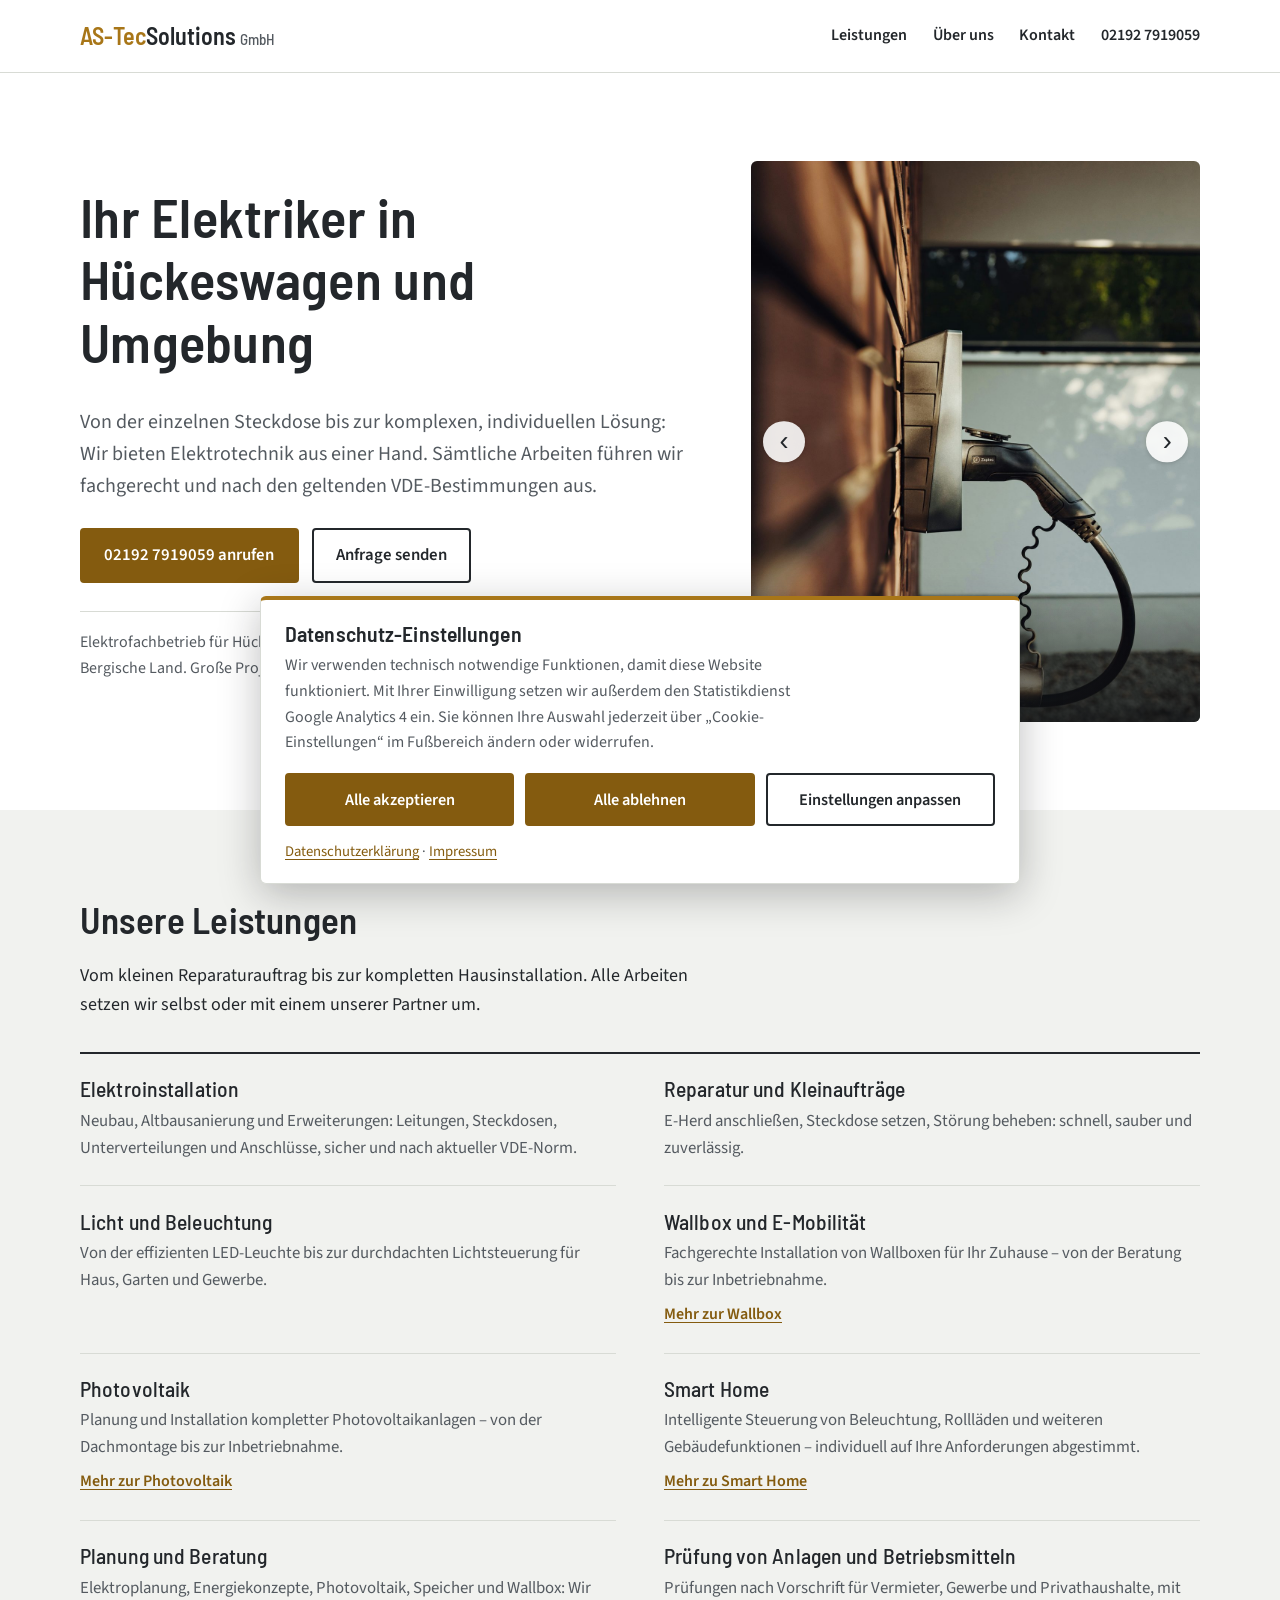
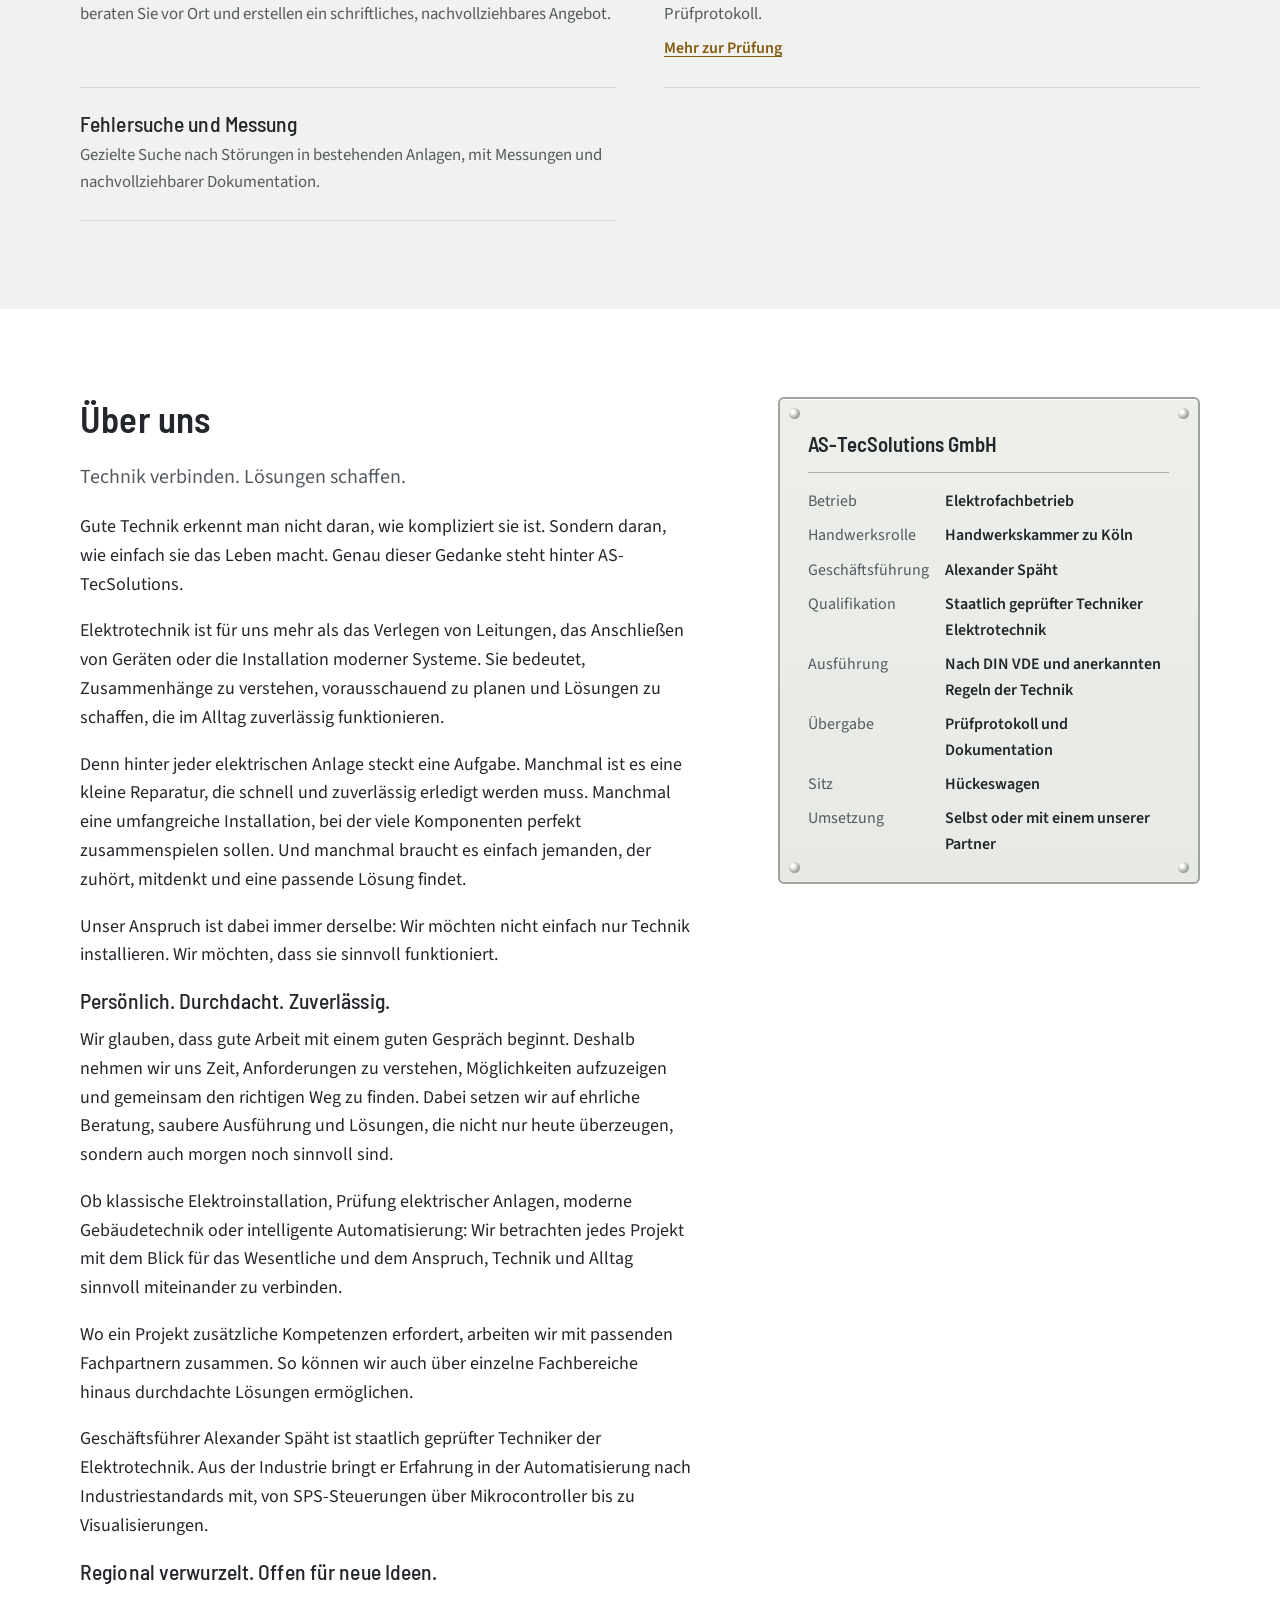
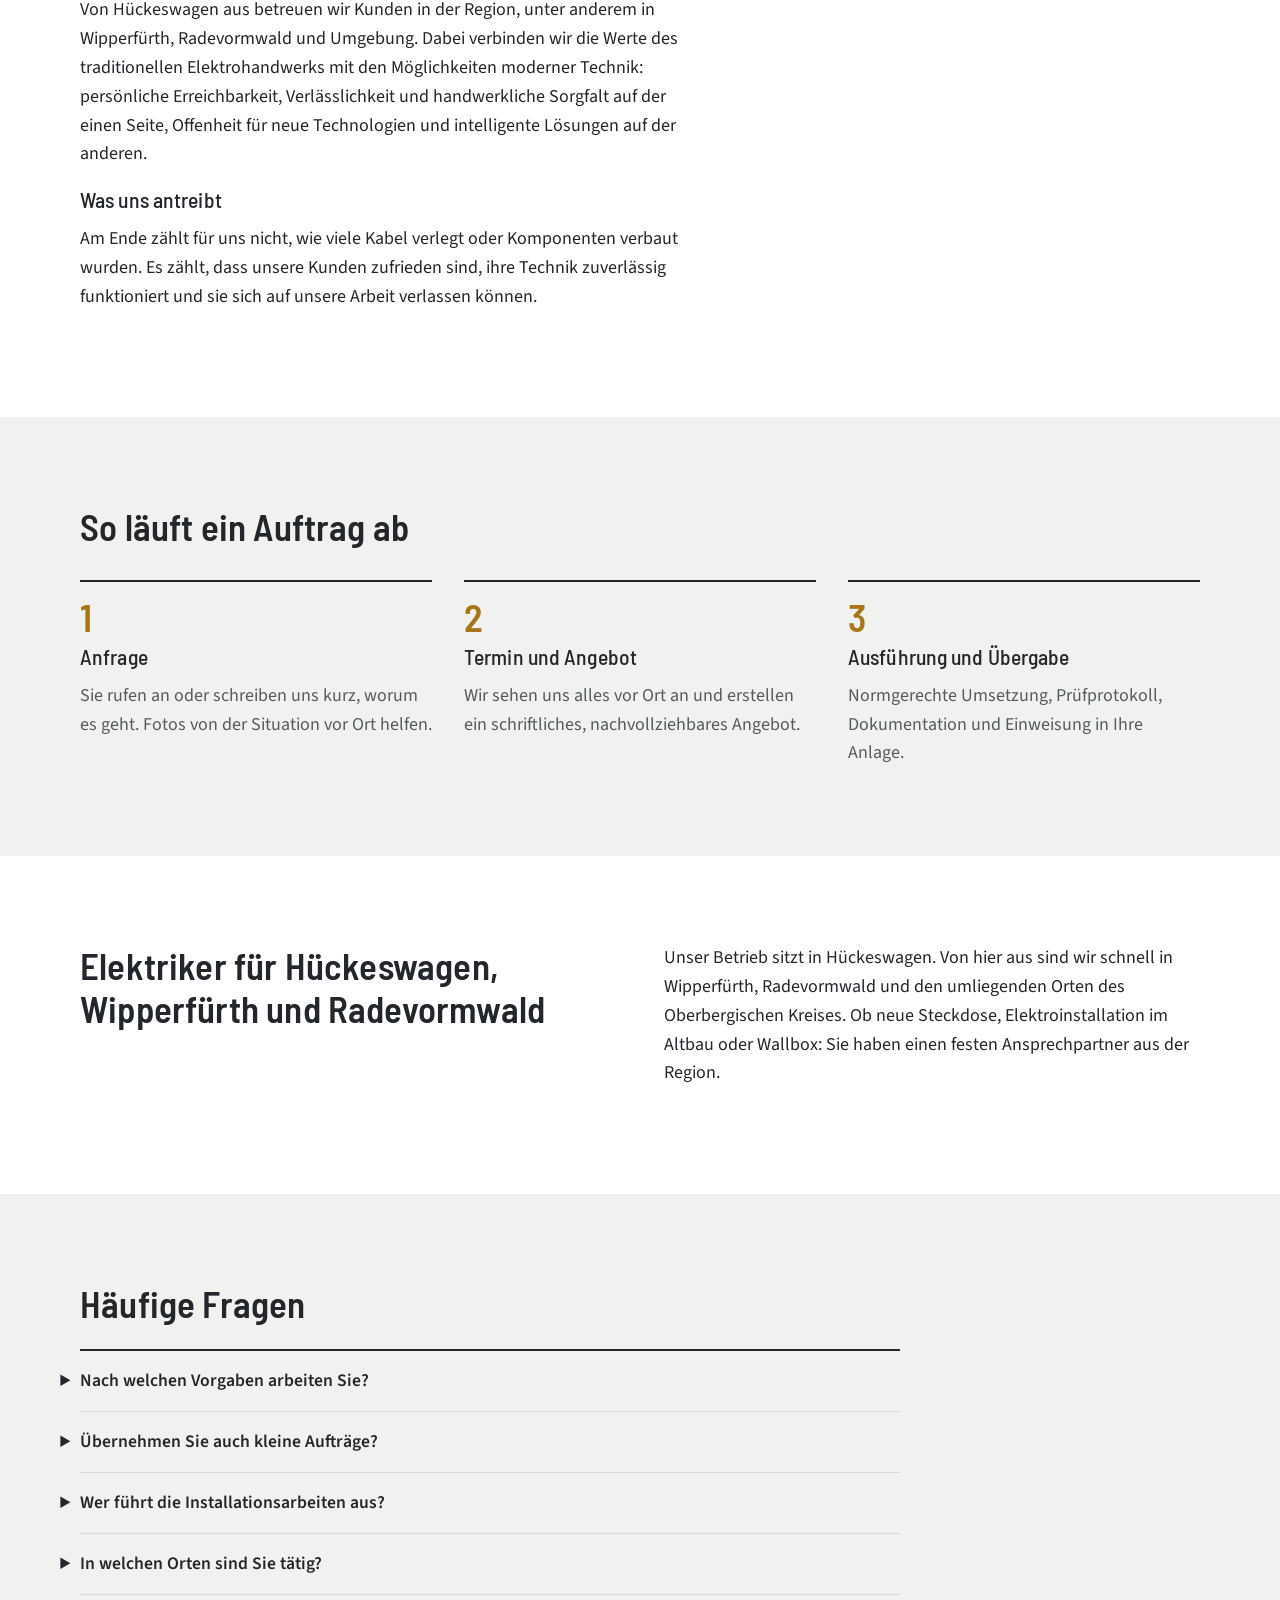
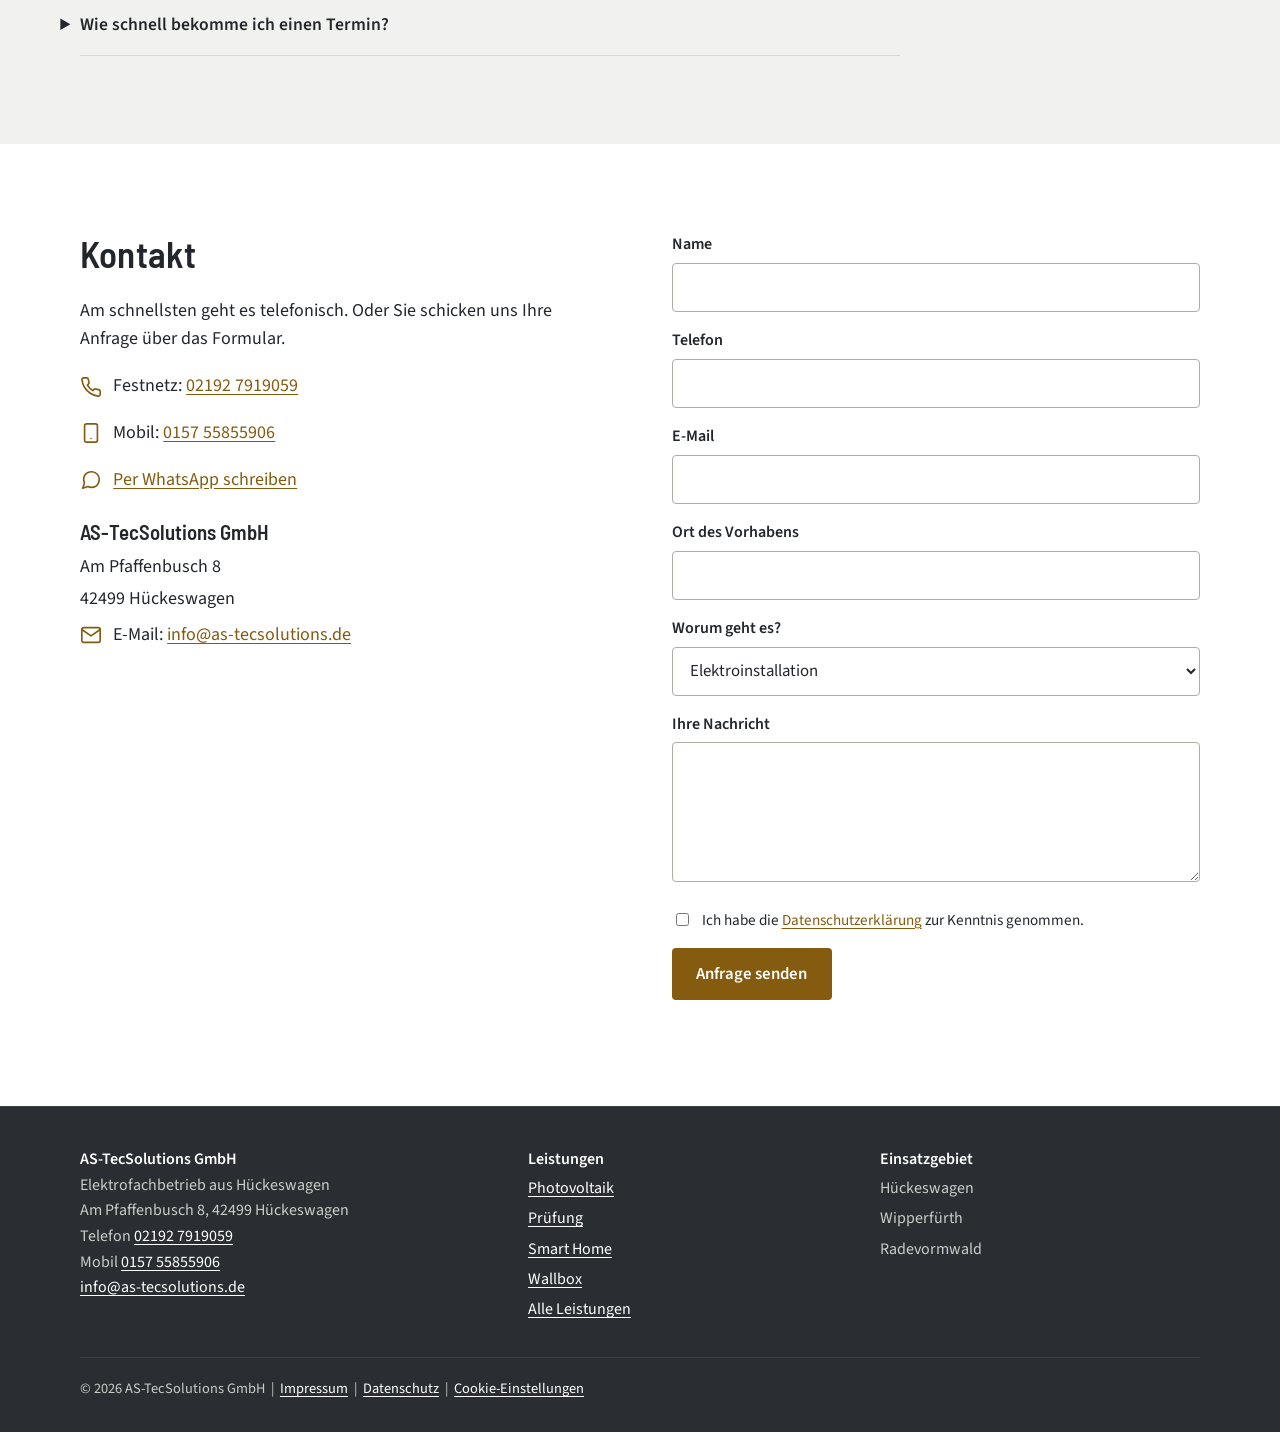
<file: index.html>
<!DOCTYPE html>
<html lang="de">
<head>
  <meta charset="UTF-8">
  <meta name="viewport" content="width=device-width, initial-scale=1, viewport-fit=cover">
  <title>Elektriker Hückeswagen | AS-TecSolutions GmbH</title>
  <meta name="description" content="Elektrofachbetrieb in Hückeswagen: Planung, Prüfung, Smart Home und Automatisierung. Wir setzen Ihr Projekt selbst oder mit einem unserer Partner um. Auch in Wipperfürth und Radevormwald.">
  <link rel="canonical" href="https://www.as-tecsolutions.de/">
  <meta name="theme-color" content="#FFFFFF">
  <link rel="icon" href="/favicon.ico" sizes="48x48">
  <link rel="icon" type="image/png" sizes="32x32" href="/assets/icons/favicon-32.png">
  <link rel="icon" type="image/png" sizes="16x16" href="/assets/icons/favicon-16.png">
  <link rel="apple-touch-icon" href="/assets/icons/apple-touch-icon.png">
  <meta property="og:type" content="website">
  <meta property="og:locale" content="de_DE">
  <meta property="og:site_name" content="AS-TecSolutions GmbH">
  <meta property="og:title" content="Elektriker Hückeswagen | AS-TecSolutions GmbH">
  <meta property="og:description" content="Elektrofachbetrieb in Hückeswagen: Planung, Prüfung, Smart Home und Automatisierung. Wir setzen Ihr Projekt selbst oder mit einem unserer Partner um. Auch in Wipperfürth und Radevormwald.">
  <meta property="og:url" content="https://www.as-tecsolutions.de/">
  <meta property="og:image" content="https://www.as-tecsolutions.de/assets/og-image.png">
  <meta property="og:image:width" content="1200">
  <meta property="og:image:height" content="630">
  <meta name="twitter:card" content="summary_large_image">
  <!-- Google Search Console: Bestätigungs-Tag hier einfügen, z. B. <meta name="google-site-verification" content="CODE"> (nur nötig, wenn nicht per DNS bestätigt wird) -->
  <link rel="preload" href="/assets/fonts/source-sans-3-400.woff2" as="font" type="font/woff2" crossorigin>
  <link rel="preload" href="/assets/fonts/barlow-semi-condensed-600.woff2" as="font" type="font/woff2" crossorigin>
  <link rel="stylesheet" href="/assets/css/style.css">
  <link rel="stylesheet" href="/assets/css/consent.css">
  <script type="application/ld+json">
{
  "@context": "https://schema.org",
  "@type": "Electrician",
  "@id": "https://www.as-tecsolutions.de/#betrieb",
  "name": "AS-TecSolutions GmbH",
  "url": "https://www.as-tecsolutions.de/",
  "logo": "https://www.as-tecsolutions.de/assets/icons/icon-512.png",
  "image": "https://www.as-tecsolutions.de/assets/img/elektriker.jpg",
  "telephone": [
    "+4921927919059",
    "+4915755855906"
  ],
  "email": "info@as-tecsolutions.de",
  "address": {
    "@type": "PostalAddress",
    "streetAddress": "Am Pfaffenbusch 8",
    "postalCode": "42499",
    "addressLocality": "Hückeswagen",
    "addressRegion": "NRW",
    "addressCountry": "DE"
  },
  "areaServed": [
    "Hückeswagen",
    "Wipperfürth",
    "Radevormwald",
    "Oberbergischer Kreis"
  ],
  "founder": {
    "@type": "Person",
    "name": "Alexander Späht",
    "jobTitle": "Geschäftsführer, staatlich geprüfter Techniker Elektrotechnik"
  },
  "knowsAbout": [
    "Elektroinstallation",
    "Reparatur",
    "Beleuchtung",
    "Wallbox",
    "Photovoltaik",
    "Stromspeicher",
    "Smart Home",
    "Prüfung elektrischer Anlagen",
    "SPS",
    "Visualisierung"
  ],
  "hasOfferCatalog": {
    "@type": "OfferCatalog",
    "name": "Leistungen",
    "itemListElement": [
      {
        "@type": "Offer",
        "itemOffered": {
          "@type": "Service",
          "name": "Elektroinstallation"
        }
      },
      {
        "@type": "Offer",
        "itemOffered": {
          "@type": "Service",
          "name": "Reparatur und Kleinaufträge"
        }
      },
      {
        "@type": "Offer",
        "itemOffered": {
          "@type": "Service",
          "name": "Licht und Beleuchtung"
        }
      },
      {
        "@type": "Offer",
        "itemOffered": {
          "@type": "Service",
          "name": "Wallbox und E-Mobilität"
        }
      },
      {
        "@type": "Offer",
        "itemOffered": {
          "@type": "Service",
          "name": "Photovoltaik und Speicher"
        }
      },
      {
        "@type": "Offer",
        "itemOffered": {
          "@type": "Service",
          "name": "Smart Home und Automatisierung"
        }
      },
      {
        "@type": "Offer",
        "itemOffered": {
          "@type": "Service",
          "name": "Prüfung von Anlagen und Betriebsmitteln"
        }
      },
      {
        "@type": "Offer",
        "itemOffered": {
          "@type": "Service",
          "name": "Fehlersuche und Messung"
        }
      }
    ]
  }
}
  </script>
  <script type="application/ld+json">
{
  "@context": "https://schema.org",
  "@type": "FAQPage",
  "mainEntity": [
    {
      "@type": "Question",
      "name": "Nach welchen Vorgaben arbeiten Sie?",
      "acceptedAnswer": {
        "@type": "Answer",
        "text": "Alle Anlagen werden nach den geltenden DIN-VDE-Bestimmungen und den allgemein anerkannten Regeln der Technik errichtet, auf Wunsch gehen wir darüber hinaus. Zu jeder Anlage erhalten Sie ein Prüfprotokoll und eine Dokumentation."
      }
    },
    {
      "@type": "Question",
      "name": "Übernehmen Sie auch kleine Aufträge?",
      "acceptedAnswer": {
        "@type": "Answer",
        "text": "Ja. Eine neue Steckdose, der Anschluss eines E-Herds oder eine defekte Leuchte: Wir kümmern uns darum."
      }
    },
    {
      "@type": "Question",
      "name": "Wer führt die Installationsarbeiten aus?",
      "acceptedAnswer": {
        "@type": "Answer",
        "text": "Wir setzen Ihr Projekt selbst oder mit einem unserer Partner um. Im Angebot steht, welcher Betrieb welche Leistung ausführt und verantwortet."
      }
    },
    {
      "@type": "Question",
      "name": "In welchen Orten sind Sie tätig?",
      "acceptedAnswer": {
        "@type": "Answer",
        "text": "Unser Schwerpunkt liegt in Hückeswagen, Wipperfürth und Radevormwald. Auf Anfrage sind wir auch im übrigen Oberbergischen Kreis und im Bergischen Land unterwegs."
      }
    },
    {
      "@type": "Question",
      "name": "Wie schnell bekomme ich einen Termin?",
      "acceptedAnswer": {
        "@type": "Answer",
        "text": "In der Regel melden wir uns noch am selben Tag, spätestens aber am nächsten Tag, und vereinbaren mit Ihnen einen Termin vor Ort."
      }
    }
  ]
}
  </script>
  <!-- Umami: Statistikskript erst einbinden, wenn der AV-Vertrag abgeschlossen und die Website-ID vorhanden ist (Datenschutzerklärung Abschnitt 5 beachten) -->
</head>
<body>
  <a class="skip-link" href="#inhalt">Zum Inhalt springen</a>
  <header class="topbar">
    <div class="wrap">
      <a class="brand" href="/"><span>AS-Tec</span>Solutions<small>GmbH</small></a>
      <button class="menu-btn" type="button" aria-expanded="false" aria-controls="hauptnavigation">Menü</button>
      <nav class="nav" id="hauptnavigation" aria-label="Hauptnavigation">
        <a href="/#leistungen">Leistungen</a>
        <a href="/#ueber-uns">Über uns</a>
        <a href="/#kontakt">Kontakt</a>
        <a class="tel" href="tel:+4921927919059">02192 7919059</a>
      </nav>
    </div>
  </header>

  <main id="inhalt" tabindex="-1">
    <section class="section hero">
      <div class="wrap">
        <div>
          <h1>Ihr Elektriker in Hückeswagen und Umgebung</h1>
          <p class="lead">Von der einzelnen Steckdose bis zur komplexen, individuellen Lösung: Wir bieten Elektrotechnik aus einer Hand. Sämtliche Arbeiten führen wir fachgerecht und nach den geltenden VDE-Bestimmungen aus.</p>
          <div class="actions">
            <a class="btn" href="tel:+4921927919059">02192 7919059 anrufen</a>
            <a class="btn btn--plain" href="/#kontakt">Anfrage senden</a>
          </div>
          <p class="area-line">Elektrofachbetrieb für Hückeswagen, Wipperfürth, Radevormwald und das Bergische Land. Große Projekte, kleine Aufträge: Wir nehmen beides ernst.</p>
        </div>
        <div class="slider" data-slider aria-roledescription="Karussell" aria-label="Beispiele unserer Arbeit">
          <!-- Weitere Bilder: einfach einen weiteren <figure class="slide"> Block anlegen,
               Bild im Hochformat 4:5, 1200 x 1500 px, nach assets/img/ legen. Punkte und Pfeile passen sich automatisch an. -->
          <div class="slider-track" tabindex="0">
            <figure class="slide" aria-roledescription="Bild" aria-label="1 von 4">
              <a href="/wallbox-hueckeswagen/" tabindex="-1" aria-hidden="true" style="display:block;height:100%"><img src="/assets/img/wallbox.jpg" width="1200" height="1500" alt="Wallbox an einer Hauswand mit eingehängtem Ladekabel" fetchpriority="high"></a>
              <figcaption><a href="/wallbox-hueckeswagen/">Wallbox und E-Mobilität</a></figcaption>
            </figure>
            <figure class="slide" aria-roledescription="Bild" aria-label="2 von 4">
              <a href="/photovoltaik-hueckeswagen/" tabindex="-1" aria-hidden="true" style="display:block;height:100%"><img src="/assets/img/slider-photovoltaik.jpg" width="1200" height="1500" alt="Photovoltaikmodule auf einem Hausdach im Abendlicht" loading="lazy"></a>
              <figcaption><a href="/photovoltaik-hueckeswagen/">Photovoltaik</a></figcaption>
            </figure>
            <figure class="slide" aria-roledescription="Bild" aria-label="3 von 4">
              <a href="/smart-home-hueckeswagen/" tabindex="-1" aria-hidden="true" style="display:block;height:100%"><img src="/assets/img/slider-smart-home.jpg" width="1200" height="1500" alt="Wandpanel mit Bedienoberfläche für Beleuchtung, Jalousien, Heizung und Energie" loading="lazy"></a>
              <figcaption><a href="/smart-home-hueckeswagen/">Smart Home</a></figcaption>
            </figure>
            <figure class="slide" aria-roledescription="Bild" aria-label="4 von 4">
              <a href="/pruefung-hueckeswagen/" tabindex="-1" aria-hidden="true" style="display:block;height:100%"><img src="/assets/img/elektriker.jpg" width="1086" height="1357" alt="Elektriker mit AS-TecSolutions-Logo auf der Arbeitsjacke prüft einen geöffneten Verteilerschrank" loading="lazy"></a>
              <figcaption><a href="/pruefung-hueckeswagen/">Prüfung von Anlagen und Betriebsmitteln</a></figcaption>
            </figure>
          </div>
          <button class="slider-btn slider-btn--prev" type="button" aria-label="Vorheriges Bild">&#8249;</button>
          <button class="slider-btn slider-btn--next" type="button" aria-label="Nächstes Bild">&#8250;</button>
          <div class="slider-dots" role="group" aria-label="Bild auswählen"></div>
        </div>
      </div>
    </section>

    <section class="section section--stone" id="leistungen" aria-labelledby="leistungen-titel">
      <div class="wrap">
        <h2 id="leistungen-titel">Unsere Leistungen</h2>
        <p>Vom kleinen Reparaturauftrag bis zur kompletten Hausinstallation. Alle Arbeiten setzen wir selbst oder mit einem unserer Partner um.</p>
        <div class="services">
          <article class="service">
            <h3>Elektroinstallation</h3>
            <p>Neubau, Altbausanierung und Erweiterungen: Leitungen, Steckdosen, Unterverteilungen und Anschlüsse, sicher und nach aktueller VDE-Norm.</p>
          </article>
          <article class="service">
            <h3>Reparatur und Kleinaufträge</h3>
            <p>E-Herd anschließen, Steckdose setzen, Störung beheben: schnell, sauber und zuverlässig.</p>
          </article>
          <article class="service">
            <h3>Licht und Beleuchtung</h3>
            <p>Von der effizienten LED-Leuchte bis zur durchdachten Lichtsteuerung für Haus, Garten und Gewerbe.</p>
          </article>
          <article class="service">
            <h3>Wallbox und E-Mobilität</h3>
            <p>Fachgerechte Installation von Wallboxen für Ihr Zuhause – von der Beratung bis zur Inbetriebnahme.</p>
            <a class="more" href="/wallbox-hueckeswagen/">Mehr zur Wallbox</a>
          </article>
          <article class="service">
            <h3>Photovoltaik</h3>
            <p>Planung und Installation kompletter Photovoltaikanlagen – von der Dachmontage bis zur Inbetriebnahme.</p>
            <a class="more" href="/photovoltaik-hueckeswagen/">Mehr zur Photovoltaik</a>
          </article>
          <article class="service">
            <h3>Smart Home</h3>
            <p>Intelligente Steuerung von Beleuchtung, Rollläden und weiteren Gebäudefunktionen – individuell auf Ihre Anforderungen abgestimmt.</p>
            <a class="more" href="/smart-home-hueckeswagen/">Mehr zu Smart Home</a>
          </article>
          <article class="service">
            <h3>Planung und Beratung</h3>
            <p>Elektroplanung, Energiekonzepte, Photovoltaik, Speicher und Wallbox: Wir beraten Sie vor Ort und erstellen ein schriftliches, nachvollziehbares Angebot.</p>
          </article>
          <article class="service">
            <h3>Prüfung von Anlagen und Betriebsmitteln</h3>
            <p>Prüfungen nach Vorschrift für Vermieter, Gewerbe und Privathaushalte, mit Prüfprotokoll.</p>
            <a class="more" href="/pruefung-hueckeswagen/">Mehr zur Prüfung</a>
          </article>
          <article class="service">
            <h3>Fehlersuche und Messung</h3>
            <p>Gezielte Suche nach Störungen in bestehenden Anlagen, mit Messungen und nachvollziehbarer Dokumentation.</p>
          </article>
          <!-- KOOPERATION: Ausführung "selbst oder mit einem unserer Partner". Nach Eintragung ins Installateurverzeichnis den Satz "Alle Arbeiten setzen wir selbst oder mit einem unserer Partner um." entfernen. -->
          <!-- ERST NACH EINTRAGUNG INS INSTALLATEURVERZEICHNIS ERGÄNZEN: Zählerschrank und Hausanschluss, Netzanmeldung und Marktstammdatenregister, Wärmepumpe mit Zählerkonzept -->
        </div>
      </div>
    </section>

    <section class="section" id="ueber-uns" aria-labelledby="profil-titel">
      <div class="wrap profile">
        <div>
          <h2 id="profil-titel">Über uns</h2>
          <p class="lead">Technik verbinden. Lösungen schaffen.</p>
          <p>Gute Technik erkennt man nicht daran, wie kompliziert sie ist. Sondern daran, wie einfach sie das Leben macht. Genau dieser Gedanke steht hinter AS-TecSolutions.</p>
          <p>Elektrotechnik ist für uns mehr als das Verlegen von Leitungen, das Anschließen von Geräten oder die Installation moderner Systeme. Sie bedeutet, Zusammenhänge zu verstehen, vorausschauend zu planen und Lösungen zu schaffen, die im Alltag zuverlässig funktionieren.</p>
          <p>Denn hinter jeder elektrischen Anlage steckt eine Aufgabe. Manchmal ist es eine kleine Reparatur, die schnell und zuverlässig erledigt werden muss. Manchmal eine umfangreiche Installation, bei der viele Komponenten perfekt zusammenspielen sollen. Und manchmal braucht es einfach jemanden, der zuhört, mitdenkt und eine passende Lösung findet.</p>
          <p>Unser Anspruch ist dabei immer derselbe: Wir möchten nicht einfach nur Technik installieren. Wir möchten, dass sie sinnvoll funktioniert.</p>

          <h3>Persönlich. Durchdacht. Zuverlässig.</h3>
          <p>Wir glauben, dass gute Arbeit mit einem guten Gespräch beginnt. Deshalb nehmen wir uns Zeit, Anforderungen zu verstehen, Möglichkeiten aufzuzeigen und gemeinsam den richtigen Weg zu finden. Dabei setzen wir auf ehrliche Beratung, saubere Ausführung und Lösungen, die nicht nur heute überzeugen, sondern auch morgen noch sinnvoll sind.</p>
          <p>Ob klassische Elektroinstallation, Prüfung elektrischer Anlagen, moderne Gebäudetechnik oder intelligente Automatisierung: Wir betrachten jedes Projekt mit dem Blick für das Wesentliche und dem Anspruch, Technik und Alltag sinnvoll miteinander zu verbinden.</p>
          <p>Wo ein Projekt zusätzliche Kompetenzen erfordert, arbeiten wir mit passenden Fachpartnern zusammen. So können wir auch über einzelne Fachbereiche hinaus durchdachte Lösungen ermöglichen.</p>
          <p>Geschäftsführer Alexander Späht ist staatlich geprüfter Techniker der Elektrotechnik. Aus der Industrie bringt er Erfahrung in der Automatisierung nach Industriestandards mit, von SPS-Steuerungen über Mikrocontroller bis zu Visualisierungen.</p>

          <h3>Regional verwurzelt. Offen für neue Ideen.</h3>
          <p>Von Hückeswagen aus betreuen wir Kunden in der Region, unter anderem in Wipperfürth, Radevormwald und Umgebung. Dabei verbinden wir die Werte des traditionellen Elektrohandwerks mit den Möglichkeiten moderner Technik: persönliche Erreichbarkeit, Verlässlichkeit und handwerkliche Sorgfalt auf der einen Seite, Offenheit für neue Technologien und intelligente Lösungen auf der anderen.</p>

          <h3>Was uns antreibt</h3>
          <p>Am Ende zählt für uns nicht, wie viele Kabel verlegt oder Komponenten verbaut wurden. Es zählt, dass unsere Kunden zufrieden sind, ihre Technik zuverlässig funktioniert und sie sich auf unsere Arbeit verlassen können.</p>
        </div>
        <div class="plate" aria-label="Betriebsdaten">
          <span class="screw-b" aria-hidden="true"></span>
          <p class="plate-title">AS-TecSolutions GmbH</p>
          <dl>
            <dt>Betrieb</dt><dd>Elektrofachbetrieb</dd>
            <dt>Handwerksrolle</dt><dd>Handwerkskammer zu Köln</dd>
            <dt>Geschäftsführung</dt><dd>Alexander Späht</dd>
            <dt>Qualifikation</dt><dd>Staatlich geprüfter Techniker Elektrotechnik</dd>
            <dt>Ausführung</dt><dd>Nach DIN VDE und anerkannten Regeln der Technik</dd>
            <dt>Übergabe</dt><dd>Prüfprotokoll und Dokumentation</dd>
            <dt>Sitz</dt><dd>Hückeswagen</dd>
            <dt>Umsetzung</dt><dd>Selbst oder mit einem unserer Partner</dd>
            <!-- ERST NACH EINTRAGUNG INS INSTALLATEURVERZEICHNIS ERGÄNZEN:
            <dt>Netzbetreiber</dt><dd>Installateurverzeichnis [Netzbetreiber]</dd> -->
          </dl>
        </div>
      </div>
    </section>

    <section class="section section--stone" aria-labelledby="ablauf-titel">
      <div class="wrap">
        <h2 id="ablauf-titel">So läuft ein Auftrag ab</h2>
        <ol class="steps">
          <li><h3>Anfrage</h3><p>Sie rufen an oder schreiben uns kurz, worum es geht. Fotos von der Situation vor Ort helfen.</p></li>
          <li><h3>Termin und Angebot</h3><p>Wir sehen uns alles vor Ort an und erstellen ein schriftliches, nachvollziehbares Angebot.</p></li>
          <li><h3>Ausführung und Übergabe</h3><p>Normgerechte Umsetzung, Prüfprotokoll, Dokumentation und Einweisung in Ihre Anlage.</p></li>
        </ol>
      </div>
    </section>


    <section class="section" aria-labelledby="gebiet-titel">
      <div class="wrap cols">
        <div>
          <h2 id="gebiet-titel">Elektriker für Hückeswagen, Wipperfürth und Radevormwald</h2>
        </div>
        <div>
          <p>Unser Betrieb sitzt in Hückeswagen. Von hier aus sind wir schnell in Wipperfürth, Radevormwald und den umliegenden Orten des Oberbergischen Kreises. Ob neue Steckdose, Elektroinstallation im Altbau oder Wallbox: Sie haben einen festen Ansprechpartner aus der Region.</p>
        </div>
      </div>
    </section>

    <section class="section section--stone" aria-labelledby="faq-titel">
      <div class="wrap">
        <h2 id="faq-titel">Häufige Fragen</h2>
        <div class="faq">
        <details>
          <summary>Nach welchen Vorgaben arbeiten Sie?</summary>
          <p>Alle Anlagen werden nach den geltenden DIN-VDE-Bestimmungen und den allgemein anerkannten Regeln der Technik errichtet, auf Wunsch gehen wir darüber hinaus. Zu jeder Anlage erhalten Sie ein Prüfprotokoll und eine Dokumentation.</p>
        </details>
        <details>
          <summary>Übernehmen Sie auch kleine Aufträge?</summary>
          <p>Ja. Eine neue Steckdose, der Anschluss eines E-Herds oder eine defekte Leuchte: Wir kümmern uns darum.</p>
        </details>
        <details>
          <summary>Wer führt die Installationsarbeiten aus?</summary>
          <p>Wir setzen Ihr Projekt selbst oder mit einem unserer Partner um. Im Angebot steht, welcher Betrieb welche Leistung ausführt und verantwortet.</p>
        </details>
        <details>
          <summary>In welchen Orten sind Sie tätig?</summary>
          <p>Unser Schwerpunkt liegt in Hückeswagen, Wipperfürth und Radevormwald. Auf Anfrage sind wir auch im übrigen Oberbergischen Kreis und im Bergischen Land unterwegs.</p>
        </details>
        <details>
          <summary>Wie schnell bekomme ich einen Termin?</summary>
          <p>In der Regel melden wir uns noch am selben Tag, spätestens aber am nächsten Tag, und vereinbaren mit Ihnen einen Termin vor Ort.</p>
        </details>
        </div>
      </div>
    </section>

    <section class="section" id="kontakt" aria-labelledby="kontakt-titel">
      <div class="wrap contact">
        <div>
          <h2 id="kontakt-titel">Kontakt</h2>
          <p>Am schnellsten geht es telefonisch. Oder Sie schicken uns Ihre Anfrage über das Formular.</p>
          <p class="kontakt-zeile"><svg class="ico" viewBox="0 0 24 24" width="22" height="22" fill="none" stroke="currentColor" stroke-width="1.8" stroke-linecap="round" stroke-linejoin="round" aria-hidden="true" focusable="false"><path d="M22 16.92v3a2 2 0 0 1-2.18 2 19.79 19.79 0 0 1-8.63-3.07 19.5 19.5 0 0 1-6-6 19.79 19.79 0 0 1-3.07-8.67A2 2 0 0 1 4.11 2h3a2 2 0 0 1 2 1.72 12.84 12.84 0 0 0 .7 2.81 2 2 0 0 1-.45 2.11L8.09 9.91a16 16 0 0 0 6 6l1.27-1.27a2 2 0 0 1 2.11-.45 12.84 12.84 0 0 0 2.81.7A2 2 0 0 1 22 16.92z"/></svg><span>Festnetz: <a href="tel:+4921927919059">02192 7919059</a></span></p>
          <p class="kontakt-zeile"><svg class="ico" viewBox="0 0 24 24" width="22" height="22" fill="none" stroke="currentColor" stroke-width="1.8" stroke-linecap="round" stroke-linejoin="round" aria-hidden="true" focusable="false"><rect x="5" y="2" width="14" height="20" rx="2"/><line x1="12" y1="18" x2="12.01" y2="18"/></svg><span>Mobil: <a href="tel:+4915755855906">0157 55855906</a></span></p>
          <p class="kontakt-zeile"><a class="wa-link" href="https://wa.me/4915755855906" target="_blank" rel="noopener noreferrer" aria-label="Per WhatsApp schreiben (öffnet WhatsApp)"><svg class="ico" viewBox="0 0 24 24" width="22" height="22" fill="none" stroke="currentColor" stroke-width="1.8" stroke-linecap="round" stroke-linejoin="round" aria-hidden="true" focusable="false"><path d="M21 11.5a8.38 8.38 0 0 1-.9 3.8 8.5 8.5 0 0 1-7.6 4.7 8.38 8.38 0 0 1-3.8-.9L3 21l1.9-5.7a8.38 8.38 0 0 1-.9-3.8 8.5 8.5 0 0 1 4.7-7.6 8.38 8.38 0 0 1 3.8-.9h.5a8.48 8.48 0 0 1 8 8v.5z"/></svg><span>Per WhatsApp schreiben</span></a></p>
          <!-- WHATSAPP-ICON: Hier später das offizielle WhatsApp-Logo (Marken-Ressourcen von WhatsApp) anstelle des neutralen Sprechblasen-Symbols einsetzen. -->
          <address class="nap">
            <strong>AS-TecSolutions GmbH</strong><br>
            Am Pfaffenbusch 8<br>
            42499 Hückeswagen<br>
            <span class="kontakt-zeile"><svg class="ico" viewBox="0 0 24 24" width="22" height="22" fill="none" stroke="currentColor" stroke-width="1.8" stroke-linecap="round" stroke-linejoin="round" aria-hidden="true" focusable="false"><rect x="2" y="4" width="20" height="16" rx="2"/><polyline points="22,6 12,13 2,6"/></svg><span>E-Mail: <a href="mailto:info@as-tecsolutions.de">info@as-tecsolutions.de</a></span></span>
          </address>
        </div>
        <form data-contact action="https://forms.formward.eu/f/a05fb51e-1374-4657-b35d-89173b840ce8" method="post">
          <div class="field"><label for="f-name">Name</label><input id="f-name" name="name" autocomplete="name" required></div>
          <div class="field"><label for="f-tel">Telefon</label><input id="f-tel" name="telefon" type="tel" autocomplete="tel"></div>
          <div class="field"><label for="f-mail">E-Mail</label><input id="f-mail" name="email" type="email" autocomplete="email" required></div>
          <div class="field"><label for="f-ort">Ort des Vorhabens</label><input id="f-ort" name="ort" autocomplete="address-level2"></div>
          <div class="field">
            <label for="f-anliegen">Worum geht es?</label>
            <select id="f-anliegen" name="anliegen">
              <option>Elektroinstallation</option>
              <option>Photovoltaik und Speicher</option>
              <option>Wallbox</option>
              <option>Reparatur</option>
              <option>Beleuchtung</option>
              <option>Prüfung</option>
              <option>Etwas anderes</option>
            </select>
          </div>
          <div class="field"><label for="f-text">Ihre Nachricht</label><textarea id="f-text" name="nachricht" required></textarea></div>
          <div class="field">
            <label class="check"><input type="checkbox" name="datenschutz" required><span>Ich habe die <a href="/datenschutz/">Datenschutzerklärung</a> zur Kenntnis genommen.</span></label>
          </div>
          <input type="text" name="_gotcha" tabindex="-1" autocomplete="off" style="display:none" aria-hidden="true">
          <button class="btn" type="submit">Anfrage senden</button>
          <p class="form-status" role="status"></p>
        </form>
      </div>
    </section>
  </main>

  <footer>
    <div class="wrap">
      <div>
        <strong>AS-TecSolutions GmbH</strong><br>
        Elektrofachbetrieb aus Hückeswagen<br>
        Am Pfaffenbusch 8, 42499 Hückeswagen<br>
        Telefon <a href="tel:+4921927919059">02192 7919059</a><br>
        Mobil <a href="tel:+4915755855906">0157 55855906</a><br>
        <a href="mailto:info@as-tecsolutions.de">info@as-tecsolutions.de</a>
      </div>
      <div>
        <strong>Leistungen</strong>
        <ul>
          <li><a href="/photovoltaik-hueckeswagen/">Photovoltaik</a></li>
          <li><a href="/pruefung-hueckeswagen/">Prüfung</a></li>
          <li><a href="/smart-home-hueckeswagen/">Smart Home</a></li>
          <li><a href="/wallbox-hueckeswagen/">Wallbox</a></li>
          <li><a href="/#leistungen">Alle Leistungen</a></li>
        </ul>
      </div>
      <div>
        <strong>Einsatzgebiet</strong>
        <ul>
          <li>Hückeswagen</li>
          <li>Wipperfürth</li>
          <li>Radevormwald</li>
        </ul>
      </div>
      <div class="footer-bottom">
        © <span data-year>2026</span> AS-TecSolutions GmbH &nbsp;|&nbsp; <a href="/impressum/">Impressum</a> &nbsp;|&nbsp; <a href="/datenschutz/">Datenschutz</a>
      </div>
    </div>
  </footer>
  <script src="/assets/js/site.js" defer></script>
  <script src="/assets/js/consent.js" defer></script>
</body>
</html>
</file>
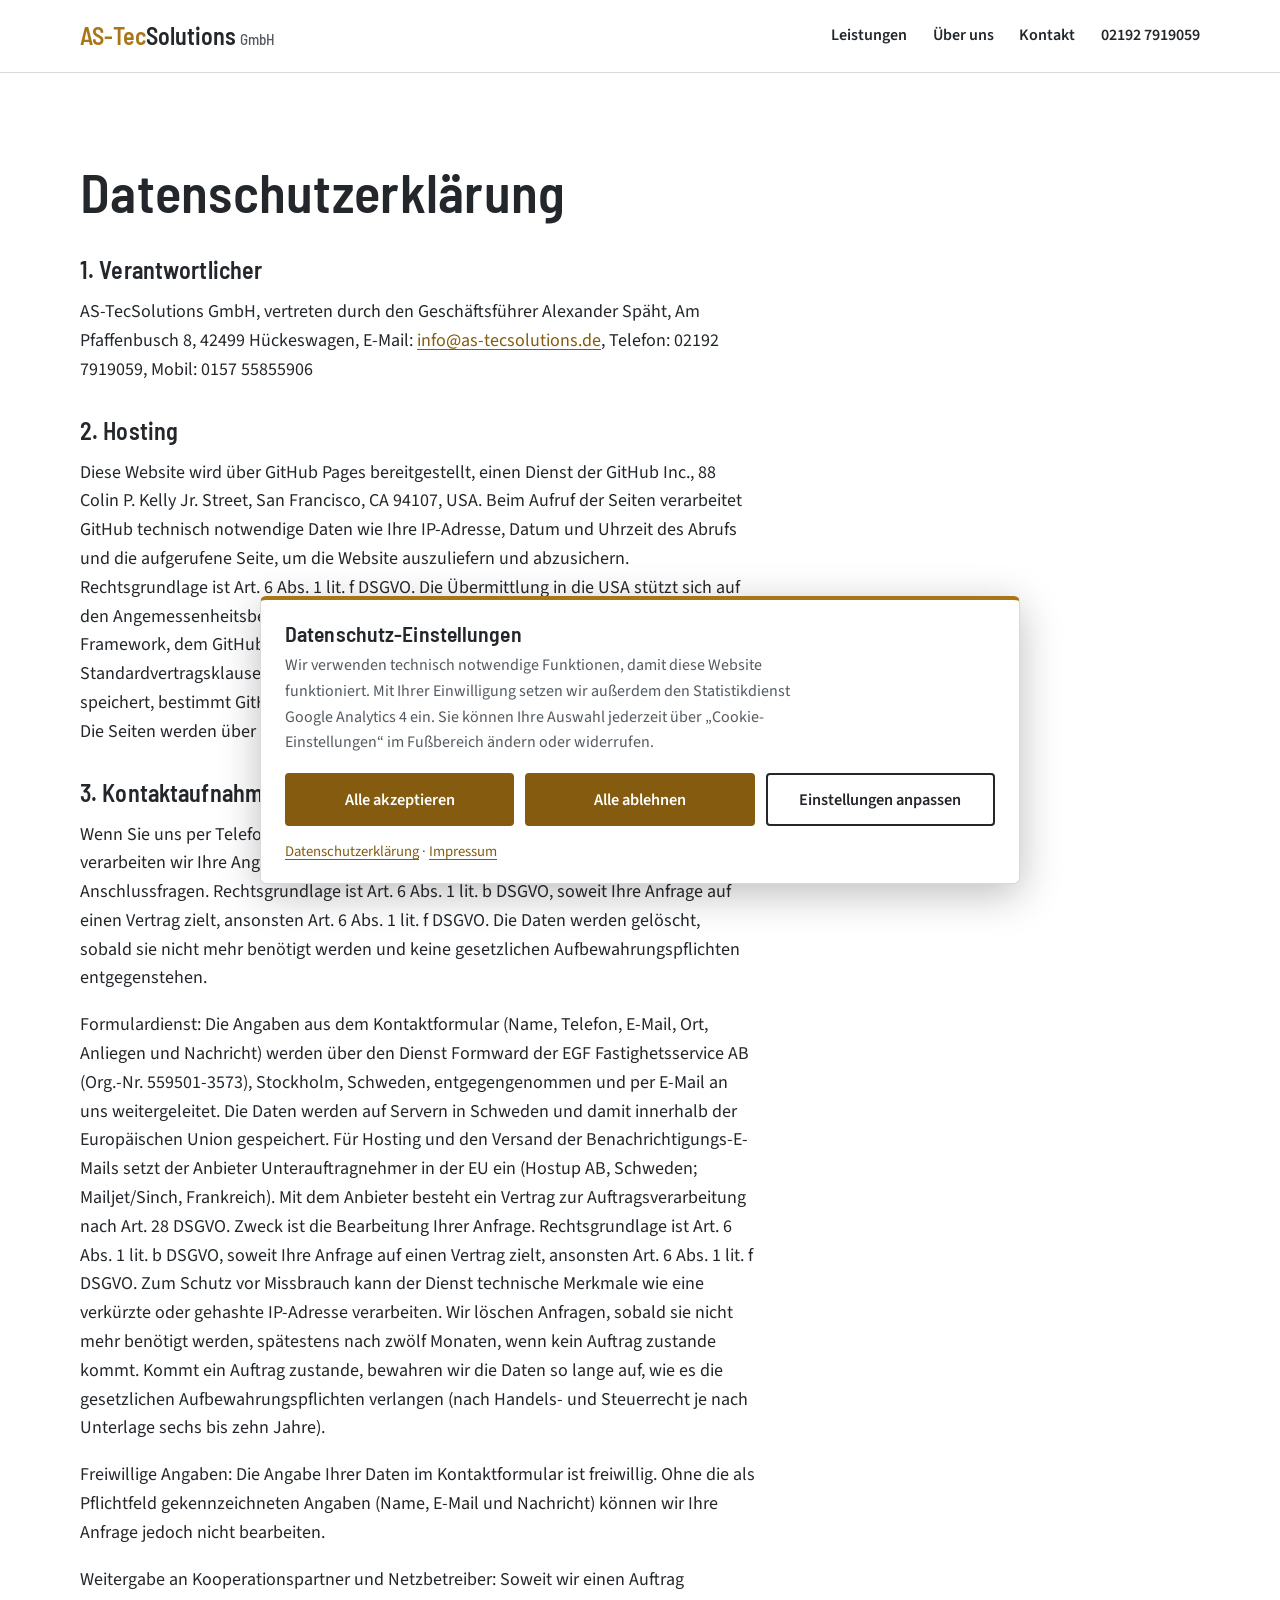
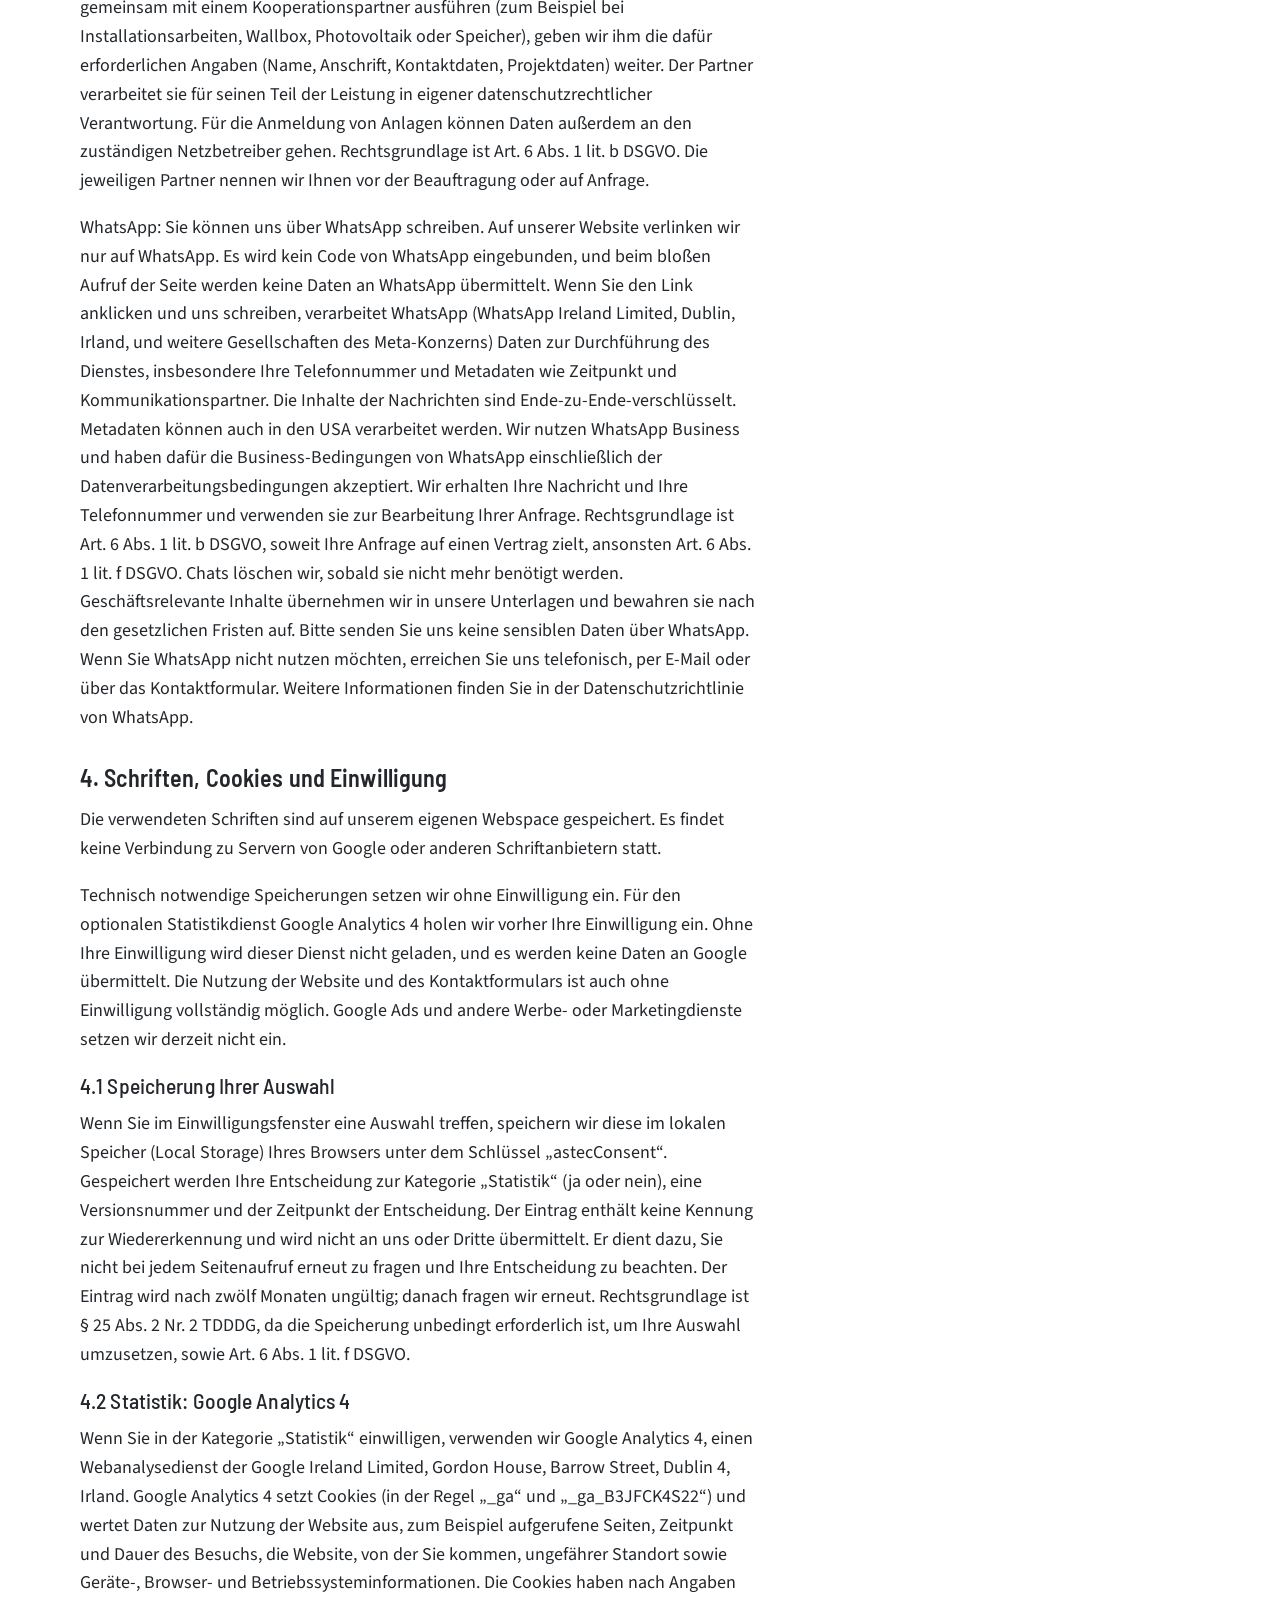
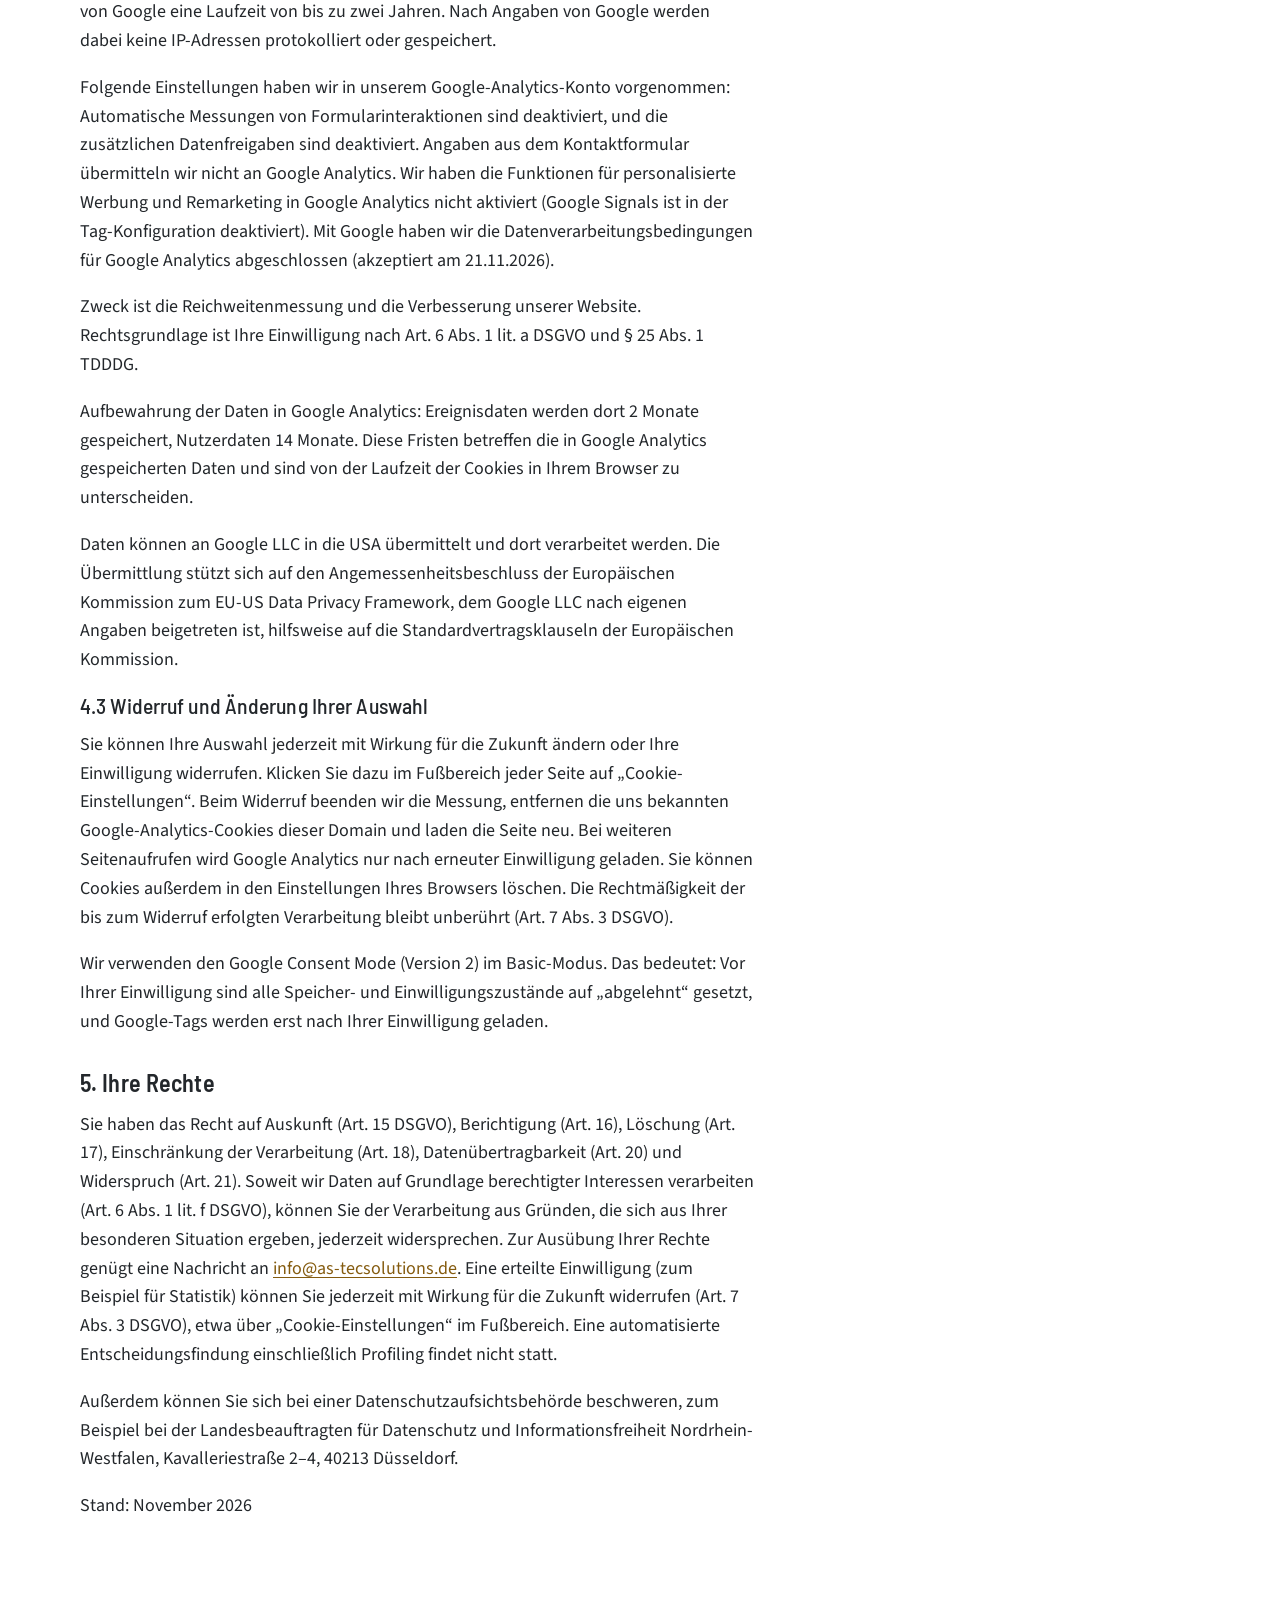
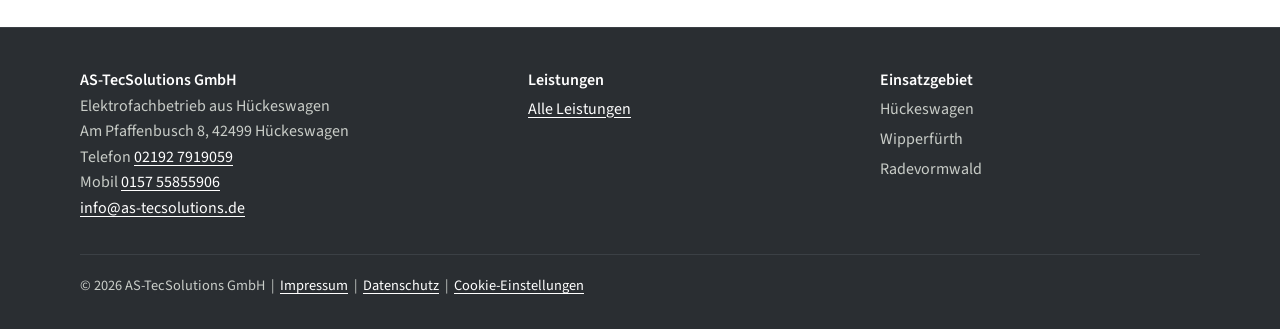
<file: datenschutz/index.html>
<!DOCTYPE html>
<html lang="de">
<head>
  <meta charset="UTF-8">
  <meta name="viewport" content="width=device-width, initial-scale=1, viewport-fit=cover">
  <title>Datenschutzerklärung | AS-TecSolutions GmbH</title>
  <meta name="description" content="Datenschutzerklärung der AS-TecSolutions GmbH, Elektrofachbetrieb in Hückeswagen.">
  <link rel="canonical" href="https://www.as-tecsolutions.de/datenschutz/">
  <meta name="theme-color" content="#FFFFFF">
  <link rel="icon" href="/favicon.ico" sizes="48x48">
  <link rel="icon" type="image/png" sizes="32x32" href="/assets/icons/favicon-32.png">
  <link rel="icon" type="image/png" sizes="16x16" href="/assets/icons/favicon-16.png">
  <link rel="apple-touch-icon" href="/assets/icons/apple-touch-icon.png">
  <meta property="og:type" content="website">
  <meta property="og:locale" content="de_DE">
  <meta property="og:site_name" content="AS-TecSolutions GmbH">
  <meta property="og:title" content="Datenschutzerklärung | AS-TecSolutions GmbH">
  <meta property="og:description" content="Datenschutzerklärung der AS-TecSolutions GmbH, Elektrofachbetrieb in Hückeswagen.">
  <meta property="og:url" content="https://www.as-tecsolutions.de/datenschutz/">
  <meta property="og:image" content="https://www.as-tecsolutions.de/assets/og-image.png">
  <meta property="og:image:width" content="1200">
  <meta property="og:image:height" content="630">
  <meta name="twitter:card" content="summary_large_image">
  <!-- Google Search Console: Bestätigungs-Tag hier einfügen, z. B. <meta name="google-site-verification" content="CODE"> (nur nötig, wenn nicht per DNS bestätigt wird) -->
  <link rel="preload" href="/assets/fonts/source-sans-3-400.woff2" as="font" type="font/woff2" crossorigin>
  <link rel="preload" href="/assets/fonts/barlow-semi-condensed-600.woff2" as="font" type="font/woff2" crossorigin>
  <link rel="stylesheet" href="/assets/css/style.css">
  <link rel="stylesheet" href="/assets/css/consent.css">
  <!-- Umami: Statistikskript erst einbinden, wenn der AV-Vertrag abgeschlossen und die Website-ID vorhanden ist (Datenschutzerklärung Abschnitt 5 beachten) -->
</head>
<body>
  <a class="skip-link" href="#inhalt">Zum Inhalt springen</a>
  <header class="topbar">
    <div class="wrap">
      <a class="brand" href="/"><span>AS-Tec</span>Solutions<small>GmbH</small></a>
      <button class="menu-btn" type="button" aria-expanded="false" aria-controls="hauptnavigation">Menü</button>
      <nav class="nav" id="hauptnavigation" aria-label="Hauptnavigation">
        <a href="/#leistungen">Leistungen</a>
        <a href="/#ueber-uns">Über uns</a>
        <a href="/#kontakt">Kontakt</a>
        <a class="tel" href="tel:+4921927919059">02192 7919059</a>
      </nav>
    </div>
  </header>

  <main id="inhalt" tabindex="-1" class="section legal">
    <div class="wrap">
      <h1>Datenschutzerklärung</h1>
      <!-- Interner Hinweis (vor Livegang geprüft werden lassen): Entwurf. Vor dem Livegang bitte rechtlich prüfen lassen. Diesen Hinweis danach entfernen. -->

      <h2>1. Verantwortlicher</h2>
      <p>AS-TecSolutions GmbH, vertreten durch den Geschäftsführer Alexander Späht, Am Pfaffenbusch 8, 42499 Hückeswagen, E-Mail: <a href="mailto:info@as-tecsolutions.de">info@as-tecsolutions.de</a>, Telefon: 02192 7919059, Mobil: 0157 55855906</p>

      <h2>2. Hosting</h2>
      <p>Diese Website wird über GitHub Pages bereitgestellt, einen Dienst der GitHub Inc., 88 Colin P. Kelly Jr. Street, San Francisco, CA 94107, USA. Beim Aufruf der Seiten verarbeitet GitHub technisch notwendige Daten wie Ihre IP-Adresse, Datum und Uhrzeit des Abrufs und die aufgerufene Seite, um die Website auszuliefern und abzusichern. Rechtsgrundlage ist Art. 6 Abs. 1 lit. f DSGVO. Die Übermittlung in die USA stützt sich auf den Angemessenheitsbeschluss der Europäischen Kommission zum EU-US Data Privacy Framework, dem GitHub nach eigenen Angaben beigetreten ist, hilfsweise auf die Standardvertragsklauseln der Europäischen Kommission. Wie lange GitHub Zugriffsdaten speichert, bestimmt GitHub nach eigenen Richtlinien; darauf haben wir keinen Einfluss. Die Seiten werden über eine verschlüsselte Verbindung (HTTPS) übertragen.</p>

      <h2>3. Kontaktaufnahme</h2>
      <p>Wenn Sie uns per Telefon, E-Mail oder über das Kontaktformular kontaktieren, verarbeiten wir Ihre Angaben zur Bearbeitung Ihrer Anfrage und für mögliche Anschlussfragen. Rechtsgrundlage ist Art. 6 Abs. 1 lit. b DSGVO, soweit Ihre Anfrage auf einen Vertrag zielt, ansonsten Art. 6 Abs. 1 lit. f DSGVO. Die Daten werden gelöscht, sobald sie nicht mehr benötigt werden und keine gesetzlichen Aufbewahrungspflichten entgegenstehen.</p>
      <p>Formulardienst: Die Angaben aus dem Kontaktformular (Name, Telefon, E-Mail, Ort, Anliegen und Nachricht) werden über den Dienst Formward der EGF Fastighetsservice AB (Org.-Nr. 559501-3573), Stockholm, Schweden, entgegengenommen und per E-Mail an uns weitergeleitet. Die Daten werden auf Servern in Schweden und damit innerhalb der Europäischen Union gespeichert. Für Hosting und den Versand der Benachrichtigungs-E-Mails setzt der Anbieter Unterauftragnehmer in der EU ein (Hostup AB, Schweden; Mailjet/Sinch, Frankreich). Mit dem Anbieter besteht ein Vertrag zur Auftragsverarbeitung nach Art. 28 DSGVO. Zweck ist die Bearbeitung Ihrer Anfrage. Rechtsgrundlage ist Art. 6 Abs. 1 lit. b DSGVO, soweit Ihre Anfrage auf einen Vertrag zielt, ansonsten Art. 6 Abs. 1 lit. f DSGVO. Zum Schutz vor Missbrauch kann der Dienst technische Merkmale wie eine verkürzte oder gehashte IP-Adresse verarbeiten. Wir löschen Anfragen, sobald sie nicht mehr benötigt werden, spätestens nach zwölf Monaten, wenn kein Auftrag zustande kommt. Kommt ein Auftrag zustande, bewahren wir die Daten so lange auf, wie es die gesetzlichen Aufbewahrungspflichten verlangen (nach Handels- und Steuerrecht je nach Unterlage sechs bis zehn Jahre).</p>

      <p>Freiwillige Angaben: Die Angabe Ihrer Daten im Kontaktformular ist freiwillig. Ohne die als Pflichtfeld gekennzeichneten Angaben (Name, E-Mail und Nachricht) können wir Ihre Anfrage jedoch nicht bearbeiten.</p>

      <p>Weitergabe an Kooperationspartner und Netzbetreiber: Soweit wir einen Auftrag gemeinsam mit einem Kooperationspartner ausführen (zum Beispiel bei Installationsarbeiten, Wallbox, Photovoltaik oder Speicher), geben wir ihm die dafür erforderlichen Angaben (Name, Anschrift, Kontaktdaten, Projektdaten) weiter. Der Partner verarbeitet sie für seinen Teil der Leistung in eigener datenschutzrechtlicher Verantwortung. Für die Anmeldung von Anlagen können Daten außerdem an den zuständigen Netzbetreiber gehen. Rechtsgrundlage ist Art. 6 Abs. 1 lit. b DSGVO. Die jeweiligen Partner nennen wir Ihnen vor der Beauftragung oder auf Anfrage.</p>

      <p>WhatsApp: Sie können uns über WhatsApp schreiben. Auf unserer Website verlinken wir nur auf WhatsApp. Es wird kein Code von WhatsApp eingebunden, und beim bloßen Aufruf der Seite werden keine Daten an WhatsApp übermittelt. Wenn Sie den Link anklicken und uns schreiben, verarbeitet WhatsApp (WhatsApp Ireland Limited, Dublin, Irland, und weitere Gesellschaften des Meta-Konzerns) Daten zur Durchführung des Dienstes, insbesondere Ihre Telefonnummer und Metadaten wie Zeitpunkt und Kommunikationspartner. Die Inhalte der Nachrichten sind Ende-zu-Ende-verschlüsselt. Metadaten können auch in den USA verarbeitet werden. Wir nutzen WhatsApp Business und haben dafür die Business-Bedingungen von WhatsApp einschließlich der Datenverarbeitungsbedingungen akzeptiert. Wir erhalten Ihre Nachricht und Ihre Telefonnummer und verwenden sie zur Bearbeitung Ihrer Anfrage. Rechtsgrundlage ist Art. 6 Abs. 1 lit. b DSGVO, soweit Ihre Anfrage auf einen Vertrag zielt, ansonsten Art. 6 Abs. 1 lit. f DSGVO. Chats löschen wir, sobald sie nicht mehr benötigt werden. Geschäftsrelevante Inhalte übernehmen wir in unsere Unterlagen und bewahren sie nach den gesetzlichen Fristen auf. Bitte senden Sie uns keine sensiblen Daten über WhatsApp. Wenn Sie WhatsApp nicht nutzen möchten, erreichen Sie uns telefonisch, per E-Mail oder über das Kontaktformular. Weitere Informationen finden Sie in der Datenschutzrichtlinie von WhatsApp.</p>

      <h2>4. Schriften, Cookies und Einwilligung</h2>
      <p>Die verwendeten Schriften sind auf unserem eigenen Webspace gespeichert. Es findet keine Verbindung zu Servern von Google oder anderen Schriftanbietern statt.</p>
      <p>Technisch notwendige Speicherungen setzen wir ohne Einwilligung ein. Für den optionalen Statistikdienst Google Analytics 4 holen wir vorher Ihre Einwilligung ein. Ohne Ihre Einwilligung wird dieser Dienst nicht geladen, und es werden keine Daten an Google übermittelt. Die Nutzung der Website und des Kontaktformulars ist auch ohne Einwilligung vollständig möglich. Google Ads und andere Werbe- oder Marketingdienste setzen wir derzeit nicht ein.</p>

      <h3>4.1 Speicherung Ihrer Auswahl</h3>
      <p>Wenn Sie im Einwilligungsfenster eine Auswahl treffen, speichern wir diese im lokalen Speicher (Local Storage) Ihres Browsers unter dem Schlüssel „astecConsent“. Gespeichert werden Ihre Entscheidung zur Kategorie „Statistik“ (ja oder nein), eine Versionsnummer und der Zeitpunkt der Entscheidung. Der Eintrag enthält keine Kennung zur Wiedererkennung und wird nicht an uns oder Dritte übermittelt. Er dient dazu, Sie nicht bei jedem Seitenaufruf erneut zu fragen und Ihre Entscheidung zu beachten. Der Eintrag wird nach zwölf Monaten ungültig; danach fragen wir erneut. Rechtsgrundlage ist § 25 Abs. 2 Nr. 2 TDDDG, da die Speicherung unbedingt erforderlich ist, um Ihre Auswahl umzusetzen, sowie Art. 6 Abs. 1 lit. f DSGVO.</p>

      <h3>4.2 Statistik: Google Analytics 4</h3>
      <p>Wenn Sie in der Kategorie „Statistik“ einwilligen, verwenden wir Google Analytics 4, einen Webanalysedienst der Google Ireland Limited, Gordon House, Barrow Street, Dublin 4, Irland. Google Analytics 4 setzt Cookies (in der Regel „_ga“ und „_ga_B3JFCK4S22“) und wertet Daten zur Nutzung der Website aus, zum Beispiel aufgerufene Seiten, Zeitpunkt und Dauer des Besuchs, die Website, von der Sie kommen, ungefährer Standort sowie Geräte-, Browser- und Betriebssysteminformationen. Die Cookies haben nach Angaben von Google eine Laufzeit von bis zu zwei Jahren. Nach Angaben von Google werden dabei keine IP-Adressen protokolliert oder gespeichert.</p>
      <p>Folgende Einstellungen haben wir in unserem Google-Analytics-Konto vorgenommen: Automatische Messungen von Formularinteraktionen sind deaktiviert, und die zusätzlichen Datenfreigaben sind deaktiviert. Angaben aus dem Kontaktformular übermitteln wir nicht an Google Analytics. Wir haben die Funktionen für personalisierte Werbung und Remarketing in Google Analytics nicht aktiviert (Google Signals ist in der Tag-Konfiguration deaktiviert). Mit Google haben wir die Datenverarbeitungsbedingungen für Google Analytics abgeschlossen (akzeptiert am 21.11.2026).</p>
      <p>Zweck ist die Reichweitenmessung und die Verbesserung unserer Website. Rechtsgrundlage ist Ihre Einwilligung nach Art. 6 Abs. 1 lit. a DSGVO und § 25 Abs. 1 TDDDG.</p>
      <p>Aufbewahrung der Daten in Google Analytics: Ereignisdaten werden dort 2 Monate gespeichert, Nutzerdaten 14 Monate. Diese Fristen betreffen die in Google Analytics gespeicherten Daten und sind von der Laufzeit der Cookies in Ihrem Browser zu unterscheiden.</p>
      <p>Daten können an Google LLC in die USA übermittelt und dort verarbeitet werden. Die Übermittlung stützt sich auf den Angemessenheitsbeschluss der Europäischen Kommission zum EU-US Data Privacy Framework, dem Google LLC nach eigenen Angaben beigetreten ist, hilfsweise auf die Standardvertragsklauseln der Europäischen Kommission.</p>
      <!-- OFFENE PUNKTE zur rechtlichen Endkontrolle (nicht sichtbar): (1) Aussagen zu IP-Adressen, Data Privacy Framework/Standardvertragsklauseln und Google Signals (Stand der Google-Dokumentation) rechtlich prüfen lassen. (2) Cookie-Namen und Laufzeiten (_ga, _ga_B3JFCK4S22) im Live-Browser abgleichen und Text bei Abweichung anpassen. (3) Gesamte Datenschutzerklärung (inkl. Abschnitte 2, 3, 4.1, 4.3) rechtlich prüfen lassen; Hinweis "Entwurf" im Kommentar oben danach entfernen. (4) Vor Einrichtung von Google Ads: Abschnitt 4 ergänzen, consent.js (adsId, marketingUi) anpassen und CONFIG.version erneut erhöhen. (5) Prüfen, ob Cookie-Fenster-Texte und Datenschutzerklärung inhaltlich übereinstimmen. -->

      <h3>4.3 Widerruf und Änderung Ihrer Auswahl</h3>
      <p>Sie können Ihre Auswahl jederzeit mit Wirkung für die Zukunft ändern oder Ihre Einwilligung widerrufen. Klicken Sie dazu im Fußbereich jeder Seite auf „Cookie-Einstellungen“. Beim Widerruf beenden wir die Messung, entfernen die uns bekannten Google-Analytics-Cookies dieser Domain und laden die Seite neu. Bei weiteren Seitenaufrufen wird Google Analytics nur nach erneuter Einwilligung geladen. Sie können Cookies außerdem in den Einstellungen Ihres Browsers löschen. Die Rechtmäßigkeit der bis zum Widerruf erfolgten Verarbeitung bleibt unberührt (Art. 7 Abs. 3 DSGVO).</p>
      <p>Wir verwenden den Google Consent Mode (Version 2) im Basic-Modus. Das bedeutet: Vor Ihrer Einwilligung sind alle Speicher- und Einwilligungszustände auf „abgelehnt“ gesetzt, und Google-Tags werden erst nach Ihrer Einwilligung geladen.</p>

      <h2>5. Ihre Rechte</h2>
      <p>Sie haben das Recht auf Auskunft (Art. 15 DSGVO), Berichtigung (Art. 16), Löschung (Art. 17), Einschränkung der Verarbeitung (Art. 18), Datenübertragbarkeit (Art. 20) und Widerspruch (Art. 21). Soweit wir Daten auf Grundlage berechtigter Interessen verarbeiten (Art. 6 Abs. 1 lit. f DSGVO), können Sie der Verarbeitung aus Gründen, die sich aus Ihrer besonderen Situation ergeben, jederzeit widersprechen. Zur Ausübung Ihrer Rechte genügt eine Nachricht an <a href="mailto:info@as-tecsolutions.de">info@as-tecsolutions.de</a>. Eine erteilte Einwilligung (zum Beispiel für Statistik) können Sie jederzeit mit Wirkung für die Zukunft widerrufen (Art. 7 Abs. 3 DSGVO), etwa über „Cookie-Einstellungen“ im Fußbereich. Eine automatisierte Entscheidungsfindung einschließlich Profiling findet nicht statt.</p>
      <p>Außerdem können Sie sich bei einer Datenschutzaufsichtsbehörde beschweren, zum Beispiel bei der Landesbeauftragten für Datenschutz und Informationsfreiheit Nordrhein-Westfalen, Kavalleriestraße 2–4, 40213 Düsseldorf.</p>

      <p>Stand: November 2026</p>
    </div>
  </main>

  <footer>
    <div class="wrap">
      <div>
        <strong>AS-TecSolutions GmbH</strong><br>
        Elektrofachbetrieb aus Hückeswagen<br>
        Am Pfaffenbusch 8, 42499 Hückeswagen<br>
        Telefon <a href="tel:+4921927919059">02192 7919059</a><br>
        Mobil <a href="tel:+4915755855906">0157 55855906</a><br>
        <a href="mailto:info@as-tecsolutions.de">info@as-tecsolutions.de</a>
      </div>
      <div>
        <strong>Leistungen</strong>
        <ul>
          <li><a href="/#leistungen">Alle Leistungen</a></li>
        </ul>
      </div>
      <div>
        <strong>Einsatzgebiet</strong>
        <ul>
          <li>Hückeswagen</li>
          <li>Wipperfürth</li>
          <li>Radevormwald</li>
        </ul>
      </div>
      <div class="footer-bottom">
        © <span data-year>2026</span> AS-TecSolutions GmbH &nbsp;|&nbsp; <a href="/impressum/">Impressum</a> &nbsp;|&nbsp; <a href="/datenschutz/">Datenschutz</a>
      </div>
    </div>
  </footer>
  <script src="/assets/js/site.js" defer></script>
  <script src="/assets/js/consent.js" defer></script>
</body>
</html>
</file>
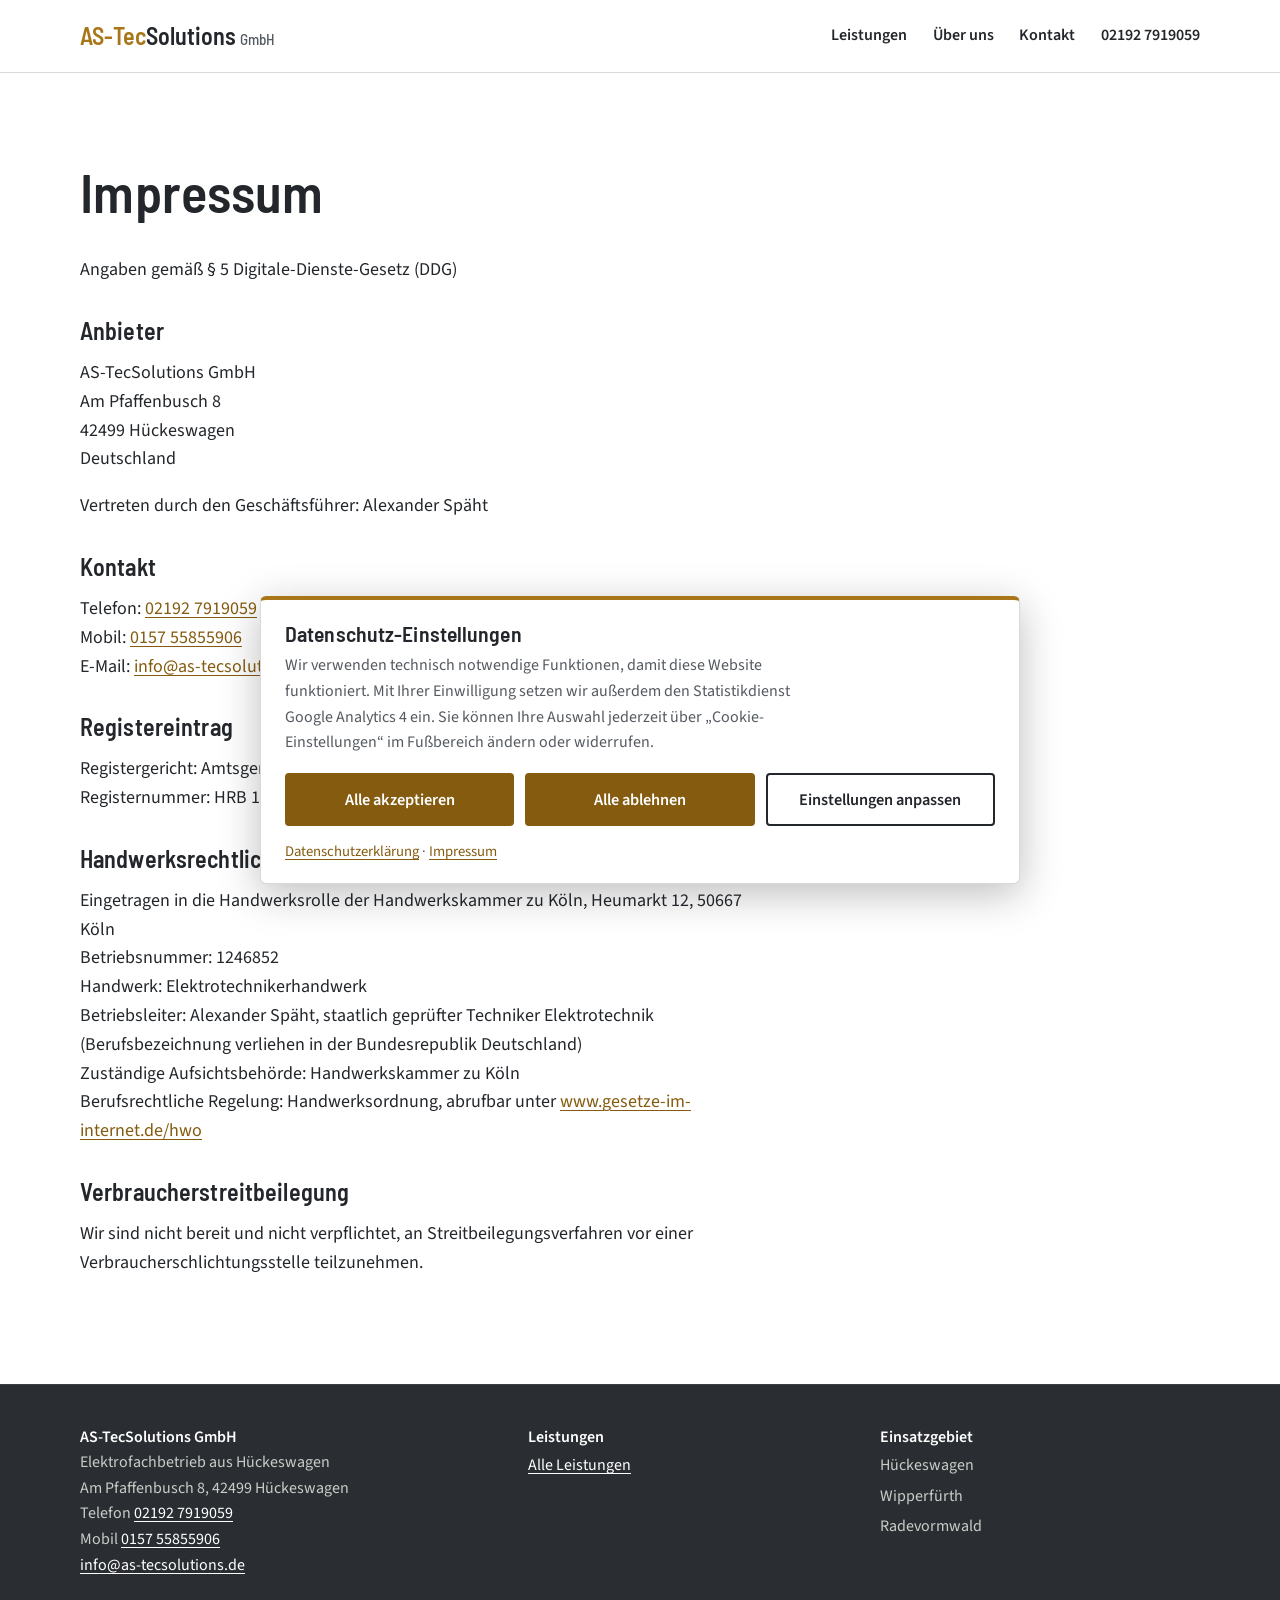
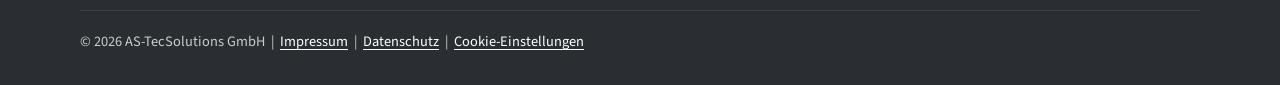
<file: impressum/index.html>
<!DOCTYPE html>
<html lang="de">
<head>
  <meta charset="UTF-8">
  <meta name="viewport" content="width=device-width, initial-scale=1, viewport-fit=cover">
  <title>Impressum | AS-TecSolutions GmbH</title>
  <meta name="description" content="Impressum der AS-TecSolutions GmbH, Elektrofachbetrieb in Hückeswagen.">
  <link rel="canonical" href="https://www.as-tecsolutions.de/impressum/">
  <meta name="theme-color" content="#FFFFFF">
  <link rel="icon" href="/favicon.ico" sizes="48x48">
  <link rel="icon" type="image/png" sizes="32x32" href="/assets/icons/favicon-32.png">
  <link rel="icon" type="image/png" sizes="16x16" href="/assets/icons/favicon-16.png">
  <link rel="apple-touch-icon" href="/assets/icons/apple-touch-icon.png">
  <meta property="og:type" content="website">
  <meta property="og:locale" content="de_DE">
  <meta property="og:site_name" content="AS-TecSolutions GmbH">
  <meta property="og:title" content="Impressum | AS-TecSolutions GmbH">
  <meta property="og:description" content="Impressum der AS-TecSolutions GmbH, Elektrofachbetrieb in Hückeswagen.">
  <meta property="og:url" content="https://www.as-tecsolutions.de/impressum/">
  <meta property="og:image" content="https://www.as-tecsolutions.de/assets/og-image.png">
  <meta property="og:image:width" content="1200">
  <meta property="og:image:height" content="630">
  <meta name="twitter:card" content="summary_large_image">
  <!-- Google Search Console: Bestätigungs-Tag hier einfügen, z. B. <meta name="google-site-verification" content="CODE"> (nur nötig, wenn nicht per DNS bestätigt wird) -->
  <link rel="preload" href="/assets/fonts/source-sans-3-400.woff2" as="font" type="font/woff2" crossorigin>
  <link rel="preload" href="/assets/fonts/barlow-semi-condensed-600.woff2" as="font" type="font/woff2" crossorigin>
  <link rel="stylesheet" href="/assets/css/style.css">
  <link rel="stylesheet" href="/assets/css/consent.css">
  <!-- Umami: Statistikskript erst einbinden, wenn der AV-Vertrag abgeschlossen und die Website-ID vorhanden ist (Datenschutzerklärung Abschnitt 5 beachten) -->
</head>
<body>
  <a class="skip-link" href="#inhalt">Zum Inhalt springen</a>
  <header class="topbar">
    <div class="wrap">
      <a class="brand" href="/"><span>AS-Tec</span>Solutions<small>GmbH</small></a>
      <button class="menu-btn" type="button" aria-expanded="false" aria-controls="hauptnavigation">Menü</button>
      <nav class="nav" id="hauptnavigation" aria-label="Hauptnavigation">
        <a href="/#leistungen">Leistungen</a>
        <a href="/#ueber-uns">Über uns</a>
        <a href="/#kontakt">Kontakt</a>
        <a class="tel" href="tel:+4921927919059">02192 7919059</a>
      </nav>
    </div>
  </header>

  <main id="inhalt" tabindex="-1" class="section legal">
    <div class="wrap">
      <h1>Impressum</h1>
      <p>Angaben gemäß § 5 Digitale-Dienste-Gesetz (DDG)</p>

      <h2>Anbieter</h2>
      <p>AS-TecSolutions GmbH<br>Am Pfaffenbusch 8<br>42499 Hückeswagen<br>Deutschland</p>
      <p>Vertreten durch den Geschäftsführer: Alexander Späht</p>

      <h2>Kontakt</h2>
      <p>Telefon: <a href="tel:+4921927919059">02192 7919059</a><br>Mobil: <a href="tel:+4915755855906">0157 55855906</a><br>E-Mail: <a href="mailto:info@as-tecsolutions.de">info@as-tecsolutions.de</a></p>

      <h2>Registereintrag</h2>
      <p>Registergericht: Amtsgericht Köln<br>Registernummer: HRB 129911</p>

      <!-- NACH ERHALT DER USt-IdNr. WIEDER EINFÜGEN:
      <h2>Umsatzsteuer</h2>
      <p>Umsatzsteuer-Identifikationsnummer gemäß § 27a UStG: DE123456789</p>
      -->

      <h2>Handwerksrechtliche Angaben</h2>
      <p>Eingetragen in die Handwerksrolle der Handwerkskammer zu Köln, Heumarkt 12, 50667 Köln<br>
      Betriebsnummer: 1246852<br>
      Handwerk: Elektrotechnikerhandwerk<br>
      Betriebsleiter: Alexander Späht, staatlich geprüfter Techniker Elektrotechnik (Berufsbezeichnung verliehen in der Bundesrepublik Deutschland)<br>
      Zuständige Aufsichtsbehörde: Handwerkskammer zu Köln<br>
      Berufsrechtliche Regelung: Handwerksordnung, abrufbar unter <a href="https://www.gesetze-im-internet.de/hwo/">www.gesetze-im-internet.de/hwo</a></p>

      <!-- NACH ABSCHLUSS DER BERUFSHAFTPFLICHT WIEDER EINFÜGEN:
      <h2>Berufshaftpflichtversicherung</h2>
      <p>Versicherer: [Name und Anschrift]<br>Räumlicher Geltungsbereich: Deutschland</p>
      -->

      <h2>Verbraucherstreitbeilegung</h2>
      <p>Wir sind nicht bereit und nicht verpflichtet, an Streitbeilegungsverfahren vor einer Verbraucherschlichtungsstelle teilzunehmen.</p>
    </div>
  </main>

  <footer>
    <div class="wrap">
      <div>
        <strong>AS-TecSolutions GmbH</strong><br>
        Elektrofachbetrieb aus Hückeswagen<br>
        Am Pfaffenbusch 8, 42499 Hückeswagen<br>
        Telefon <a href="tel:+4921927919059">02192 7919059</a><br>
        Mobil <a href="tel:+4915755855906">0157 55855906</a><br>
        <a href="mailto:info@as-tecsolutions.de">info@as-tecsolutions.de</a>
      </div>
      <div>
        <strong>Leistungen</strong>
        <ul>
          <li><a href="/#leistungen">Alle Leistungen</a></li>
        </ul>
      </div>
      <div>
        <strong>Einsatzgebiet</strong>
        <ul>
          <li>Hückeswagen</li>
          <li>Wipperfürth</li>
          <li>Radevormwald</li>
        </ul>
      </div>
      <div class="footer-bottom">
        © <span data-year>2026</span> AS-TecSolutions GmbH &nbsp;|&nbsp; <a href="/impressum/">Impressum</a> &nbsp;|&nbsp; <a href="/datenschutz/">Datenschutz</a>
      </div>
    </div>
  </footer>
  <script src="/assets/js/site.js" defer></script>
  <script src="/assets/js/consent.js" defer></script>
</body>
</html>
</file>
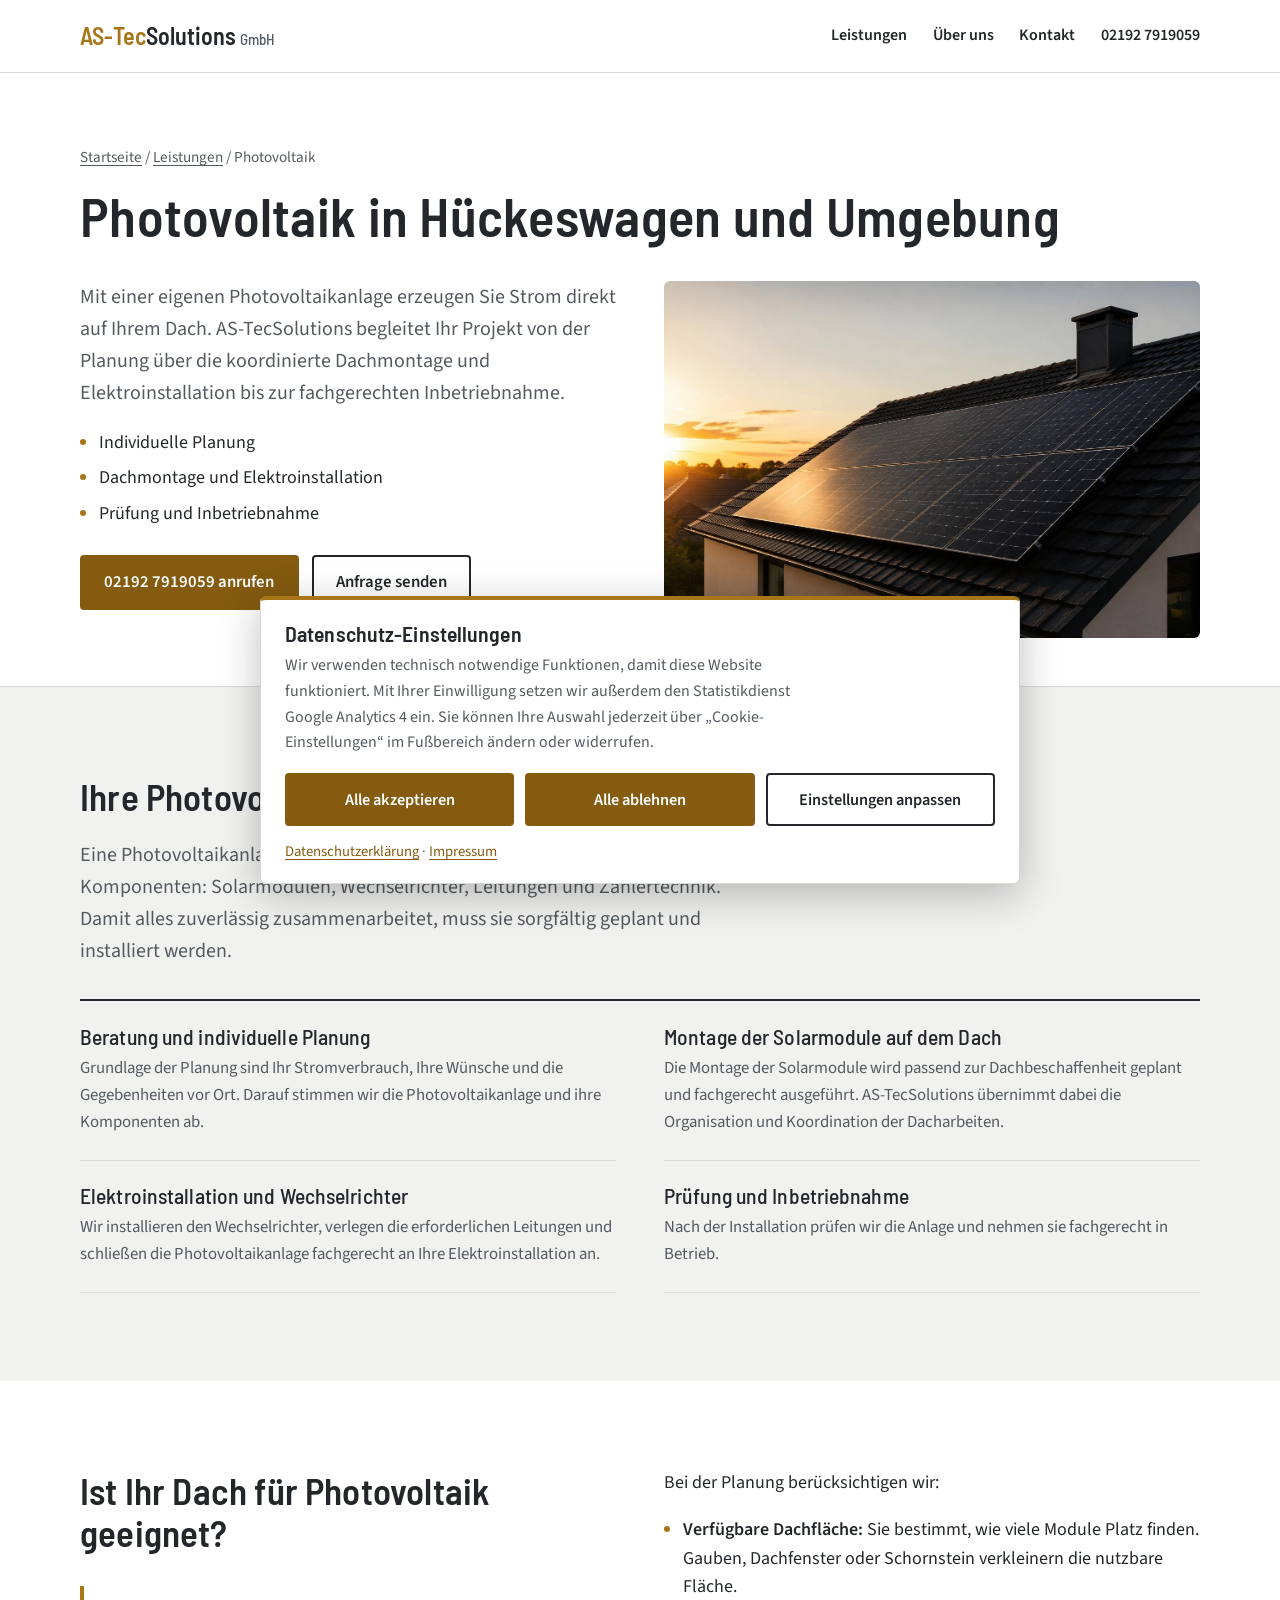
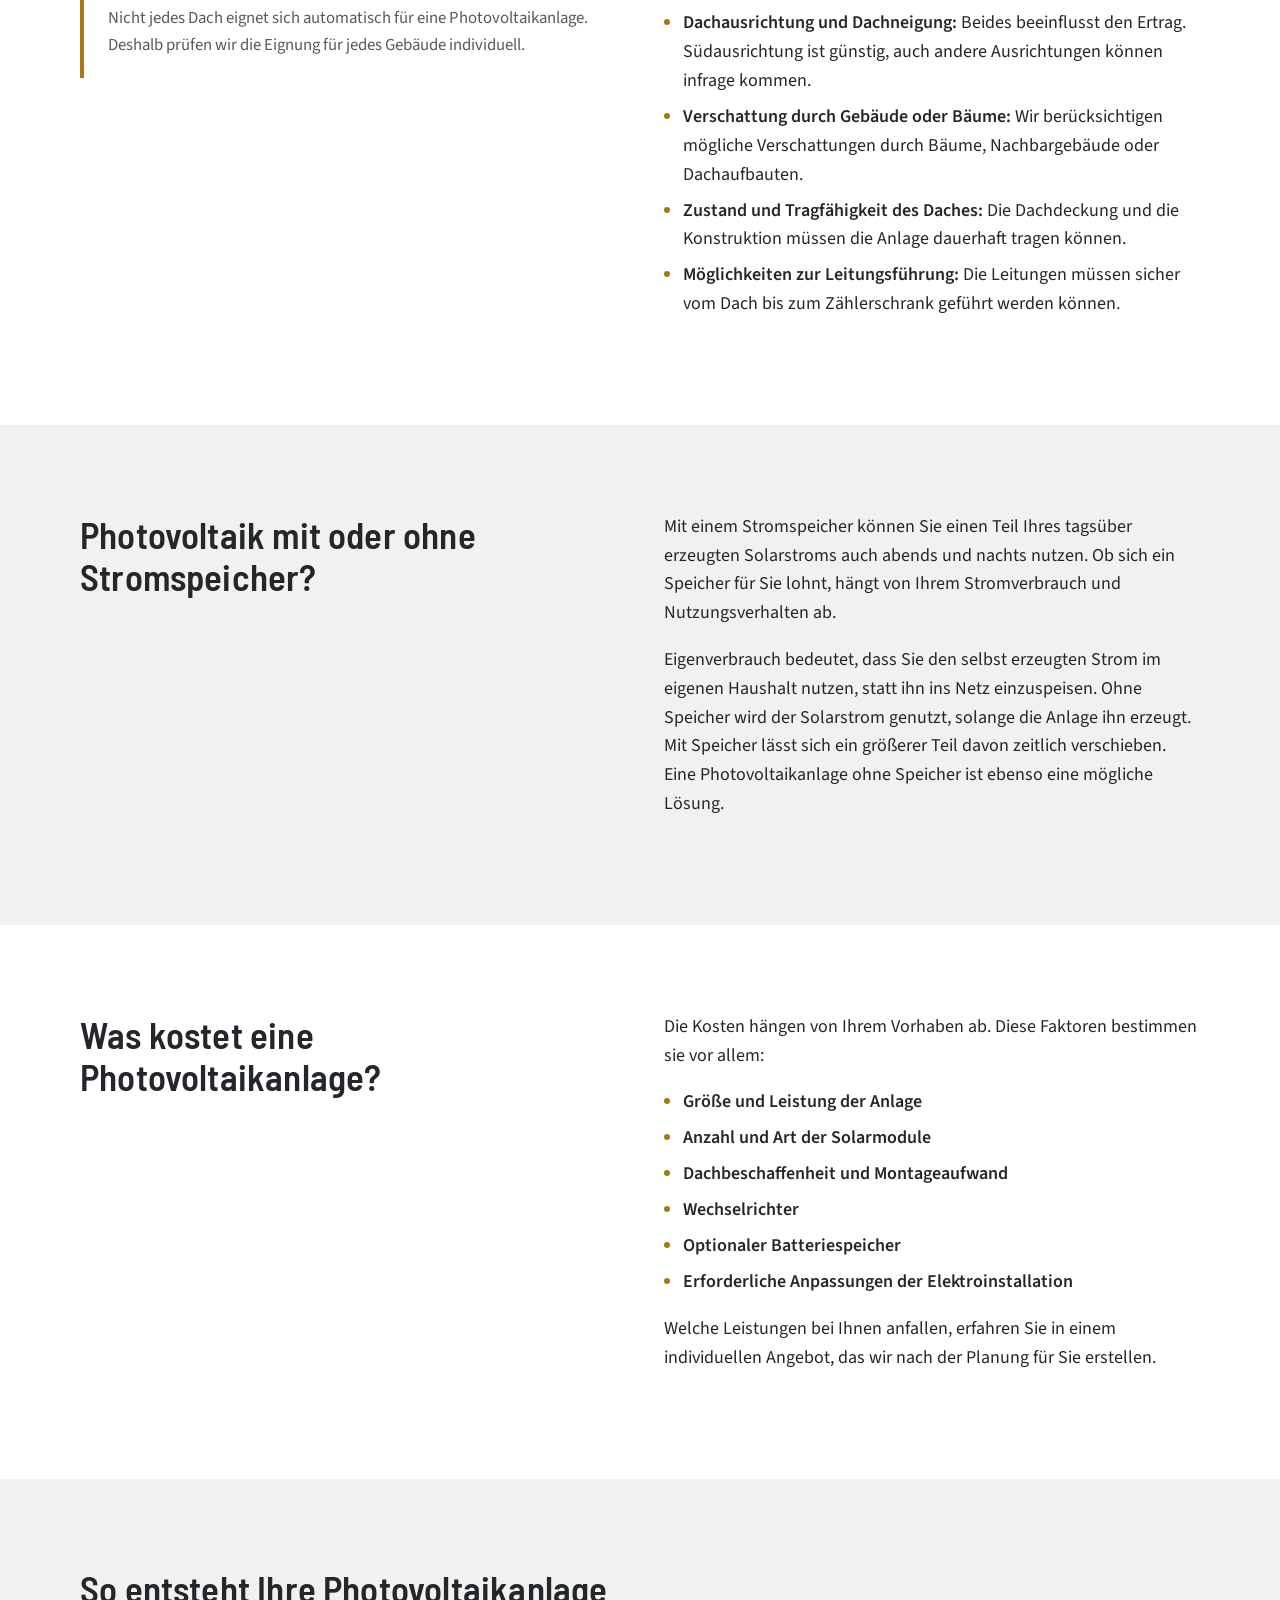
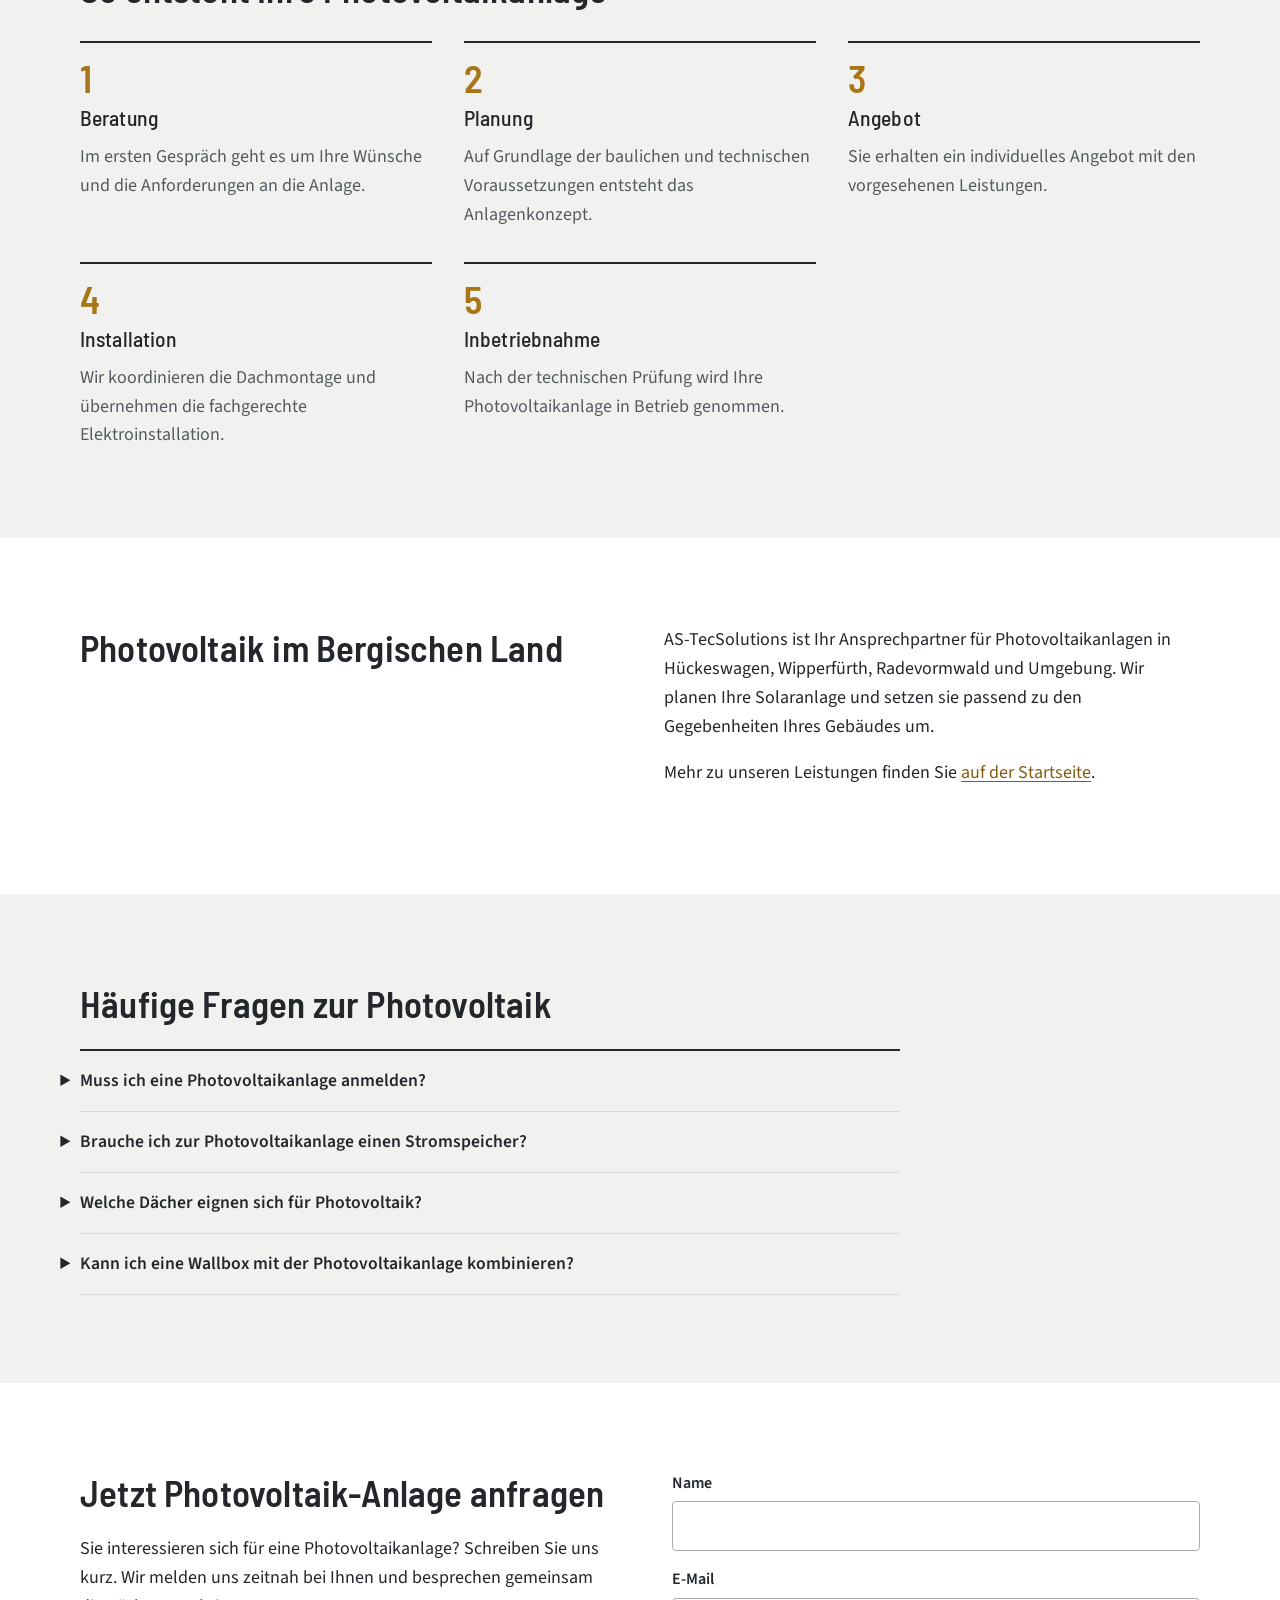
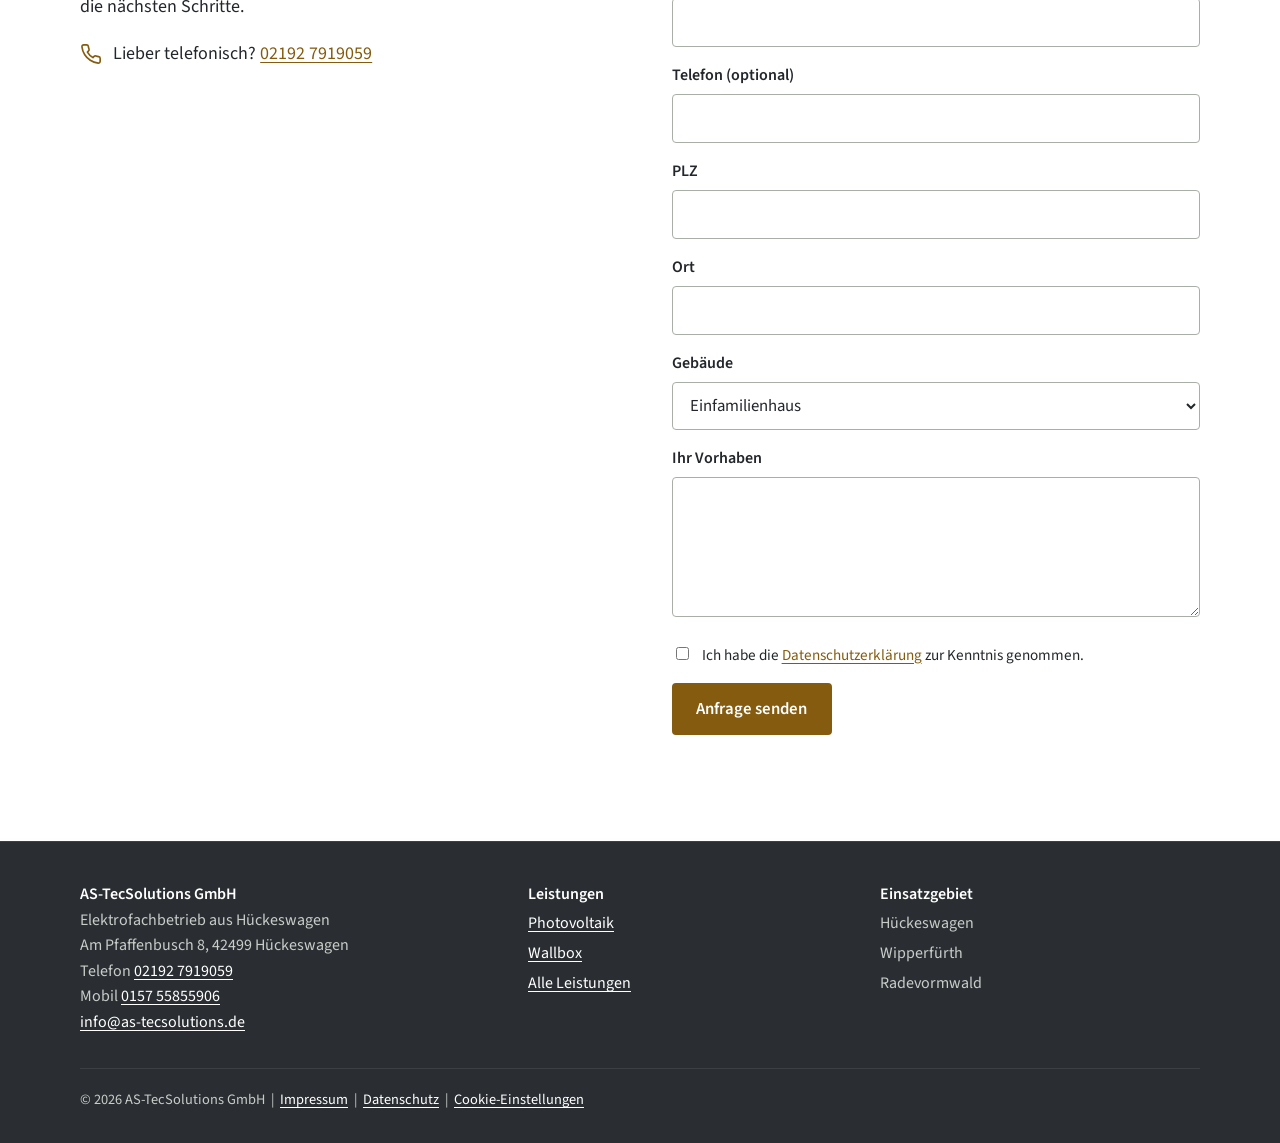
<file: photovoltaik-hueckeswagen/index.html>
<!DOCTYPE html>
<html lang="de">
<head>
  <meta charset="UTF-8">
  <meta name="viewport" content="width=device-width, initial-scale=1, viewport-fit=cover">
  <title>Photovoltaik Hückeswagen | PV-Anlagen – AS-TecSolutions</title>
  <meta name="description" content="Photovoltaik in Hückeswagen, Wipperfürth und Umgebung. PV-Komplettanlagen mit Planung, Dachmontage und Elektroinstallation. Jetzt Angebot anfragen!">
  <link rel="canonical" href="https://www.as-tecsolutions.de/photovoltaik-hueckeswagen/">
  <meta name="theme-color" content="#FFFFFF">
  <link rel="icon" href="/favicon.ico" sizes="48x48">
  <link rel="icon" type="image/png" sizes="32x32" href="/assets/icons/favicon-32.png">
  <link rel="icon" type="image/png" sizes="16x16" href="/assets/icons/favicon-16.png">
  <link rel="apple-touch-icon" href="/assets/icons/apple-touch-icon.png">
  <meta property="og:type" content="website">
  <meta property="og:locale" content="de_DE">
  <meta property="og:site_name" content="AS-TecSolutions GmbH">
  <meta property="og:title" content="Photovoltaik Hückeswagen | PV-Anlagen – AS-TecSolutions">
  <meta property="og:description" content="Photovoltaik in Hückeswagen, Wipperfürth und Umgebung. PV-Komplettanlagen mit Planung, Dachmontage und Elektroinstallation. Jetzt Angebot anfragen!">
  <meta property="og:url" content="https://www.as-tecsolutions.de/photovoltaik-hueckeswagen/">
  <meta property="og:image" content="https://www.as-tecsolutions.de/assets/og-image.png">
  <meta property="og:image:width" content="1200">
  <meta property="og:image:height" content="630">
  <meta name="twitter:card" content="summary_large_image">
  <link rel="preload" href="/assets/fonts/source-sans-3-400.woff2" as="font" type="font/woff2" crossorigin>
  <link rel="preload" href="/assets/fonts/barlow-semi-condensed-600.woff2" as="font" type="font/woff2" crossorigin>
  <link rel="stylesheet" href="/assets/css/style.css">
  <link rel="stylesheet" href="/assets/css/consent.css">
  <script type="application/ld+json">
{
 "@context": "https://schema.org",
 "@graph": [
  {
   "@type": "Service",
   "name": "Photovoltaikanlage",
   "serviceType": "Photovoltaik, Stromspeicher",
   "description": "Planung, Dachmontage, Elektroinstallation und Inbetriebnahme von Photovoltaikanlagen in Hückeswagen, Wipperfürth, Radevormwald und Umgebung.",
   "provider": {
    "@id": "https://www.as-tecsolutions.de/#betrieb"
   },
   "areaServed": [
    "Hückeswagen",
    "Wipperfürth",
    "Radevormwald",
    "Bergisches Land"
   ],
   "url": "https://www.as-tecsolutions.de/photovoltaik-hueckeswagen/"
  },
  {
   "@type": "FAQPage",
   "mainEntity": [
    {
     "@type": "Question",
     "name": "Muss ich eine Photovoltaikanlage anmelden?",
     "acceptedAnswer": {
      "@type": "Answer",
      "text": "Ja. Photovoltaikanlagen müssen beim Netzbetreiber angemeldet und im Marktstammdatenregister registriert werden. Auch die notwendigen Schritte zur Anmeldung und Registrierung Ihrer Photovoltaikanlage berücksichtigen wir bei der Projektplanung."
     }
    },
    {
     "@type": "Question",
     "name": "Brauche ich zur Photovoltaikanlage einen Stromspeicher?",
     "acceptedAnswer": {
      "@type": "Answer",
      "text": "Nein, ein Speicher ist nicht zwingend nötig. Mit einem Stromspeicher lässt sich ein größerer Teil des selbst erzeugten Stroms im eigenen Haushalt nutzen. Ob sich das für Sie lohnt, hängt von Ihrem Stromverbrauch und Nutzungsverhalten ab. Beides besprechen wir im Erstgespräch."
     }
    },
    {
     "@type": "Question",
     "name": "Welche Dächer eignen sich für Photovoltaik?",
     "acceptedAnswer": {
      "@type": "Answer",
      "text": "Geeignet sind Dächer mit ausreichend Fläche, passender Ausrichtung und möglichst wenig Verschattung, die außerdem in gutem Zustand und tragfähig sind. Nicht jedes Dach erfüllt diese Voraussetzungen. Ob Ihr Dach infrage kommt, prüfen wir individuell."
     }
    },
    {
     "@type": "Question",
     "name": "Kann ich eine Wallbox mit der Photovoltaikanlage kombinieren?",
     "acceptedAnswer": {
      "@type": "Answer",
      "text": "Ja. Viele Wallboxen können Überschussstrom Ihrer Anlage nutzen. Wir planen beides gerne zusammen. Mehr dazu finden Sie auf unserer Wallbox-Seite."
     }
    }
   ]
  },
  {
   "@type": "BreadcrumbList",
   "itemListElement": [
    {
     "@type": "ListItem",
     "position": 1,
     "name": "Startseite",
     "item": "https://www.as-tecsolutions.de/"
    },
    {
     "@type": "ListItem",
     "position": 2,
     "name": "Photovoltaik",
     "item": "https://www.as-tecsolutions.de/photovoltaik-hueckeswagen/"
    }
   ]
  }
 ]
}
  </script>
</head>
<body>
  <a class="skip-link" href="#inhalt">Zum Inhalt springen</a>
  <header class="topbar">
    <div class="wrap">
      <a class="brand" href="/"><span>AS-Tec</span>Solutions<small>GmbH</small></a>
      <button class="menu-btn" type="button" aria-expanded="false" aria-controls="hauptnavigation">Menü</button>
      <nav class="nav" id="hauptnavigation" aria-label="Hauptnavigation">
        <a href="/#leistungen">Leistungen</a>
        <a href="/#ueber-uns">Über uns</a>
        <a href="/#kontakt">Kontakt</a>
        <a class="tel" href="tel:+4921927919059">02192 7919059</a>
      </nav>
    </div>
  </header>

  <main id="inhalt" tabindex="-1">
    <section class="page-head">
      <div class="wrap">
        <p class="crumbs"><a href="/">Startseite</a> / <a href="/#leistungen">Leistungen</a> / Photovoltaik</p>
        <h1>Photovoltaik in Hückeswagen und Umgebung</h1>
        <div class="cols">
          <div>
            <p class="lead">Mit einer eigenen Photovoltaikanlage erzeugen Sie Strom direkt auf Ihrem Dach. AS-TecSolutions begleitet Ihr Projekt von der Planung über die koordinierte Dachmontage und Elektroinstallation bis zur fachgerechten Inbetriebnahme.</p>
            <ul class="ticks">
              <li>Individuelle Planung</li>
              <li>Dachmontage und Elektroinstallation</li>
              <li>Prüfung und Inbetriebnahme</li>
            </ul>
            <div class="actions">
              <a class="btn" href="tel:+4921927919059">02192 7919059 anrufen</a>
              <a class="btn btn--plain" href="#pv-anfrage">Anfrage senden</a>
            </div>
          </div>
          <figure class="figure"><img src="/assets/img/photovoltaik-dach.jpg" width="1280" height="853" alt="Photovoltaikmodule auf einem Hausdach im Abendlicht" fetchpriority="high"></figure>
        </div>
      </div>
    </section>

    <section class="section section--stone" aria-labelledby="p-komplett">
      <div class="wrap">
        <h2 id="p-komplett">Ihre Photovoltaikanlage aus einer Hand</h2>
        <p class="lead">Eine Photovoltaikanlage besteht aus mehreren aufeinander abgestimmten Komponenten: Solarmodulen, Wechselrichter, Leitungen und Zählertechnik. Damit alles zuverlässig zusammenarbeitet, muss sie sorgfältig geplant und installiert werden.</p>
        <div class="services">
          <article class="service">
            <h3>Beratung und individuelle Planung</h3>
            <p>Grundlage der Planung sind Ihr Stromverbrauch, Ihre Wünsche und die Gegebenheiten vor Ort. Darauf stimmen wir die Photovoltaikanlage und ihre Komponenten ab.</p>
          </article>
          <article class="service">
            <h3>Montage der Solarmodule auf dem Dach</h3>
            <p>Die Montage der Solarmodule wird passend zur Dachbeschaffenheit geplant und fachgerecht ausgeführt. AS-TecSolutions übernimmt dabei die Organisation und Koordination der Dacharbeiten.</p>
          </article>
          <article class="service">
            <h3>Elektroinstallation und Wechselrichter</h3>
            <p>Wir installieren den Wechselrichter, verlegen die erforderlichen Leitungen und schließen die Photovoltaikanlage fachgerecht an Ihre Elektroinstallation an.</p>
          </article>
          <article class="service">
            <h3>Prüfung und Inbetriebnahme</h3>
            <p>Nach der Installation prüfen wir die Anlage und nehmen sie fachgerecht in Betrieb.</p>
          </article>
        </div>
      </div>
    </section>

    <section class="section" aria-labelledby="p-dach">
      <div class="wrap cols">
        <div>
          <h2 id="p-dach">Ist Ihr Dach für Photovoltaik geeignet?</h2>
          <div class="coop">
            <p>Nicht jedes Dach eignet sich automatisch für eine Photovoltaikanlage. Deshalb prüfen wir die Eignung für jedes Gebäude individuell.</p>
          </div>
        </div>
        <div>
          <p>Bei der Planung berücksichtigen wir:</p>
          <ul class="ticks">
            <li><strong>Verfügbare Dachfläche:</strong> Sie bestimmt, wie viele Module Platz finden. Gauben, Dachfenster oder Schornstein verkleinern die nutzbare Fläche.</li>
            <li><strong>Dachausrichtung und Dachneigung:</strong> Beides beeinflusst den Ertrag. Südausrichtung ist günstig, auch andere Ausrichtungen können infrage kommen.</li>
            <li><strong>Verschattung durch Gebäude oder Bäume:</strong> Wir berücksichtigen mögliche Verschattungen durch Bäume, Nachbargebäude oder Dachaufbauten.</li>
            <li><strong>Zustand und Tragfähigkeit des Daches:</strong> Die Dachdeckung und die Konstruktion müssen die Anlage dauerhaft tragen können.</li>
            <li><strong>Möglichkeiten zur Leitungsführung:</strong> Die Leitungen müssen sicher vom Dach bis zum Zählerschrank geführt werden können.</li>
          </ul>
        </div>
      </div>
    </section>

    <section class="section section--stone" aria-labelledby="p-speicher">
      <div class="wrap cols">
        <div>
          <h2 id="p-speicher">Photovoltaik mit oder ohne Stromspeicher?</h2>
        </div>
        <div>
          <p>Mit einem Stromspeicher können Sie einen Teil Ihres tagsüber erzeugten Solarstroms auch abends und nachts nutzen. Ob sich ein Speicher für Sie lohnt, hängt von Ihrem Stromverbrauch und Nutzungsverhalten ab.</p>
          <p>Eigenverbrauch bedeutet, dass Sie den selbst erzeugten Strom im eigenen Haushalt nutzen, statt ihn ins Netz einzuspeisen. Ohne Speicher wird der Solarstrom genutzt, solange die Anlage ihn erzeugt. Mit Speicher lässt sich ein größerer Teil davon zeitlich verschieben. Eine Photovoltaikanlage ohne Speicher ist ebenso eine mögliche Lösung.</p>
        </div>
      </div>
    </section>

    <section class="section" aria-labelledby="p-kosten">
      <div class="wrap cols">
        <div>
          <h2 id="p-kosten">Was kostet eine Photovoltaikanlage?</h2>
        </div>
        <div>
          <p>Die Kosten hängen von Ihrem Vorhaben ab. Diese Faktoren bestimmen sie vor allem:</p>
          <ul class="ticks">
            <li><strong>Größe und Leistung der Anlage</strong></li>
            <li><strong>Anzahl und Art der Solarmodule</strong></li>
            <li><strong>Dachbeschaffenheit und Montageaufwand</strong></li>
            <li><strong>Wechselrichter</strong></li>
            <li><strong>Optionaler Batteriespeicher</strong></li>
            <li><strong>Erforderliche Anpassungen der Elektroinstallation</strong></li>
          </ul>
          <p>Welche Leistungen bei Ihnen anfallen, erfahren Sie in einem individuellen Angebot, das wir nach der Planung für Sie erstellen.</p>
        </div>
      </div>
    </section>

    <section class="section section--stone" aria-labelledby="p-ablauf">
      <div class="wrap">
        <h2 id="p-ablauf">So entsteht Ihre Photovoltaikanlage</h2>
        <ol class="steps">
          <li><h3>Beratung</h3><p>Im ersten Gespräch geht es um Ihre Wünsche und die Anforderungen an die Anlage.</p></li>
          <li><h3>Planung</h3><p>Auf Grundlage der baulichen und technischen Voraussetzungen entsteht das Anlagenkonzept.</p></li>
          <li><h3>Angebot</h3><p>Sie erhalten ein individuelles Angebot mit den vorgesehenen Leistungen.</p></li>
          <li><h3>Installation</h3><p>Wir koordinieren die Dachmontage und übernehmen die fachgerechte Elektroinstallation.</p></li>
          <li><h3>Inbetriebnahme</h3><p>Nach der technischen Prüfung wird Ihre Photovoltaikanlage in Betrieb genommen.</p></li>
        </ol>
      </div>
    </section>

    <section class="section" aria-labelledby="p-region">
      <div class="wrap cols">
        <div>
          <h2 id="p-region">Photovoltaik im Bergischen Land</h2>
        </div>
        <div>
          <p>AS-TecSolutions ist Ihr Ansprechpartner für Photovoltaikanlagen in Hückeswagen, Wipperfürth, Radevormwald und Umgebung. Wir planen Ihre Solaranlage und setzen sie passend zu den Gegebenheiten Ihres Gebäudes um.</p>
          <p>Mehr zu unseren Leistungen finden Sie <a href="/#leistungen">auf der Startseite</a>.</p>
        </div>
      </div>
    </section>

    <section class="section section--stone" aria-labelledby="p-faq">
      <div class="wrap">
        <h2 id="p-faq">Häufige Fragen zur Photovoltaik</h2>
        <div class="faq">
        <details>
          <summary>Muss ich eine Photovoltaikanlage anmelden?</summary>
          <p>Ja. Photovoltaikanlagen müssen beim Netzbetreiber angemeldet und im Marktstammdatenregister registriert werden. Auch die notwendigen Schritte zur Anmeldung und Registrierung Ihrer Photovoltaikanlage berücksichtigen wir bei der Projektplanung.</p>
        </details>
        <details>
          <summary>Brauche ich zur Photovoltaikanlage einen Stromspeicher?</summary>
          <p>Nein, ein Speicher ist nicht zwingend nötig. Mit einem Stromspeicher lässt sich ein größerer Teil des selbst erzeugten Stroms im eigenen Haushalt nutzen. Ob sich das für Sie lohnt, hängt von Ihrem Stromverbrauch und Nutzungsverhalten ab. Beides besprechen wir im Erstgespräch.</p>
        </details>
        <details>
          <summary>Welche Dächer eignen sich für Photovoltaik?</summary>
          <p>Geeignet sind Dächer mit ausreichend Fläche, passender Ausrichtung und möglichst wenig Verschattung, die außerdem in gutem Zustand und tragfähig sind. Nicht jedes Dach erfüllt diese Voraussetzungen. Ob Ihr Dach infrage kommt, prüfen wir individuell.</p>
        </details>
        <details>
          <summary>Kann ich eine Wallbox mit der Photovoltaikanlage kombinieren?</summary>
          <p>Ja. Viele Wallboxen können Überschussstrom Ihrer Anlage nutzen. Wir planen beides gerne zusammen. Mehr dazu finden Sie auf unserer <a href="/wallbox-hueckeswagen/">Wallbox-Seite</a>.</p>
        </details>
        </div>
      </div>
    </section>

    <section class="section" id="pv-anfrage" style="scroll-margin-top:84px" aria-labelledby="p-anfrage">
      <div class="wrap contact">
        <div>
          <h2 id="p-anfrage">Jetzt Photovoltaik-Anlage anfragen</h2>
          <p>Sie interessieren sich für eine Photovoltaikanlage? Schreiben Sie uns kurz. Wir melden uns zeitnah bei Ihnen und besprechen gemeinsam die nächsten Schritte.</p>
          <p class="kontakt-zeile"><svg class="ico" viewBox="0 0 24 24" width="22" height="22" fill="none" stroke="currentColor" stroke-width="1.8" stroke-linecap="round" stroke-linejoin="round" aria-hidden="true" focusable="false"><path d="M22 16.92v3a2 2 0 0 1-2.18 2 19.79 19.79 0 0 1-8.63-3.07 19.5 19.5 0 0 1-6-6 19.79 19.79 0 0 1-3.07-8.67A2 2 0 0 1 4.11 2h3a2 2 0 0 1 2 1.72 12.84 12.84 0 0 0 .7 2.81 2 2 0 0 1-.45 2.11L8.09 9.91a16 16 0 0 0 6 6l1.27-1.27a2 2 0 0 1 2.11-.45 12.84 12.84 0 0 0 2.81.7A2 2 0 0 1 22 16.92z"/></svg><span>Lieber telefonisch? <a href="tel:+4921927919059">02192 7919059</a></span></p>
        </div>
        <form data-contact data-success="Vielen Dank, Ihre Anfrage ist bei uns angekommen. Wir melden uns zeitnah bei Ihnen, um Ihr Vorhaben zu besprechen und die nächsten Schritte zu vereinbaren." action="https://forms.formward.eu/f/a05fb51e-1374-4657-b35d-89173b840ce8" method="post">
          <input type="hidden" name="anliegen" value="Photovoltaik (Anfrage über die Photovoltaik-Seite)">
          <div class="field"><label for="wb-name">Name</label><input id="wb-name" name="name" autocomplete="name" required></div>
          <div class="field"><label for="wb-mail">E-Mail</label><input id="wb-mail" name="email" type="email" autocomplete="email" required></div>
          <div class="field"><label for="wb-tel">Telefon (optional)</label><input id="wb-tel" name="telefon" type="tel" autocomplete="tel"></div>
          <div class="field"><label for="wb-plz">PLZ</label><input id="wb-plz" name="plz" inputmode="numeric" autocomplete="postal-code" required></div>
          <div class="field"><label for="wb-ort">Ort</label><input id="wb-ort" name="ort" autocomplete="address-level2" required></div>
          <div class="field">
            <label for="wb-gebaeude">Gebäude</label>
            <select id="wb-gebaeude" name="gebaeude">
              <option>Einfamilienhaus</option>
              <option>Mehrfamilienhaus</option>
              <option>Gewerbe</option>
              <option>Sonstiges</option>
            </select>
          </div>
          <div class="field"><label for="wb-text">Ihr Vorhaben</label><textarea id="wb-text" name="nachricht" required></textarea></div>
          <div class="field">
            <label class="check"><input type="checkbox" name="datenschutz" required><span>Ich habe die <a href="/datenschutz/">Datenschutzerklärung</a> zur Kenntnis genommen.</span></label>
          </div>
          <input type="text" name="_gotcha" tabindex="-1" autocomplete="off" style="display:none" aria-hidden="true">
          <button class="btn" type="submit">Anfrage senden</button>
          <p class="form-status" role="status"></p>
        </form>
      </div>
    </section>
  </main>

  <footer>
    <div class="wrap">
      <div>
        <strong>AS-TecSolutions GmbH</strong><br>
        Elektrofachbetrieb aus Hückeswagen<br>
        Am Pfaffenbusch 8, 42499 Hückeswagen<br>
        Telefon <a href="tel:+4921927919059">02192 7919059</a><br>
        Mobil <a href="tel:+4915755855906">0157 55855906</a><br>
        <a href="mailto:info@as-tecsolutions.de">info@as-tecsolutions.de</a>
      </div>
      <div>
        <strong>Leistungen</strong>
        <ul>
          <li><a href="/photovoltaik-hueckeswagen/">Photovoltaik</a></li>
          <li><a href="/wallbox-hueckeswagen/">Wallbox</a></li>
          <li><a href="/#leistungen">Alle Leistungen</a></li>
        </ul>
      </div>
      <div>
        <strong>Einsatzgebiet</strong>
        <ul>
          <li>Hückeswagen</li>
          <li>Wipperfürth</li>
          <li>Radevormwald</li>
        </ul>
      </div>
      <div class="footer-bottom">
        © <span data-year>2026</span> AS-TecSolutions GmbH &nbsp;|&nbsp; <a href="/impressum/">Impressum</a> &nbsp;|&nbsp; <a href="/datenschutz/">Datenschutz</a>
      </div>
    </div>
  </footer>
  <script src="/assets/js/site.js" defer></script>
  <script src="/assets/js/consent.js" defer></script>
</body>
</html>
</file>
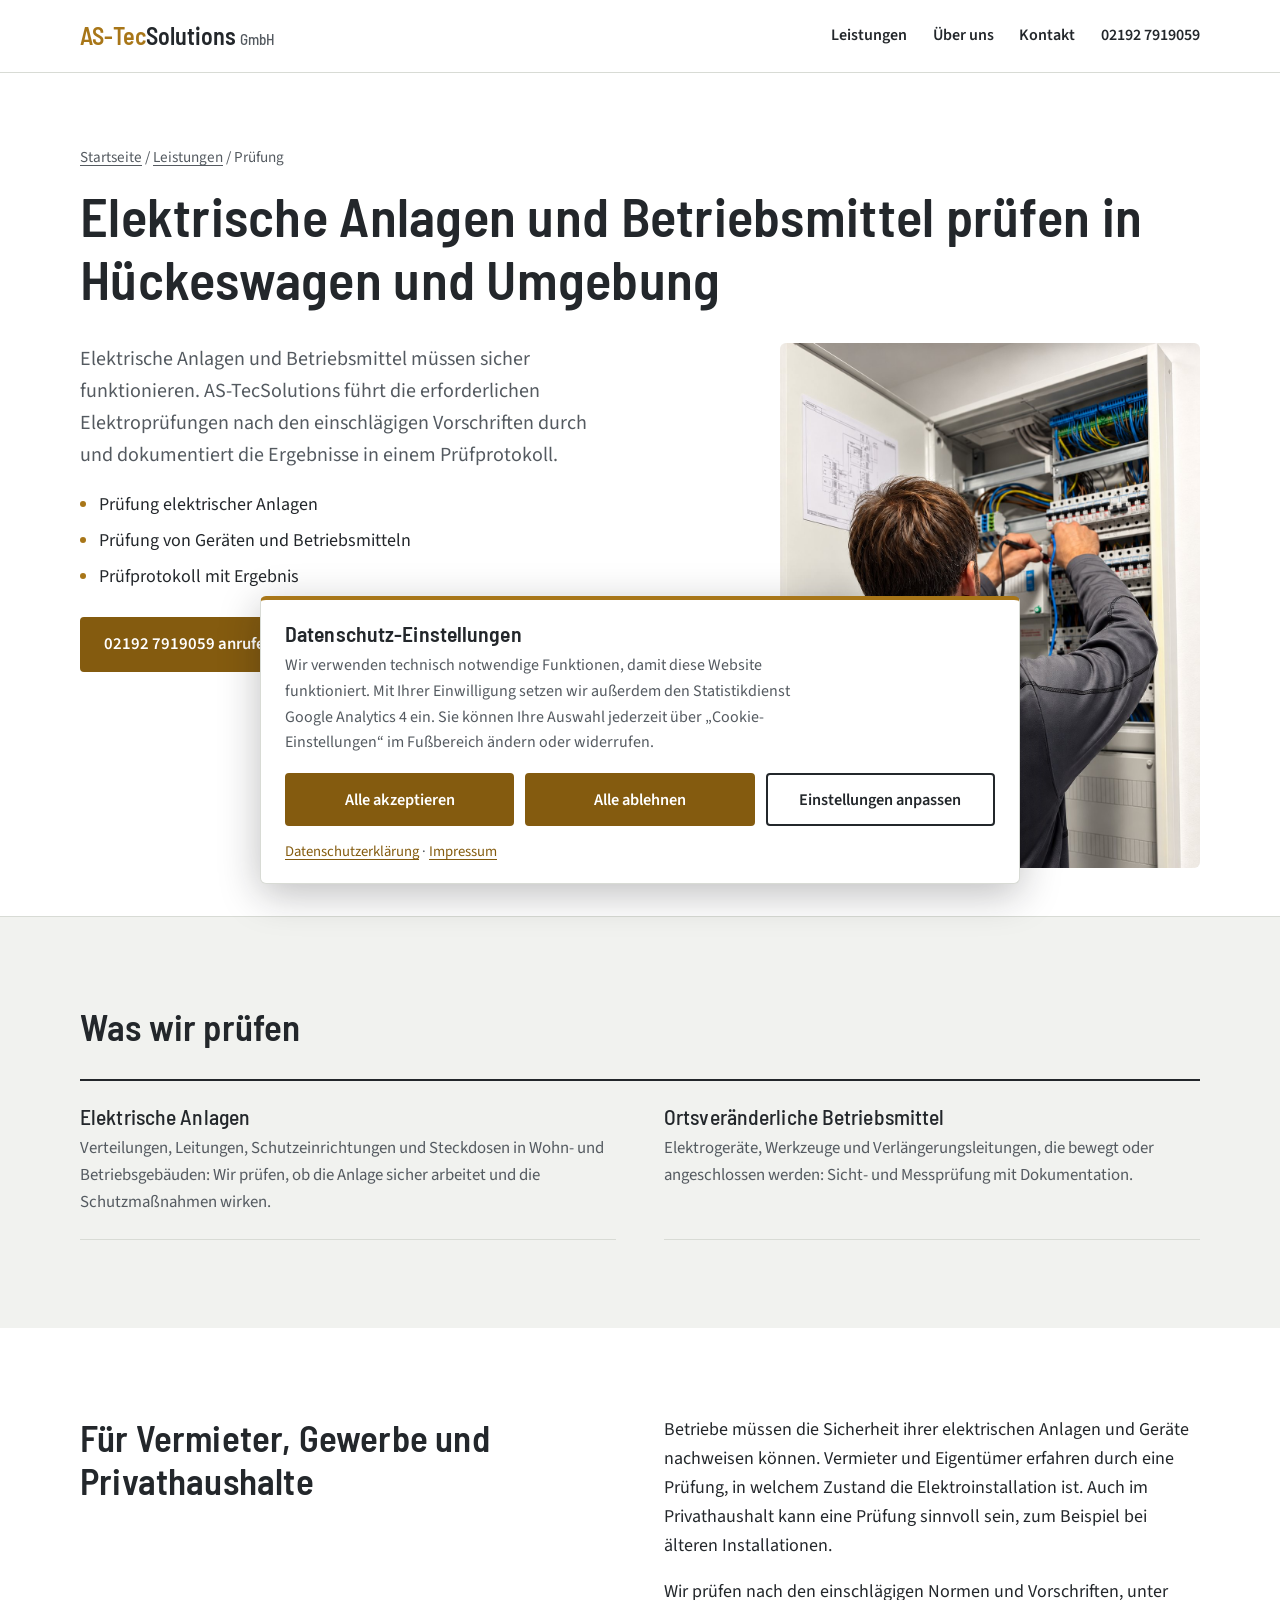
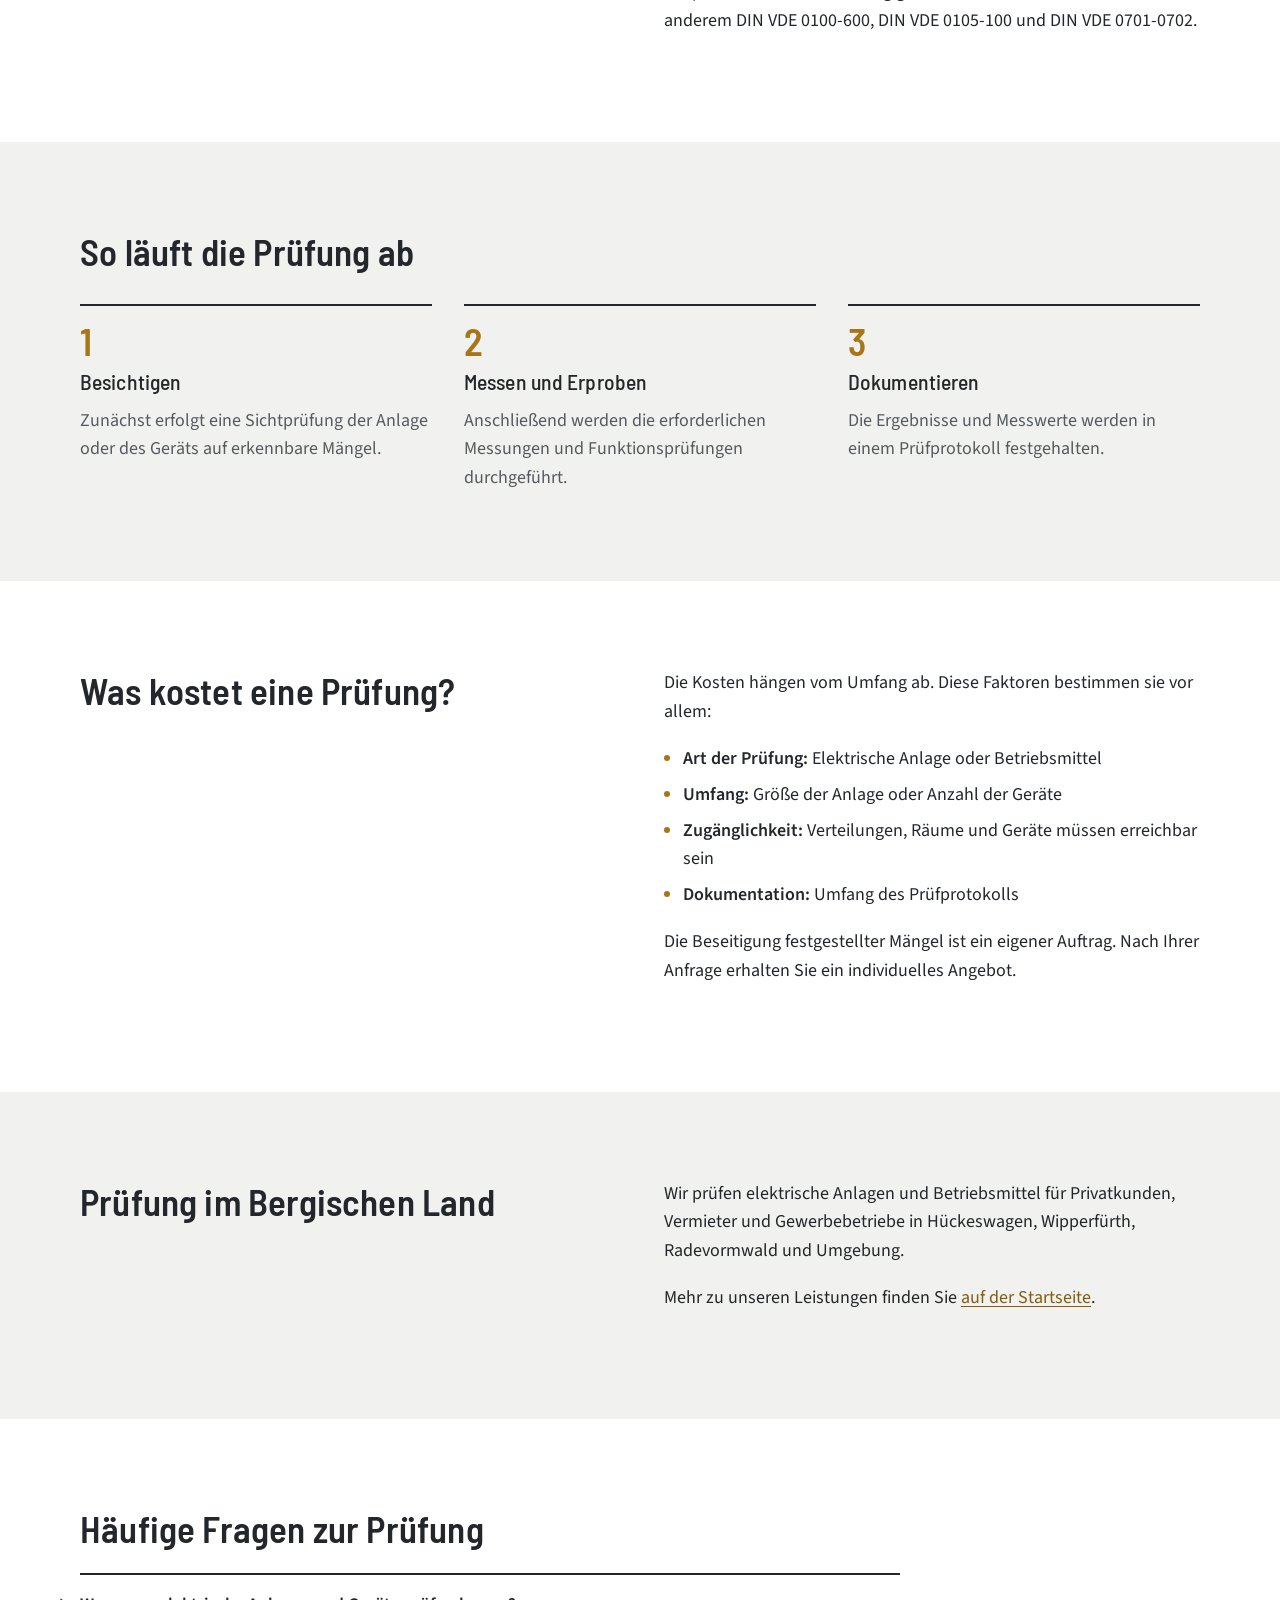
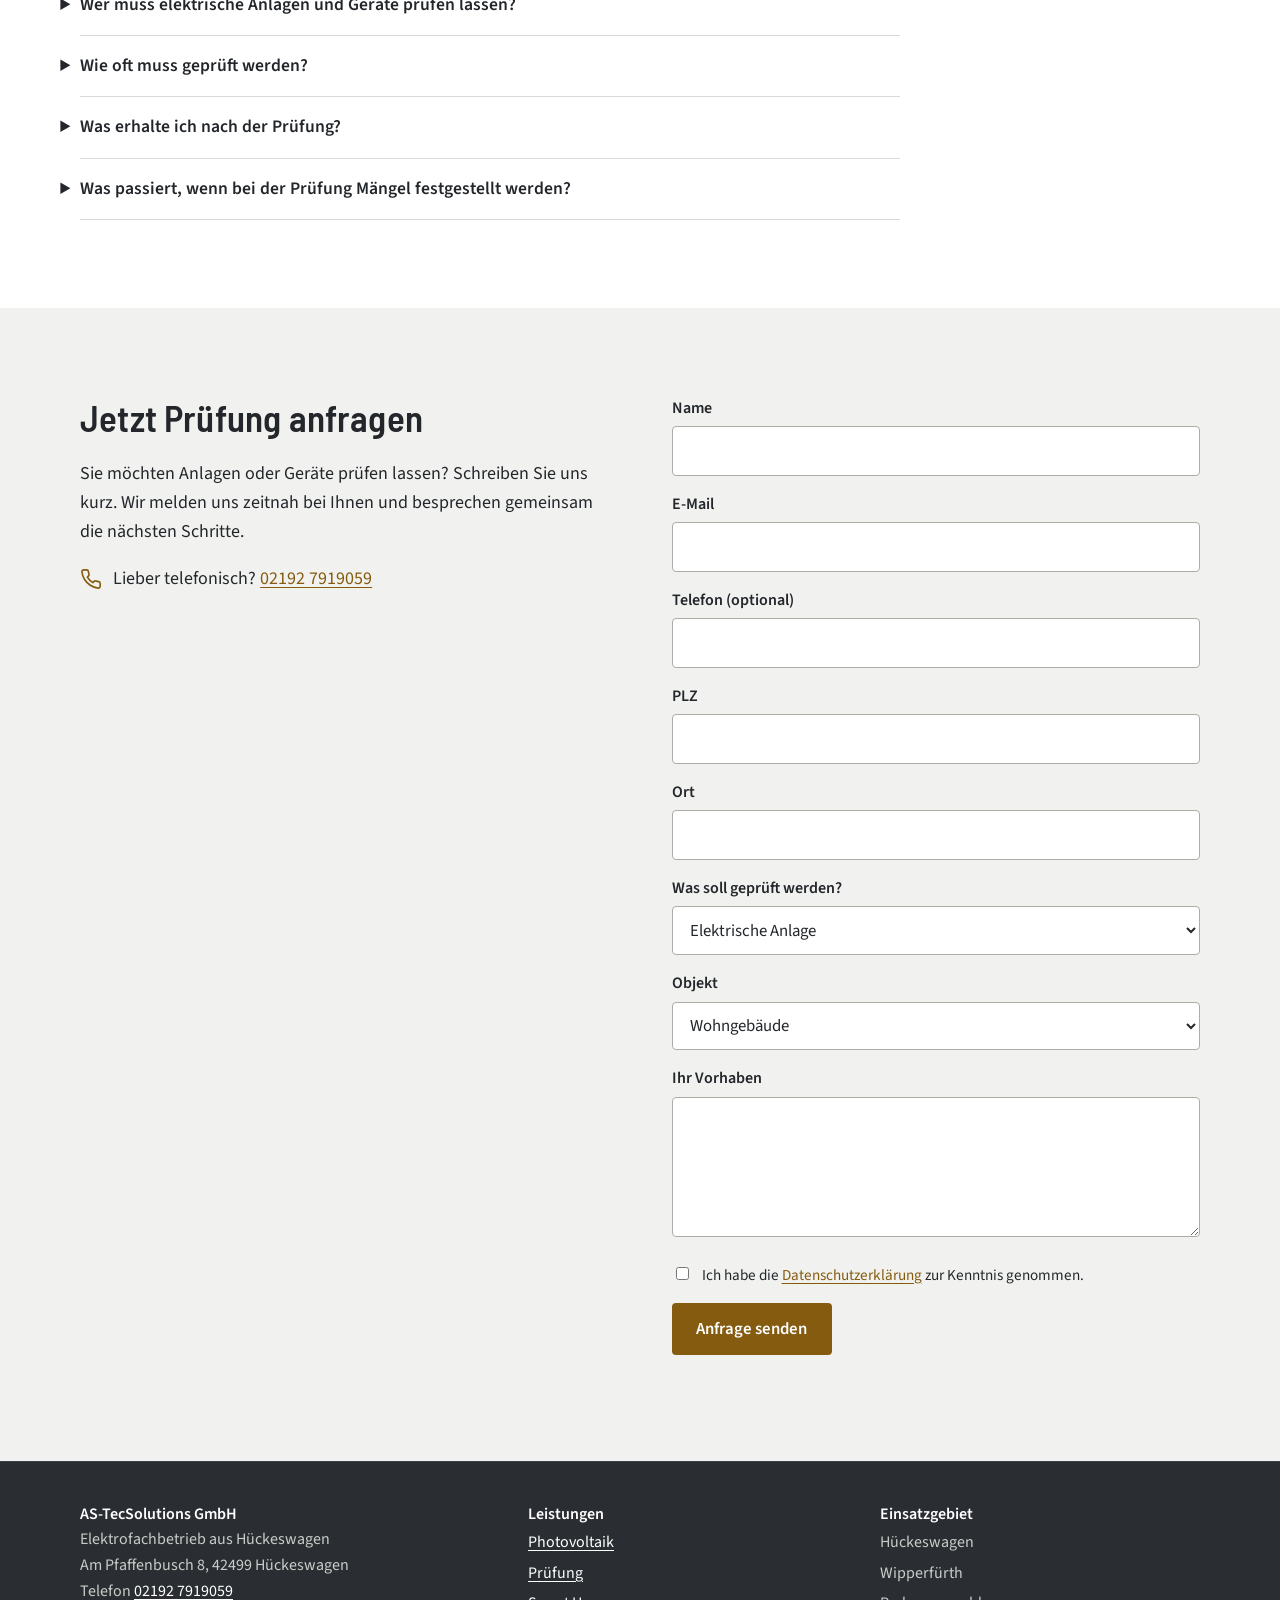
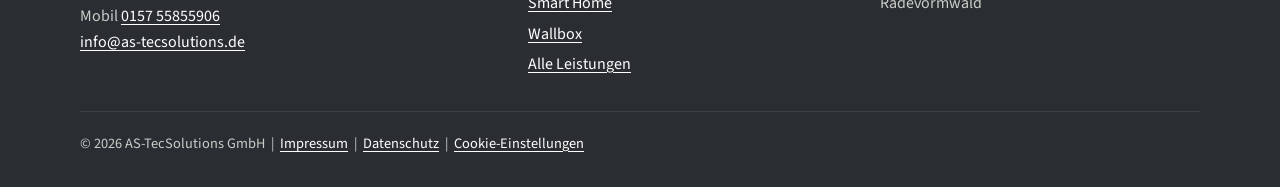
<file: pruefung-hueckeswagen/index.html>
<!DOCTYPE html>
<html lang="de">
<head>
  <meta charset="UTF-8">
  <meta name="viewport" content="width=device-width, initial-scale=1, viewport-fit=cover">
  <title>Elektroprüfung Hückeswagen | Anlagen prüfen – AS-TecSolutions</title>
  <meta name="description" content="Prüfung elektrischer Anlagen und Betriebsmittel in Hückeswagen, Wipperfürth und Umgebung. Für Vermieter, Gewerbe und Privathaushalte, mit Prüfprotokoll.">
  <link rel="canonical" href="https://www.as-tecsolutions.de/pruefung-hueckeswagen/">
  <meta name="theme-color" content="#FFFFFF">
  <link rel="icon" href="/favicon.ico" sizes="48x48">
  <link rel="icon" type="image/png" sizes="32x32" href="/assets/icons/favicon-32.png">
  <link rel="icon" type="image/png" sizes="16x16" href="/assets/icons/favicon-16.png">
  <link rel="apple-touch-icon" href="/assets/icons/apple-touch-icon.png">
  <meta property="og:type" content="website">
  <meta property="og:locale" content="de_DE">
  <meta property="og:site_name" content="AS-TecSolutions GmbH">
  <meta property="og:title" content="Elektroprüfung Hückeswagen | Anlagen prüfen – AS-TecSolutions">
  <meta property="og:description" content="Prüfung elektrischer Anlagen und Betriebsmittel in Hückeswagen, Wipperfürth und Umgebung. Für Vermieter, Gewerbe und Privathaushalte, mit Prüfprotokoll.">
  <meta property="og:url" content="https://www.as-tecsolutions.de/pruefung-hueckeswagen/">
  <meta property="og:image" content="https://www.as-tecsolutions.de/assets/og-image.png">
  <meta property="og:image:width" content="1200">
  <meta property="og:image:height" content="630">
  <meta name="twitter:card" content="summary_large_image">
  <link rel="preload" href="/assets/fonts/source-sans-3-400.woff2" as="font" type="font/woff2" crossorigin>
  <link rel="preload" href="/assets/fonts/barlow-semi-condensed-600.woff2" as="font" type="font/woff2" crossorigin>
  <link rel="stylesheet" href="/assets/css/style.css">
  <link rel="stylesheet" href="/assets/css/consent.css">
  <script type="application/ld+json">
{
 "@context": "https://schema.org",
 "@graph": [
  {
   "@type": "Service",
   "name": "Prüfung elektrischer Anlagen und Betriebsmittel",
   "serviceType": "Prüfung elektrischer Anlagen und Betriebsmittel",
   "description": "Prüfung elektrischer Anlagen und Betriebsmittel mit Prüfprotokoll für Vermieter, Gewerbe und Privathaushalte in Hückeswagen, Wipperfürth, Radevormwald und Umgebung.",
   "provider": {
    "@id": "https://www.as-tecsolutions.de/#betrieb"
   },
   "areaServed": [
    "Hückeswagen",
    "Wipperfürth",
    "Radevormwald",
    "Bergisches Land"
   ],
   "url": "https://www.as-tecsolutions.de/pruefung-hueckeswagen/"
  },
  {
   "@type": "FAQPage",
   "mainEntity": [
    {
     "@type": "Question",
     "name": "Wer muss elektrische Anlagen und Geräte prüfen lassen?",
     "acceptedAnswer": {
      "@type": "Answer",
      "text": "Arbeitgeber müssen dafür sorgen, dass elektrische Anlagen und Betriebsmittel in ihrem Betrieb sicher sind und regelmäßig geprüft werden. Auch Vermieter und private Eigentümer können ihre Anlagen prüfen lassen, um Mängel rechtzeitig zu erkennen."
     }
    },
    {
     "@type": "Question",
     "name": "Wie oft muss geprüft werden?",
     "acceptedAnswer": {
      "@type": "Answer",
      "text": "Die Fristen richten sich nach der Art der Anlage oder des Geräts, der Nutzung und dem Einsatzort. Welche Intervalle für Sie sinnvoll sind, besprechen wir im Gespräch."
     }
    },
    {
     "@type": "Question",
     "name": "Was erhalte ich nach der Prüfung?",
     "acceptedAnswer": {
      "@type": "Answer",
      "text": "Sie erhalten ein Prüfprotokoll, in dem die geprüften Anlagen oder Geräte, die Messwerte und das Ergebnis festgehalten sind."
     }
    },
    {
     "@type": "Question",
     "name": "Was passiert, wenn bei der Prüfung Mängel festgestellt werden?",
     "acceptedAnswer": {
      "@type": "Answer",
      "text": "Festgestellte Mängel nennen wir im Protokoll. Auf Wunsch beraten wir Sie zur Behebung und setzen die Reparatur um."
     }
    }
   ]
  },
  {
   "@type": "BreadcrumbList",
   "itemListElement": [
    {
     "@type": "ListItem",
     "position": 1,
     "name": "Startseite",
     "item": "https://www.as-tecsolutions.de/"
    },
    {
     "@type": "ListItem",
     "position": 2,
     "name": "Prüfung",
     "item": "https://www.as-tecsolutions.de/pruefung-hueckeswagen/"
    }
   ]
  }
 ]
}
  </script>
</head>
<body>
  <a class="skip-link" href="#inhalt">Zum Inhalt springen</a>
  <header class="topbar">
    <div class="wrap">
      <a class="brand" href="/"><span>AS-Tec</span>Solutions<small>GmbH</small></a>
      <button class="menu-btn" type="button" aria-expanded="false" aria-controls="hauptnavigation">Menü</button>
      <nav class="nav" id="hauptnavigation" aria-label="Hauptnavigation">
        <a href="/#leistungen">Leistungen</a>
        <a href="/#ueber-uns">Über uns</a>
        <a href="/#kontakt">Kontakt</a>
        <a class="tel" href="tel:+4921927919059">02192 7919059</a>
      </nav>
    </div>
  </header>

  <main id="inhalt" tabindex="-1">
    <section class="page-head">
      <div class="wrap">
        <p class="crumbs"><a href="/">Startseite</a> / <a href="/#leistungen">Leistungen</a> / Prüfung</p>
        <h1>Elektrische Anlagen und Betriebsmittel prüfen in Hückeswagen und Umgebung</h1>
        <div class="cols">
          <div>
            <p class="lead">Elektrische Anlagen und Betriebsmittel müssen sicher funktionieren. AS-TecSolutions führt die erforderlichen Elektroprüfungen nach den einschlägigen Vorschriften durch und dokumentiert die Ergebnisse in einem Prüfprotokoll.</p>
            <ul class="ticks">
              <li>Prüfung elektrischer Anlagen</li>
              <li>Prüfung von Geräten und Betriebsmitteln</li>
              <li>Prüfprotokoll mit Ergebnis</li>
            </ul>
            <div class="actions">
              <a class="btn" href="tel:+4921927919059">02192 7919059 anrufen</a>
              <a class="btn btn--plain" href="#pruefung-anfrage">Anfrage senden</a>
            </div>
          </div>
          <figure class="figure" style="max-width:420px;justify-self:end"><img src="/assets/img/elektriker.jpg" width="1086" height="1357" alt="Elektriker mit AS-TecSolutions-Logo auf der Arbeitsjacke prüft einen geöffneten Verteilerschrank" fetchpriority="high" style="aspect-ratio:1086/1357"></figure>
        </div>
      </div>
    </section>

    <section class="section section--stone" aria-labelledby="pr-umfang">
      <div class="wrap">
        <h2 id="pr-umfang">Was wir prüfen</h2>
        <div class="services">
          <article class="service">
            <h3>Elektrische Anlagen</h3>
            <p>Verteilungen, Leitungen, Schutzeinrichtungen und Steckdosen in Wohn- und Betriebsgebäuden: Wir prüfen, ob die Anlage sicher arbeitet und die Schutzmaßnahmen wirken.</p>
          </article>
          <article class="service">
            <h3>Ortsveränderliche Betriebsmittel</h3>
            <p>Elektrogeräte, Werkzeuge und Verlängerungsleitungen, die bewegt oder angeschlossen werden: Sicht- und Messprüfung mit Dokumentation.</p>
          </article>
        </div>
      </div>
    </section>

    <section class="section" aria-labelledby="pr-wer">
      <div class="wrap cols">
        <div>
          <h2 id="pr-wer">Für Vermieter, Gewerbe und Privathaushalte</h2>
        </div>
        <div>
          <p>Betriebe müssen die Sicherheit ihrer elektrischen Anlagen und Geräte nachweisen können. Vermieter und Eigentümer erfahren durch eine Prüfung, in welchem Zustand die Elektroinstallation ist. Auch im Privathaushalt kann eine Prüfung sinnvoll sein, zum Beispiel bei älteren Installationen.</p>
          <p>Wir prüfen nach den einschlägigen Normen und Vorschriften, unter anderem DIN VDE 0100-600, DIN VDE 0105-100 und DIN VDE 0701-0702.</p>
        </div>
      </div>
    </section>

    <section class="section section--stone" aria-labelledby="pr-ablauf">
      <div class="wrap">
        <h2 id="pr-ablauf">So läuft die Prüfung ab</h2>
        <ol class="steps">
          <li><h3>Besichtigen</h3><p>Zunächst erfolgt eine Sichtprüfung der Anlage oder des Geräts auf erkennbare Mängel.</p></li>
          <li><h3>Messen und Erproben</h3><p>Anschließend werden die erforderlichen Messungen und Funktionsprüfungen durchgeführt.</p></li>
          <li><h3>Dokumentieren</h3><p>Die Ergebnisse und Messwerte werden in einem Prüfprotokoll festgehalten.</p></li>
        </ol>
      </div>
    </section>

    <section class="section" aria-labelledby="pr-kosten">
      <div class="wrap cols">
        <div>
          <h2 id="pr-kosten">Was kostet eine Prüfung?</h2>
        </div>
        <div>
          <p>Die Kosten hängen vom Umfang ab. Diese Faktoren bestimmen sie vor allem:</p>
          <ul class="ticks">
            <li><strong>Art der Prüfung:</strong> Elektrische Anlage oder Betriebsmittel</li>
            <li><strong>Umfang:</strong> Größe der Anlage oder Anzahl der Geräte</li>
            <li><strong>Zugänglichkeit:</strong> Verteilungen, Räume und Geräte müssen erreichbar sein</li>
            <li><strong>Dokumentation:</strong> Umfang des Prüfprotokolls</li>
          </ul>
          <p>Die Beseitigung festgestellter Mängel ist ein eigener Auftrag. Nach Ihrer Anfrage erhalten Sie ein individuelles Angebot.</p>
        </div>
      </div>
    </section>

    <section class="section section--stone" aria-labelledby="pr-region">
      <div class="wrap cols">
        <div>
          <h2 id="pr-region">Prüfung im Bergischen Land</h2>
        </div>
        <div>
          <p>Wir prüfen elektrische Anlagen und Betriebsmittel für Privatkunden, Vermieter und Gewerbebetriebe in Hückeswagen, Wipperfürth, Radevormwald und Umgebung.</p>
          <p>Mehr zu unseren Leistungen finden Sie <a href="/#leistungen">auf der Startseite</a>.</p>
        </div>
      </div>
    </section>

    <section class="section" aria-labelledby="pr-faq">
      <div class="wrap">
        <h2 id="pr-faq">Häufige Fragen zur Prüfung</h2>
        <div class="faq">
        <details>
          <summary>Wer muss elektrische Anlagen und Geräte prüfen lassen?</summary>
          <p>Arbeitgeber müssen dafür sorgen, dass elektrische Anlagen und Betriebsmittel in ihrem Betrieb sicher sind und regelmäßig geprüft werden. Auch Vermieter und private Eigentümer können ihre Anlagen prüfen lassen, um Mängel rechtzeitig zu erkennen.</p>
        </details>
        <details>
          <summary>Wie oft muss geprüft werden?</summary>
          <p>Die Fristen richten sich nach der Art der Anlage oder des Geräts, der Nutzung und dem Einsatzort. Welche Intervalle für Sie sinnvoll sind, besprechen wir im Gespräch.</p>
        </details>
        <details>
          <summary>Was erhalte ich nach der Prüfung?</summary>
          <p>Sie erhalten ein Prüfprotokoll, in dem die geprüften Anlagen oder Geräte, die Messwerte und das Ergebnis festgehalten sind.</p>
        </details>
        <details>
          <summary>Was passiert, wenn bei der Prüfung Mängel festgestellt werden?</summary>
          <p>Festgestellte Mängel nennen wir im Protokoll. Auf Wunsch beraten wir Sie zur Behebung und setzen die Reparatur um.</p>
        </details>
        </div>
      </div>
    </section>

    <section class="section section--stone" id="pruefung-anfrage" style="scroll-margin-top:84px" aria-labelledby="pr-anfrage">
      <div class="wrap contact">
        <div>
          <h2 id="pr-anfrage">Jetzt Prüfung anfragen</h2>
          <p>Sie möchten Anlagen oder Geräte prüfen lassen? Schreiben Sie uns kurz. Wir melden uns zeitnah bei Ihnen und besprechen gemeinsam die nächsten Schritte.</p>
          <p class="kontakt-zeile"><svg class="ico" viewBox="0 0 24 24" width="22" height="22" fill="none" stroke="currentColor" stroke-width="1.8" stroke-linecap="round" stroke-linejoin="round" aria-hidden="true" focusable="false"><path d="M22 16.92v3a2 2 0 0 1-2.18 2 19.79 19.79 0 0 1-8.63-3.07 19.5 19.5 0 0 1-6-6 19.79 19.79 0 0 1-3.07-8.67A2 2 0 0 1 4.11 2h3a2 2 0 0 1 2 1.72 12.84 12.84 0 0 0 .7 2.81 2 2 0 0 1-.45 2.11L8.09 9.91a16 16 0 0 0 6 6l1.27-1.27a2 2 0 0 1 2.11-.45 12.84 12.84 0 0 0 2.81.7A2 2 0 0 1 22 16.92z"/></svg><span>Lieber telefonisch? <a href="tel:+4921927919059">02192 7919059</a></span></p>
        </div>
        <form data-contact data-success="Vielen Dank, Ihre Anfrage ist bei uns angekommen. Wir melden uns zeitnah bei Ihnen, um Ihr Vorhaben zu besprechen und die nächsten Schritte zu vereinbaren." action="https://forms.formward.eu/f/a05fb51e-1374-4657-b35d-89173b840ce8" method="post">
          <input type="hidden" name="anliegen" value="Prüfung (Anfrage über die Prüfungs-Seite)">
          <div class="field"><label for="wb-name">Name</label><input id="wb-name" name="name" autocomplete="name" required></div>
          <div class="field"><label for="wb-mail">E-Mail</label><input id="wb-mail" name="email" type="email" autocomplete="email" required></div>
          <div class="field"><label for="wb-tel">Telefon (optional)</label><input id="wb-tel" name="telefon" type="tel" autocomplete="tel"></div>
          <div class="field"><label for="wb-plz">PLZ</label><input id="wb-plz" name="plz" inputmode="numeric" autocomplete="postal-code" required></div>
          <div class="field"><label for="wb-ort">Ort</label><input id="wb-ort" name="ort" autocomplete="address-level2" required></div>
          <div class="field">
            <label for="wb-pruefart">Was soll geprüft werden?</label>
            <select id="wb-pruefart" name="pruefart">
              <option>Elektrische Anlage</option>
              <option>Geräte und Betriebsmittel</option>
              <option>Beides</option>
              <option>Weiß ich noch nicht</option>
            </select>
          </div>
          <div class="field">
            <label for="wb-gebaeude">Objekt</label>
            <select id="wb-gebaeude" name="gebaeude">
              <option>Wohngebäude</option>
              <option>Vermietete Wohnung oder Haus</option>
              <option>Gewerbeobjekt</option>
              <option>Sonstiges</option>
            </select>
          </div>
          <div class="field"><label for="wb-text">Ihr Vorhaben</label><textarea id="wb-text" name="nachricht" required></textarea></div>
          <div class="field">
            <label class="check"><input type="checkbox" name="datenschutz" required><span>Ich habe die <a href="/datenschutz/">Datenschutzerklärung</a> zur Kenntnis genommen.</span></label>
          </div>
          <input type="text" name="_gotcha" tabindex="-1" autocomplete="off" style="display:none" aria-hidden="true">
          <button class="btn" type="submit">Anfrage senden</button>
          <p class="form-status" role="status"></p>
        </form>
      </div>
    </section>
  </main>

  <footer>
    <div class="wrap">
      <div>
        <strong>AS-TecSolutions GmbH</strong><br>
        Elektrofachbetrieb aus Hückeswagen<br>
        Am Pfaffenbusch 8, 42499 Hückeswagen<br>
        Telefon <a href="tel:+4921927919059">02192 7919059</a><br>
        Mobil <a href="tel:+4915755855906">0157 55855906</a><br>
        <a href="mailto:info@as-tecsolutions.de">info@as-tecsolutions.de</a>
      </div>
      <div>
        <strong>Leistungen</strong>
        <ul>
          <li><a href="/photovoltaik-hueckeswagen/">Photovoltaik</a></li>
          <li><a href="/pruefung-hueckeswagen/">Prüfung</a></li>
          <li><a href="/smart-home-hueckeswagen/">Smart Home</a></li>
          <li><a href="/wallbox-hueckeswagen/">Wallbox</a></li>
          <li><a href="/#leistungen">Alle Leistungen</a></li>
        </ul>
      </div>
      <div>
        <strong>Einsatzgebiet</strong>
        <ul>
          <li>Hückeswagen</li>
          <li>Wipperfürth</li>
          <li>Radevormwald</li>
        </ul>
      </div>
      <div class="footer-bottom">
        © <span data-year>2026</span> AS-TecSolutions GmbH &nbsp;|&nbsp; <a href="/impressum/">Impressum</a> &nbsp;|&nbsp; <a href="/datenschutz/">Datenschutz</a>
      </div>
    </div>
  </footer>
  <script src="/assets/js/site.js" defer></script>
  <script src="/assets/js/consent.js" defer></script>
</body>
</html>
</file>
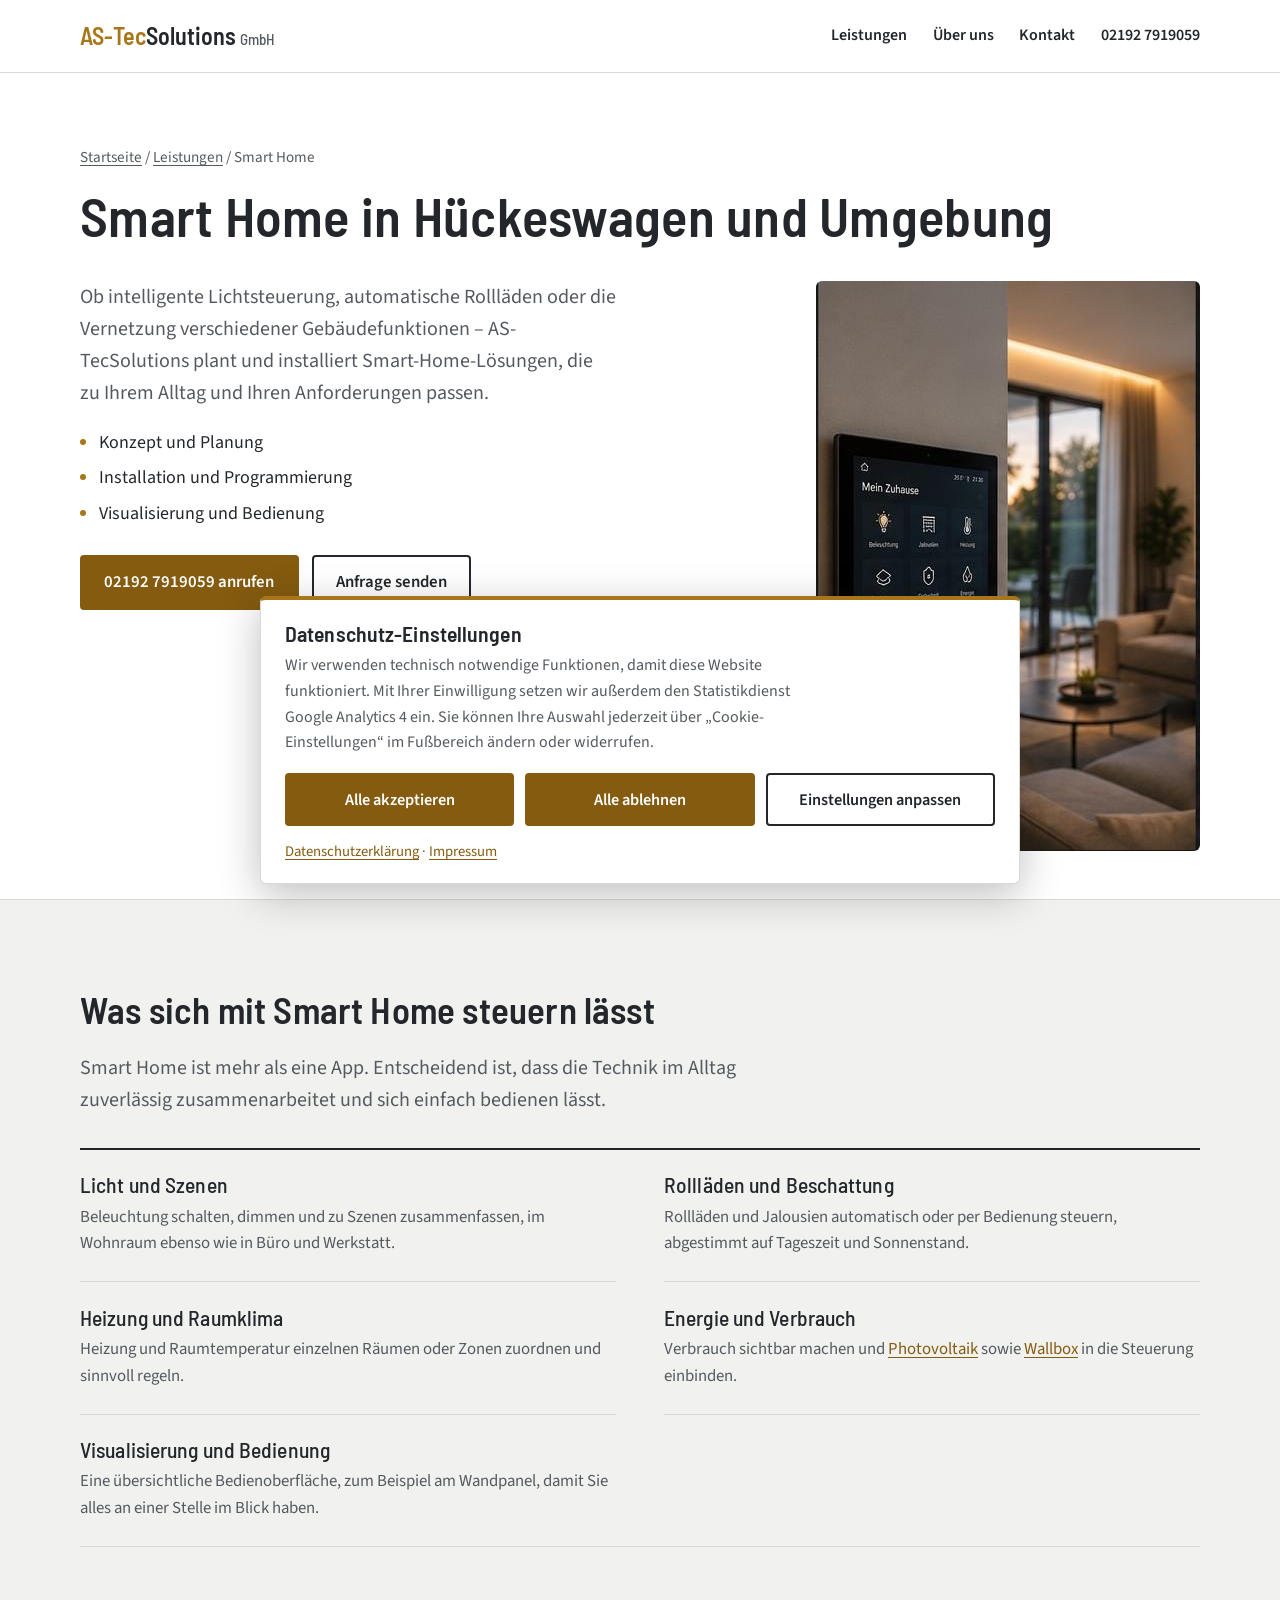
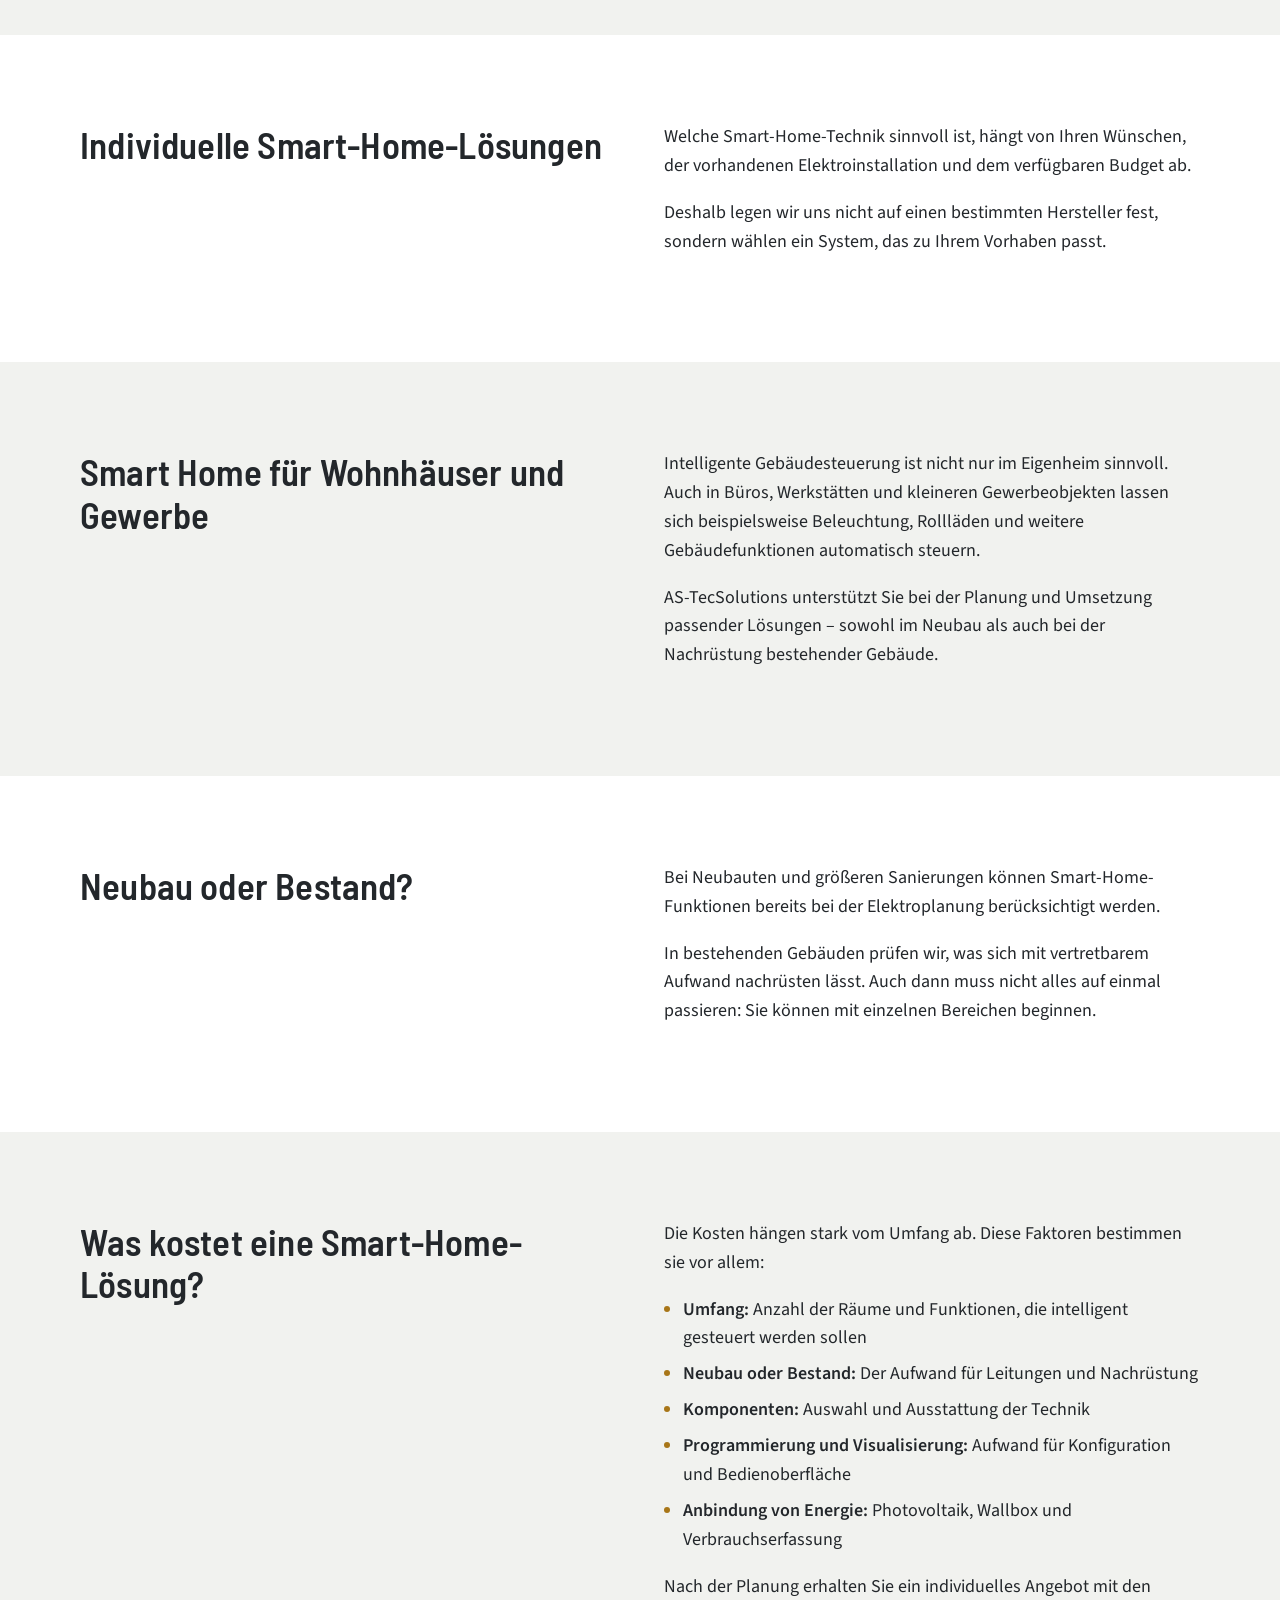
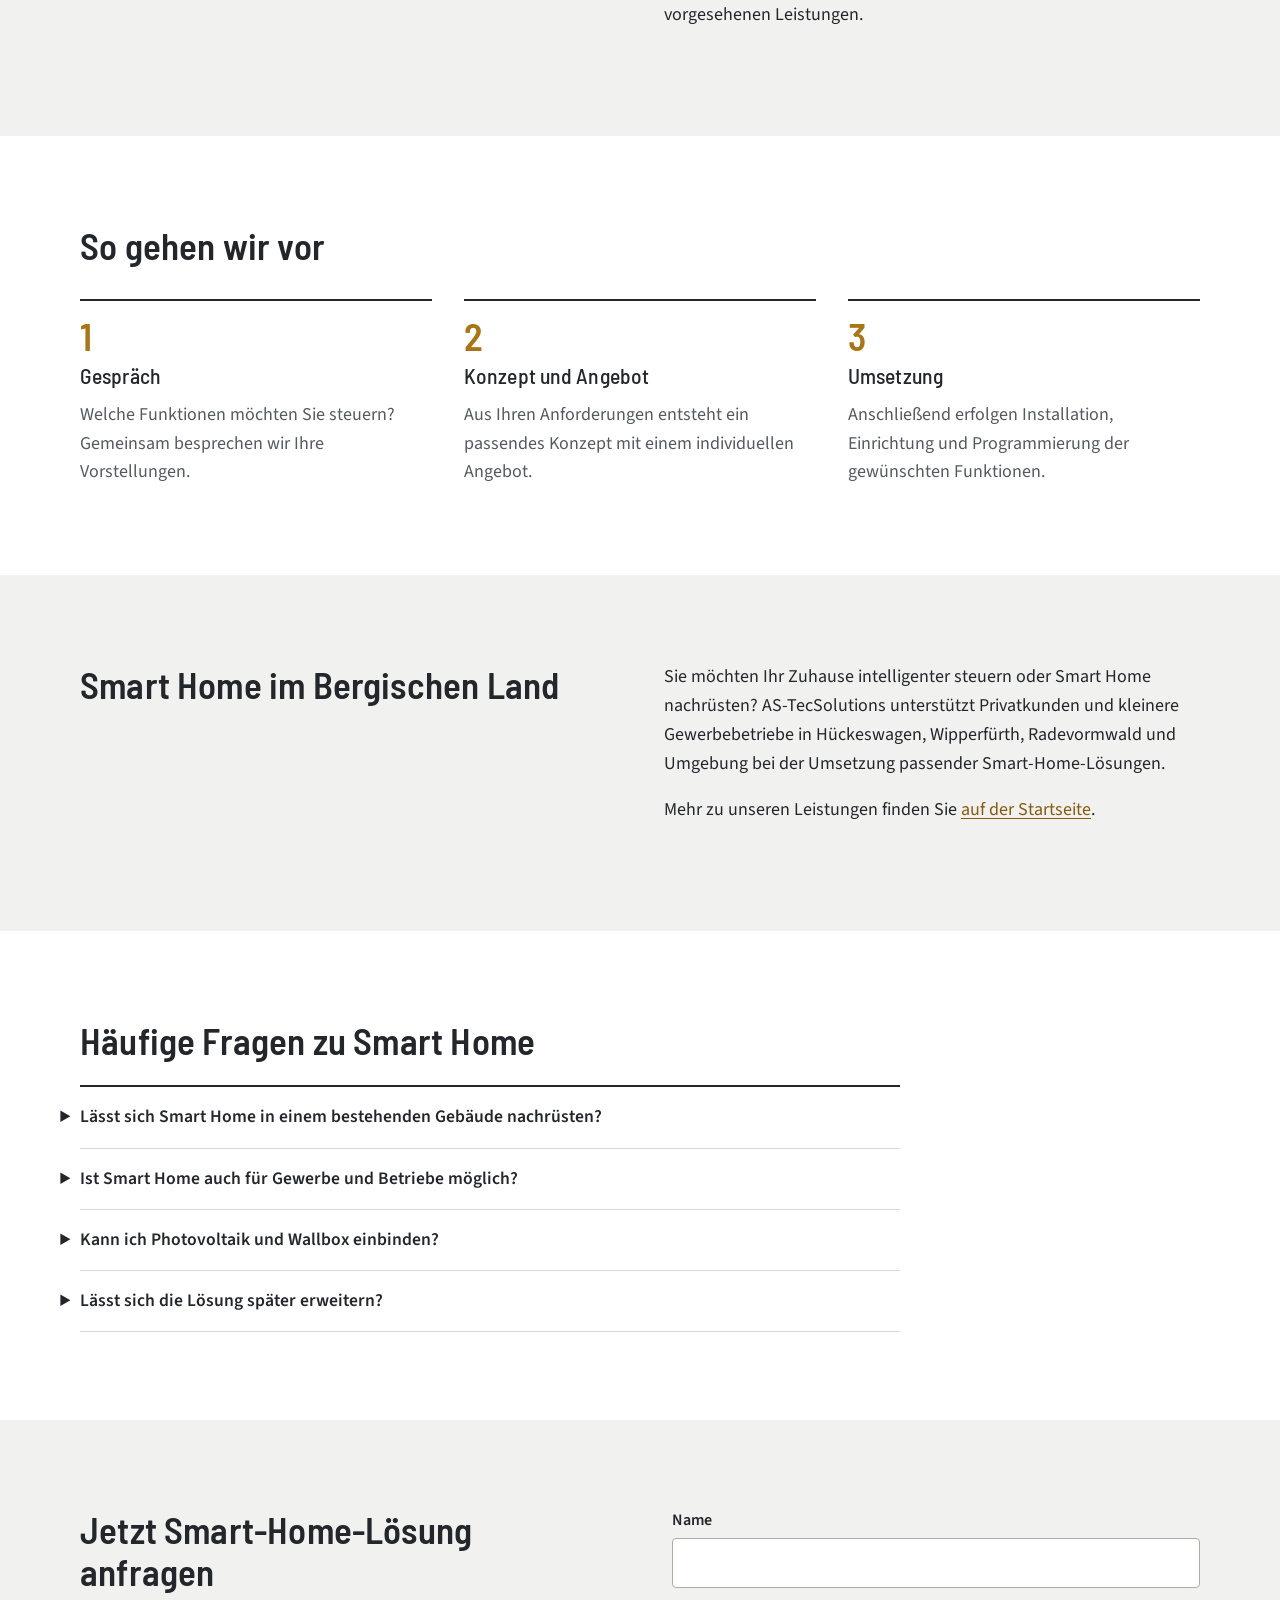
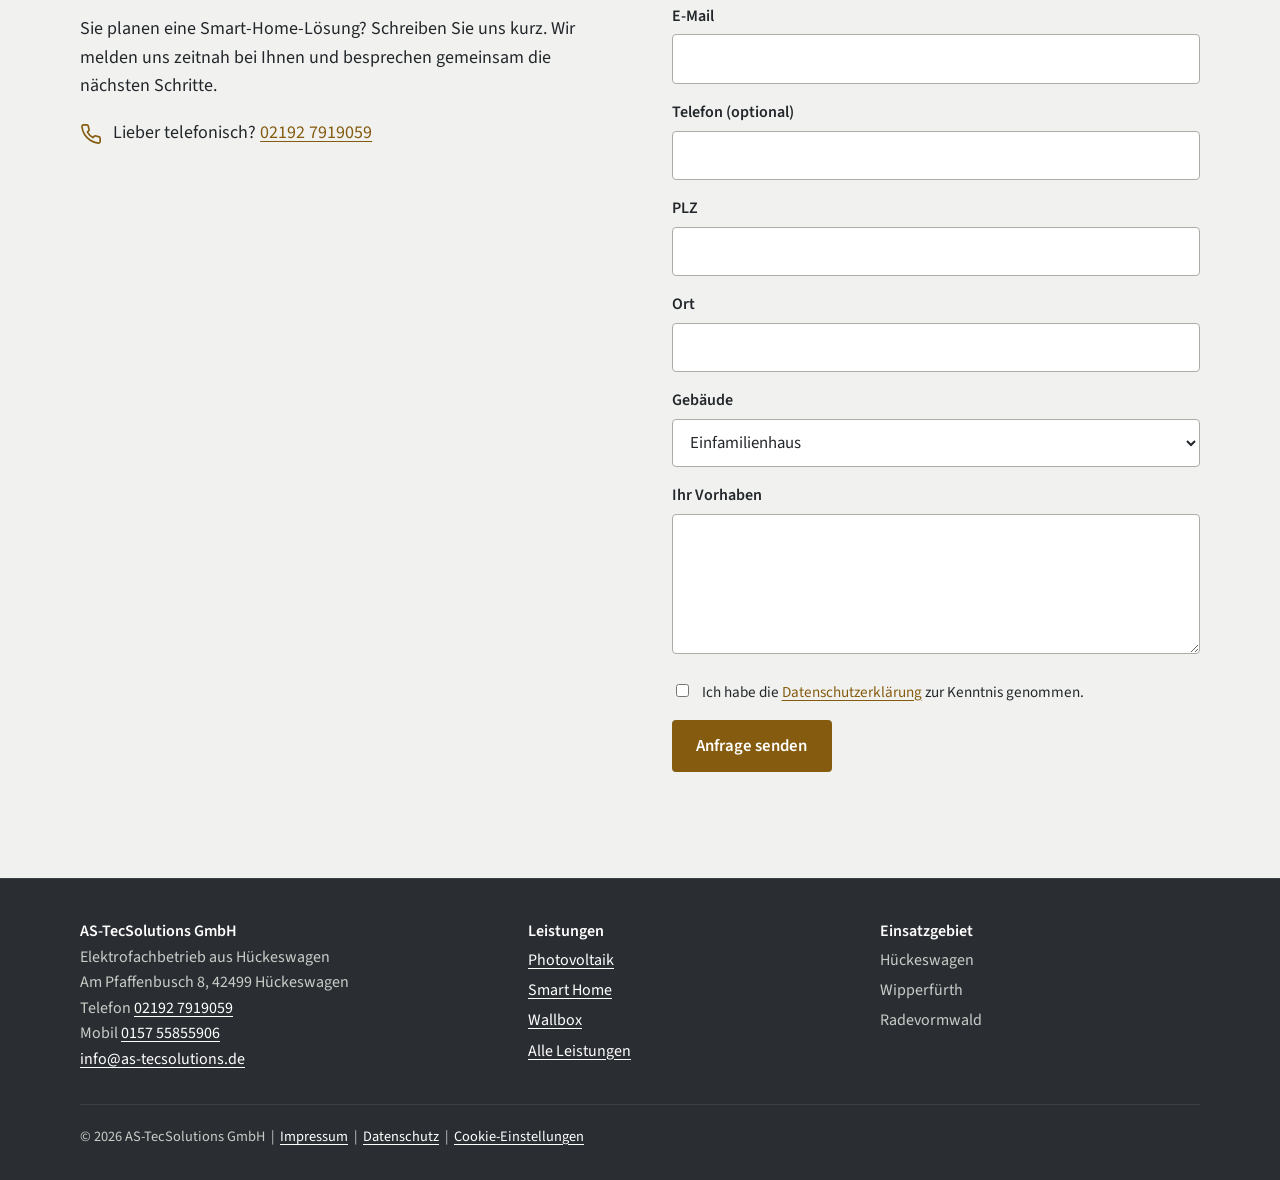
<file: smart-home-hueckeswagen/index.html>
<!DOCTYPE html>
<html lang="de">
<head>
  <meta charset="UTF-8">
  <meta name="viewport" content="width=device-width, initial-scale=1, viewport-fit=cover">
  <title>Smart Home Hückeswagen | Gebäudesteuerung – AS-TecSolutions</title>
  <meta name="description" content="Smart Home in Hückeswagen, Wipperfürth und Umgebung: Licht, Rollläden, Heizung und Energie intelligent steuern. Jetzt Anfrage senden!">
  <link rel="canonical" href="https://www.as-tecsolutions.de/smart-home-hueckeswagen/">
  <meta name="theme-color" content="#FFFFFF">
  <link rel="icon" href="/favicon.ico" sizes="48x48">
  <link rel="icon" type="image/png" sizes="32x32" href="/assets/icons/favicon-32.png">
  <link rel="icon" type="image/png" sizes="16x16" href="/assets/icons/favicon-16.png">
  <link rel="apple-touch-icon" href="/assets/icons/apple-touch-icon.png">
  <meta property="og:type" content="website">
  <meta property="og:locale" content="de_DE">
  <meta property="og:site_name" content="AS-TecSolutions GmbH">
  <meta property="og:title" content="Smart Home Hückeswagen | Gebäudesteuerung – AS-TecSolutions">
  <meta property="og:description" content="Smart Home in Hückeswagen, Wipperfürth und Umgebung: Licht, Rollläden, Heizung und Energie intelligent steuern. Jetzt Anfrage senden!">
  <meta property="og:url" content="https://www.as-tecsolutions.de/smart-home-hueckeswagen/">
  <meta property="og:image" content="https://www.as-tecsolutions.de/assets/og-image.png">
  <meta property="og:image:width" content="1200">
  <meta property="og:image:height" content="630">
  <meta name="twitter:card" content="summary_large_image">
  <link rel="preload" href="/assets/fonts/source-sans-3-400.woff2" as="font" type="font/woff2" crossorigin>
  <link rel="preload" href="/assets/fonts/barlow-semi-condensed-600.woff2" as="font" type="font/woff2" crossorigin>
  <link rel="stylesheet" href="/assets/css/style.css">
  <link rel="stylesheet" href="/assets/css/consent.css">
  <script type="application/ld+json">
{
 "@context": "https://schema.org",
 "@graph": [
  {
   "@type": "Service",
   "name": "Smart Home",
   "serviceType": "Smart Home, intelligente Gebäudesteuerung",
   "description": "Konzept, Installation, Programmierung und Visualisierung für Licht, Rollläden, Heizung und Energie in Wohngebäuden und Gewerbe in Hückeswagen, Wipperfürth, Radevormwald und Umgebung.",
   "provider": {
    "@id": "https://www.as-tecsolutions.de/#betrieb"
   },
   "areaServed": [
    "Hückeswagen",
    "Wipperfürth",
    "Radevormwald",
    "Bergisches Land"
   ],
   "url": "https://www.as-tecsolutions.de/smart-home-hueckeswagen/"
  },
  {
   "@type": "FAQPage",
   "mainEntity": [
    {
     "@type": "Question",
     "name": "Lässt sich Smart Home in einem bestehenden Gebäude nachrüsten?",
     "acceptedAnswer": {
      "@type": "Answer",
      "text": "Oft ja. Was sich mit vertretbarem Aufwand nachrüsten lässt, hängt von der vorhandenen Elektroinstallation ab. Wir sehen uns das vor Ort an und sagen Ihnen, was möglich ist."
     }
    },
    {
     "@type": "Question",
     "name": "Ist Smart Home auch für Gewerbe und Betriebe möglich?",
     "acceptedAnswer": {
      "@type": "Answer",
      "text": "Ja. Auch in Büros, Werkstätten und kleineren Gewerbeobjekten können beispielsweise Beleuchtung, Rollläden und weitere Gebäudefunktionen automatisch gesteuert werden. Welche Möglichkeiten sinnvoll sind, hängt von den Anforderungen und der vorhandenen Installation ab."
     }
    },
    {
     "@type": "Question",
     "name": "Kann ich Photovoltaik und Wallbox einbinden?",
     "acceptedAnswer": {
      "@type": "Answer",
      "text": "Ja. Photovoltaikanlage und Wallbox lassen sich in die Steuerung und die Verbrauchsanzeige einbinden. Wir planen das gerne gemeinsam mit Ihrer Elektroinstallation."
     }
    },
    {
     "@type": "Question",
     "name": "Lässt sich die Lösung später erweitern?",
     "acceptedAnswer": {
      "@type": "Answer",
      "text": "Das berücksichtigen wir schon bei der Planung, damit Sie zusätzliche Funktionen später ergänzen können."
     }
    }
   ]
  },
  {
   "@type": "BreadcrumbList",
   "itemListElement": [
    {
     "@type": "ListItem",
     "position": 1,
     "name": "Startseite",
     "item": "https://www.as-tecsolutions.de/"
    },
    {
     "@type": "ListItem",
     "position": 2,
     "name": "Smart Home",
     "item": "https://www.as-tecsolutions.de/smart-home-hueckeswagen/"
    }
   ]
  }
 ]
}
  </script>
</head>
<body>
  <a class="skip-link" href="#inhalt">Zum Inhalt springen</a>
  <header class="topbar">
    <div class="wrap">
      <a class="brand" href="/"><span>AS-Tec</span>Solutions<small>GmbH</small></a>
      <button class="menu-btn" type="button" aria-expanded="false" aria-controls="hauptnavigation">Menü</button>
      <nav class="nav" id="hauptnavigation" aria-label="Hauptnavigation">
        <a href="/#leistungen">Leistungen</a>
        <a href="/#ueber-uns">Über uns</a>
        <a href="/#kontakt">Kontakt</a>
        <a class="tel" href="tel:+4921927919059">02192 7919059</a>
      </nav>
    </div>
  </header>

  <main id="inhalt" tabindex="-1">
    <section class="page-head">
      <div class="wrap">
        <p class="crumbs"><a href="/">Startseite</a> / <a href="/#leistungen">Leistungen</a> / Smart Home</p>
        <h1>Smart Home in Hückeswagen und Umgebung</h1>
        <div class="cols">
          <div>
            <p class="lead">Ob intelligente Lichtsteuerung, automatische Rollläden oder die Vernetzung verschiedener Gebäudefunktionen – AS-TecSolutions plant und installiert Smart-Home-Lösungen, die zu Ihrem Alltag und Ihren Anforderungen passen.</p>
            <ul class="ticks">
              <li>Konzept und Planung</li>
              <li>Installation und Programmierung</li>
              <li>Visualisierung und Bedienung</li>
            </ul>
            <div class="actions">
              <a class="btn" href="tel:+4921927919059">02192 7919059 anrufen</a>
              <a class="btn btn--plain" href="#smarthome-anfrage">Anfrage senden</a>
            </div>
          </div>
          <figure class="figure" style="max-width:384px;justify-self:end"><img src="/assets/img/smart-home-panel.jpg" width="384" height="570" alt="Wandpanel mit Bedienoberfläche für Beleuchtung, Jalousien, Heizung, Szenen, Sicherheit und Energie" fetchpriority="high" style="aspect-ratio:384/570"></figure>
        </div>
      </div>
    </section>

    <section class="section section--stone" aria-labelledby="s-funktionen">
      <div class="wrap">
        <h2 id="s-funktionen">Was sich mit Smart Home steuern lässt</h2>
        <p class="lead">Smart Home ist mehr als eine App. Entscheidend ist, dass die Technik im Alltag zuverlässig zusammenarbeitet und sich einfach bedienen lässt.</p>
        <div class="services">
          <article class="service">
            <h3>Licht und Szenen</h3>
            <p>Beleuchtung schalten, dimmen und zu Szenen zusammenfassen, im Wohnraum ebenso wie in Büro und Werkstatt.</p>
          </article>
          <article class="service">
            <h3>Rollläden und Beschattung</h3>
            <p>Rollläden und Jalousien automatisch oder per Bedienung steuern, abgestimmt auf Tageszeit und Sonnenstand.</p>
          </article>
          <article class="service">
            <h3>Heizung und Raumklima</h3>
            <p>Heizung und Raumtemperatur einzelnen Räumen oder Zonen zuordnen und sinnvoll regeln.</p>
          </article>
          <article class="service">
            <h3>Energie und Verbrauch</h3>
            <p>Verbrauch sichtbar machen und <a href="/photovoltaik-hueckeswagen/">Photovoltaik</a> sowie <a href="/wallbox-hueckeswagen/">Wallbox</a> in die Steuerung einbinden.</p>
          </article>
          <article class="service" style="grid-column:1/-1">
            <h3>Visualisierung und Bedienung</h3>
            <p>Eine übersichtliche Bedienoberfläche, zum Beispiel am Wandpanel, damit Sie alles an einer Stelle im Blick haben.</p>
          </article>
        </div>
      </div>
    </section>

    <section class="section" aria-labelledby="s-individuell">
      <div class="wrap cols">
        <div>
          <h2 id="s-individuell">Individuelle Smart-Home-Lösungen</h2>
        </div>
        <div>
          <p>Welche Smart-Home-Technik sinnvoll ist, hängt von Ihren Wünschen, der vorhandenen Elektroinstallation und dem verfügbaren Budget ab.</p>
          <p>Deshalb legen wir uns nicht auf einen bestimmten Hersteller fest, sondern wählen ein System, das zu Ihrem Vorhaben passt.</p>
        </div>
      </div>
    </section>

    <section class="section section--stone" aria-labelledby="s-gewerbe">
      <div class="wrap cols">
        <div>
          <h2 id="s-gewerbe">Smart Home für Wohnhäuser und Gewerbe</h2>
        </div>
        <div>
          <p>Intelligente Gebäudesteuerung ist nicht nur im Eigenheim sinnvoll. Auch in Büros, Werkstätten und kleineren Gewerbeobjekten lassen sich beispielsweise Beleuchtung, Rollläden und weitere Gebäudefunktionen automatisch steuern.</p>
          <p>AS-TecSolutions unterstützt Sie bei der Planung und Umsetzung passender Lösungen – sowohl im Neubau als auch bei der Nachrüstung bestehender Gebäude.</p>
        </div>
      </div>
    </section>

    <section class="section" aria-labelledby="s-bestand">
      <div class="wrap cols">
        <div>
          <h2 id="s-bestand">Neubau oder Bestand?</h2>
        </div>
        <div>
          <p>Bei Neubauten und größeren Sanierungen können Smart-Home-Funktionen bereits bei der Elektroplanung berücksichtigt werden.</p>
          <p>In bestehenden Gebäuden prüfen wir, was sich mit vertretbarem Aufwand nachrüsten lässt. Auch dann muss nicht alles auf einmal passieren: Sie können mit einzelnen Bereichen beginnen.</p>
        </div>
      </div>
    </section>

    <section class="section section--stone" aria-labelledby="s-kosten">
      <div class="wrap cols">
        <div>
          <h2 id="s-kosten">Was kostet eine Smart-Home-Lösung?</h2>
        </div>
        <div>
          <p>Die Kosten hängen stark vom Umfang ab. Diese Faktoren bestimmen sie vor allem:</p>
          <ul class="ticks">
            <li><strong>Umfang:</strong> Anzahl der Räume und Funktionen, die intelligent gesteuert werden sollen</li>
            <li><strong>Neubau oder Bestand:</strong> Der Aufwand für Leitungen und Nachrüstung</li>
            <li><strong>Komponenten:</strong> Auswahl und Ausstattung der Technik</li>
            <li><strong>Programmierung und Visualisierung:</strong> Aufwand für Konfiguration und Bedienoberfläche</li>
            <li><strong>Anbindung von Energie:</strong> Photovoltaik, Wallbox und Verbrauchserfassung</li>
          </ul>
          <p>Nach der Planung erhalten Sie ein individuelles Angebot mit den vorgesehenen Leistungen.</p>
        </div>
      </div>
    </section>

    <section class="section" aria-labelledby="s-ablauf">
      <div class="wrap">
        <h2 id="s-ablauf">So gehen wir vor</h2>
        <ol class="steps">
          <li><h3>Gespräch</h3><p>Welche Funktionen möchten Sie steuern? Gemeinsam besprechen wir Ihre Vorstellungen.</p></li>
          <li><h3>Konzept und Angebot</h3><p>Aus Ihren Anforderungen entsteht ein passendes Konzept mit einem individuellen Angebot.</p></li>
          <li><h3>Umsetzung</h3><p>Anschließend erfolgen Installation, Einrichtung und Programmierung der gewünschten Funktionen.</p></li>
        </ol>
      </div>
    </section>

    <section class="section section--stone" aria-labelledby="s-region">
      <div class="wrap cols">
        <div>
          <h2 id="s-region">Smart Home im Bergischen Land</h2>
        </div>
        <div>
          <p>Sie möchten Ihr Zuhause intelligenter steuern oder Smart Home nachrüsten? AS-TecSolutions unterstützt Privatkunden und kleinere Gewerbebetriebe in Hückeswagen, Wipperfürth, Radevormwald und Umgebung bei der Umsetzung passender Smart-Home-Lösungen.</p>
          <p>Mehr zu unseren Leistungen finden Sie <a href="/#leistungen">auf der Startseite</a>.</p>
        </div>
      </div>
    </section>

    <section class="section" aria-labelledby="s-faq">
      <div class="wrap">
        <h2 id="s-faq">Häufige Fragen zu Smart Home</h2>
        <div class="faq">
        <details>
          <summary>Lässt sich Smart Home in einem bestehenden Gebäude nachrüsten?</summary>
          <p>Oft ja. Was sich mit vertretbarem Aufwand nachrüsten lässt, hängt von der vorhandenen Elektroinstallation ab. Wir sehen uns das vor Ort an und sagen Ihnen, was möglich ist.</p>
        </details>
        <details>
          <summary>Ist Smart Home auch für Gewerbe und Betriebe möglich?</summary>
          <p>Ja. Auch in Büros, Werkstätten und kleineren Gewerbeobjekten können beispielsweise Beleuchtung, Rollläden und weitere Gebäudefunktionen automatisch gesteuert werden. Welche Möglichkeiten sinnvoll sind, hängt von den Anforderungen und der vorhandenen Installation ab.</p>
        </details>
        <details>
          <summary>Kann ich Photovoltaik und Wallbox einbinden?</summary>
          <p>Ja. Photovoltaikanlage und Wallbox lassen sich in die Steuerung und die Verbrauchsanzeige einbinden. Wir planen das gerne gemeinsam mit Ihrer Elektroinstallation.</p>
        </details>
        <details>
          <summary>Lässt sich die Lösung später erweitern?</summary>
          <p>Das berücksichtigen wir schon bei der Planung, damit Sie zusätzliche Funktionen später ergänzen können.</p>
        </details>
        </div>
      </div>
    </section>

    <section class="section section--stone" id="smarthome-anfrage" style="scroll-margin-top:84px" aria-labelledby="s-anfrage">
      <div class="wrap contact">
        <div>
          <h2 id="s-anfrage">Jetzt Smart-Home-Lösung anfragen</h2>
          <p>Sie planen eine Smart-Home-Lösung? Schreiben Sie uns kurz. Wir melden uns zeitnah bei Ihnen und besprechen gemeinsam die nächsten Schritte.</p>
          <p class="kontakt-zeile"><svg class="ico" viewBox="0 0 24 24" width="22" height="22" fill="none" stroke="currentColor" stroke-width="1.8" stroke-linecap="round" stroke-linejoin="round" aria-hidden="true" focusable="false"><path d="M22 16.92v3a2 2 0 0 1-2.18 2 19.79 19.79 0 0 1-8.63-3.07 19.5 19.5 0 0 1-6-6 19.79 19.79 0 0 1-3.07-8.67A2 2 0 0 1 4.11 2h3a2 2 0 0 1 2 1.72 12.84 12.84 0 0 0 .7 2.81 2 2 0 0 1-.45 2.11L8.09 9.91a16 16 0 0 0 6 6l1.27-1.27a2 2 0 0 1 2.11-.45 12.84 12.84 0 0 0 2.81.7A2 2 0 0 1 22 16.92z"/></svg><span>Lieber telefonisch? <a href="tel:+4921927919059">02192 7919059</a></span></p>
        </div>
        <form data-contact data-success="Vielen Dank, Ihre Anfrage ist bei uns angekommen. Wir melden uns zeitnah bei Ihnen, um Ihr Vorhaben zu besprechen und die nächsten Schritte zu vereinbaren." action="https://forms.formward.eu/f/a05fb51e-1374-4657-b35d-89173b840ce8" method="post">
          <input type="hidden" name="anliegen" value="Smart Home (Anfrage über die Smart-Home-Seite)">
          <div class="field"><label for="wb-name">Name</label><input id="wb-name" name="name" autocomplete="name" required></div>
          <div class="field"><label for="wb-mail">E-Mail</label><input id="wb-mail" name="email" type="email" autocomplete="email" required></div>
          <div class="field"><label for="wb-tel">Telefon (optional)</label><input id="wb-tel" name="telefon" type="tel" autocomplete="tel"></div>
          <div class="field"><label for="wb-plz">PLZ</label><input id="wb-plz" name="plz" inputmode="numeric" autocomplete="postal-code" required></div>
          <div class="field"><label for="wb-ort">Ort</label><input id="wb-ort" name="ort" autocomplete="address-level2" required></div>
          <div class="field">
            <label for="wb-gebaeude">Gebäude</label>
            <select id="wb-gebaeude" name="gebaeude">
              <option>Einfamilienhaus</option>
              <option>Mehrfamilienhaus</option>
              <option>Gewerbeobjekt</option>
              <option>Sonstiges</option>
            </select>
          </div>
          <div class="field"><label for="wb-text">Ihr Vorhaben</label><textarea id="wb-text" name="nachricht" required></textarea></div>
          <div class="field">
            <label class="check"><input type="checkbox" name="datenschutz" required><span>Ich habe die <a href="/datenschutz/">Datenschutzerklärung</a> zur Kenntnis genommen.</span></label>
          </div>
          <input type="text" name="_gotcha" tabindex="-1" autocomplete="off" style="display:none" aria-hidden="true">
          <button class="btn" type="submit">Anfrage senden</button>
          <p class="form-status" role="status"></p>
        </form>
      </div>
    </section>
  </main>

  <footer>
    <div class="wrap">
      <div>
        <strong>AS-TecSolutions GmbH</strong><br>
        Elektrofachbetrieb aus Hückeswagen<br>
        Am Pfaffenbusch 8, 42499 Hückeswagen<br>
        Telefon <a href="tel:+4921927919059">02192 7919059</a><br>
        Mobil <a href="tel:+4915755855906">0157 55855906</a><br>
        <a href="mailto:info@as-tecsolutions.de">info@as-tecsolutions.de</a>
      </div>
      <div>
        <strong>Leistungen</strong>
        <ul>
          <li><a href="/photovoltaik-hueckeswagen/">Photovoltaik</a></li>
          <li><a href="/smart-home-hueckeswagen/">Smart Home</a></li>
          <li><a href="/wallbox-hueckeswagen/">Wallbox</a></li>
          <li><a href="/#leistungen">Alle Leistungen</a></li>
        </ul>
      </div>
      <div>
        <strong>Einsatzgebiet</strong>
        <ul>
          <li>Hückeswagen</li>
          <li>Wipperfürth</li>
          <li>Radevormwald</li>
        </ul>
      </div>
      <div class="footer-bottom">
        © <span data-year>2026</span> AS-TecSolutions GmbH &nbsp;|&nbsp; <a href="/impressum/">Impressum</a> &nbsp;|&nbsp; <a href="/datenschutz/">Datenschutz</a>
      </div>
    </div>
  </footer>
  <script src="/assets/js/site.js" defer></script>
  <script src="/assets/js/consent.js" defer></script>
</body>
</html>
</file>
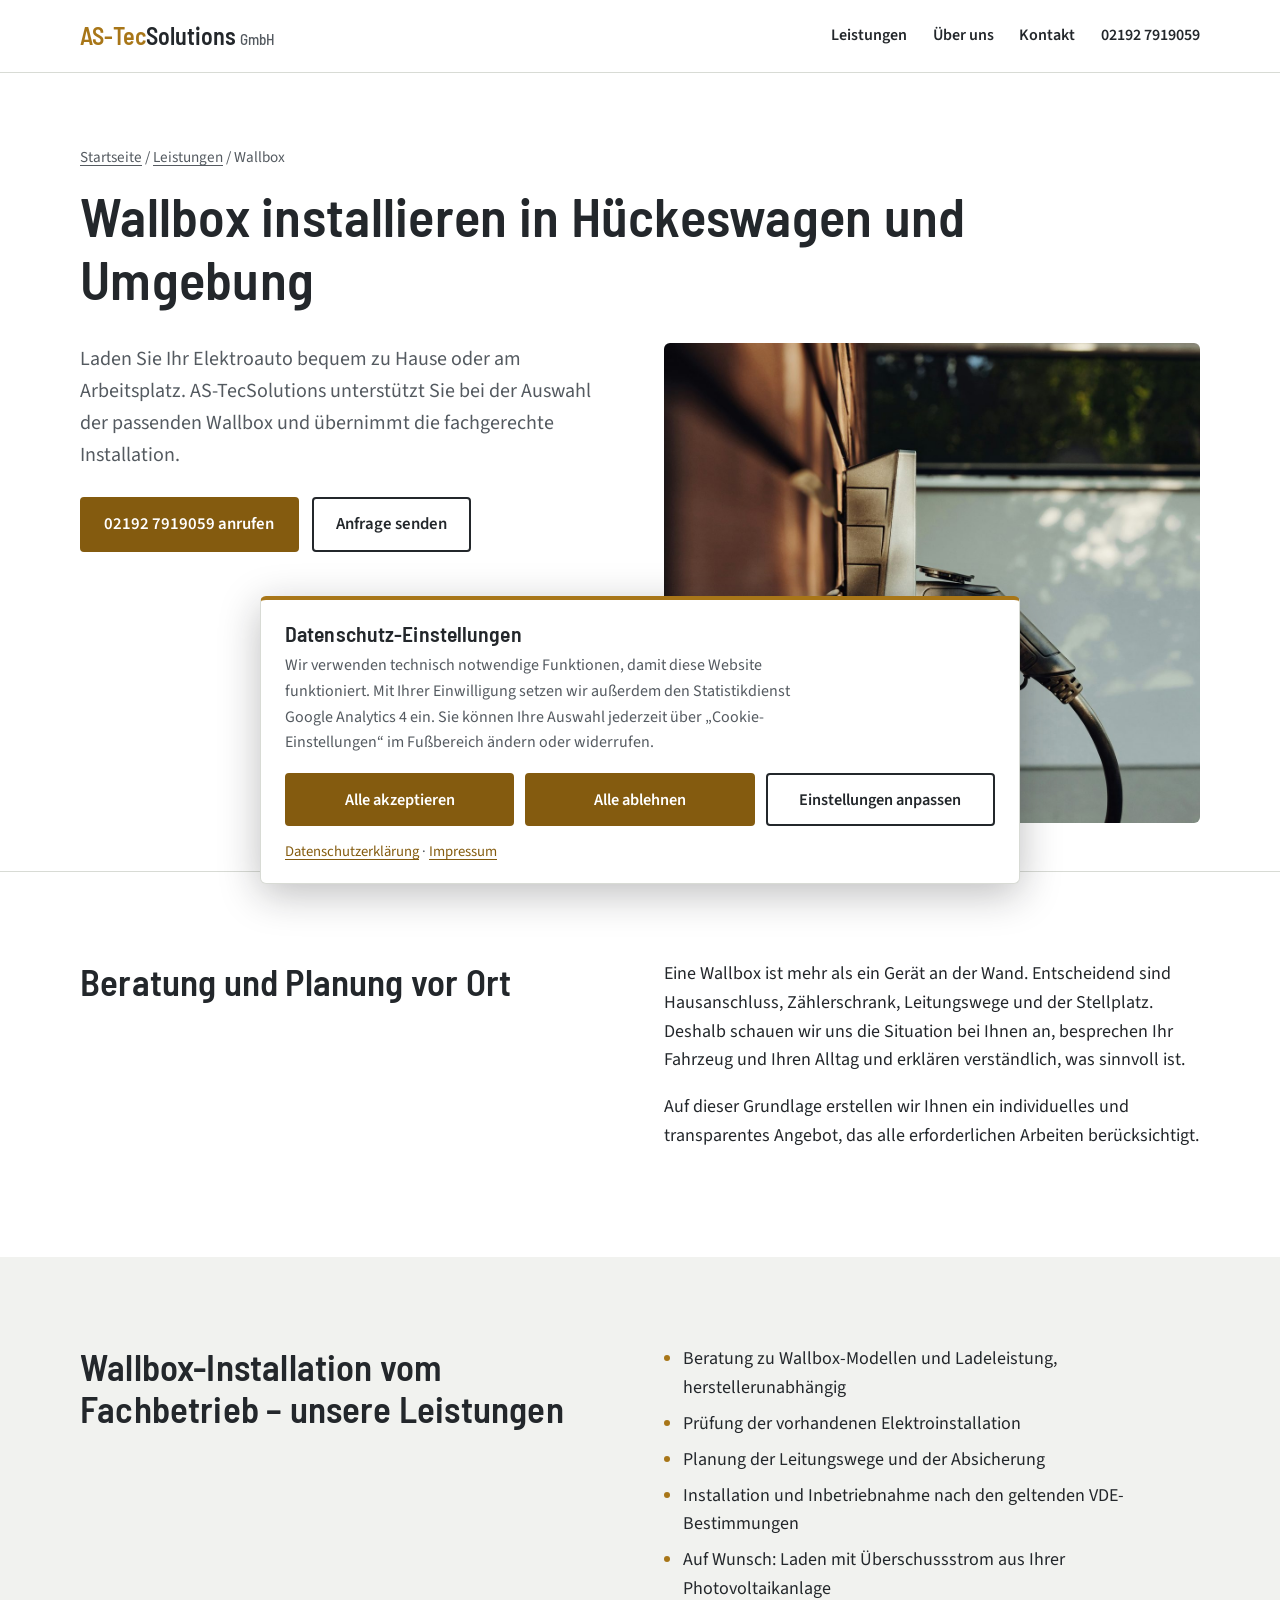
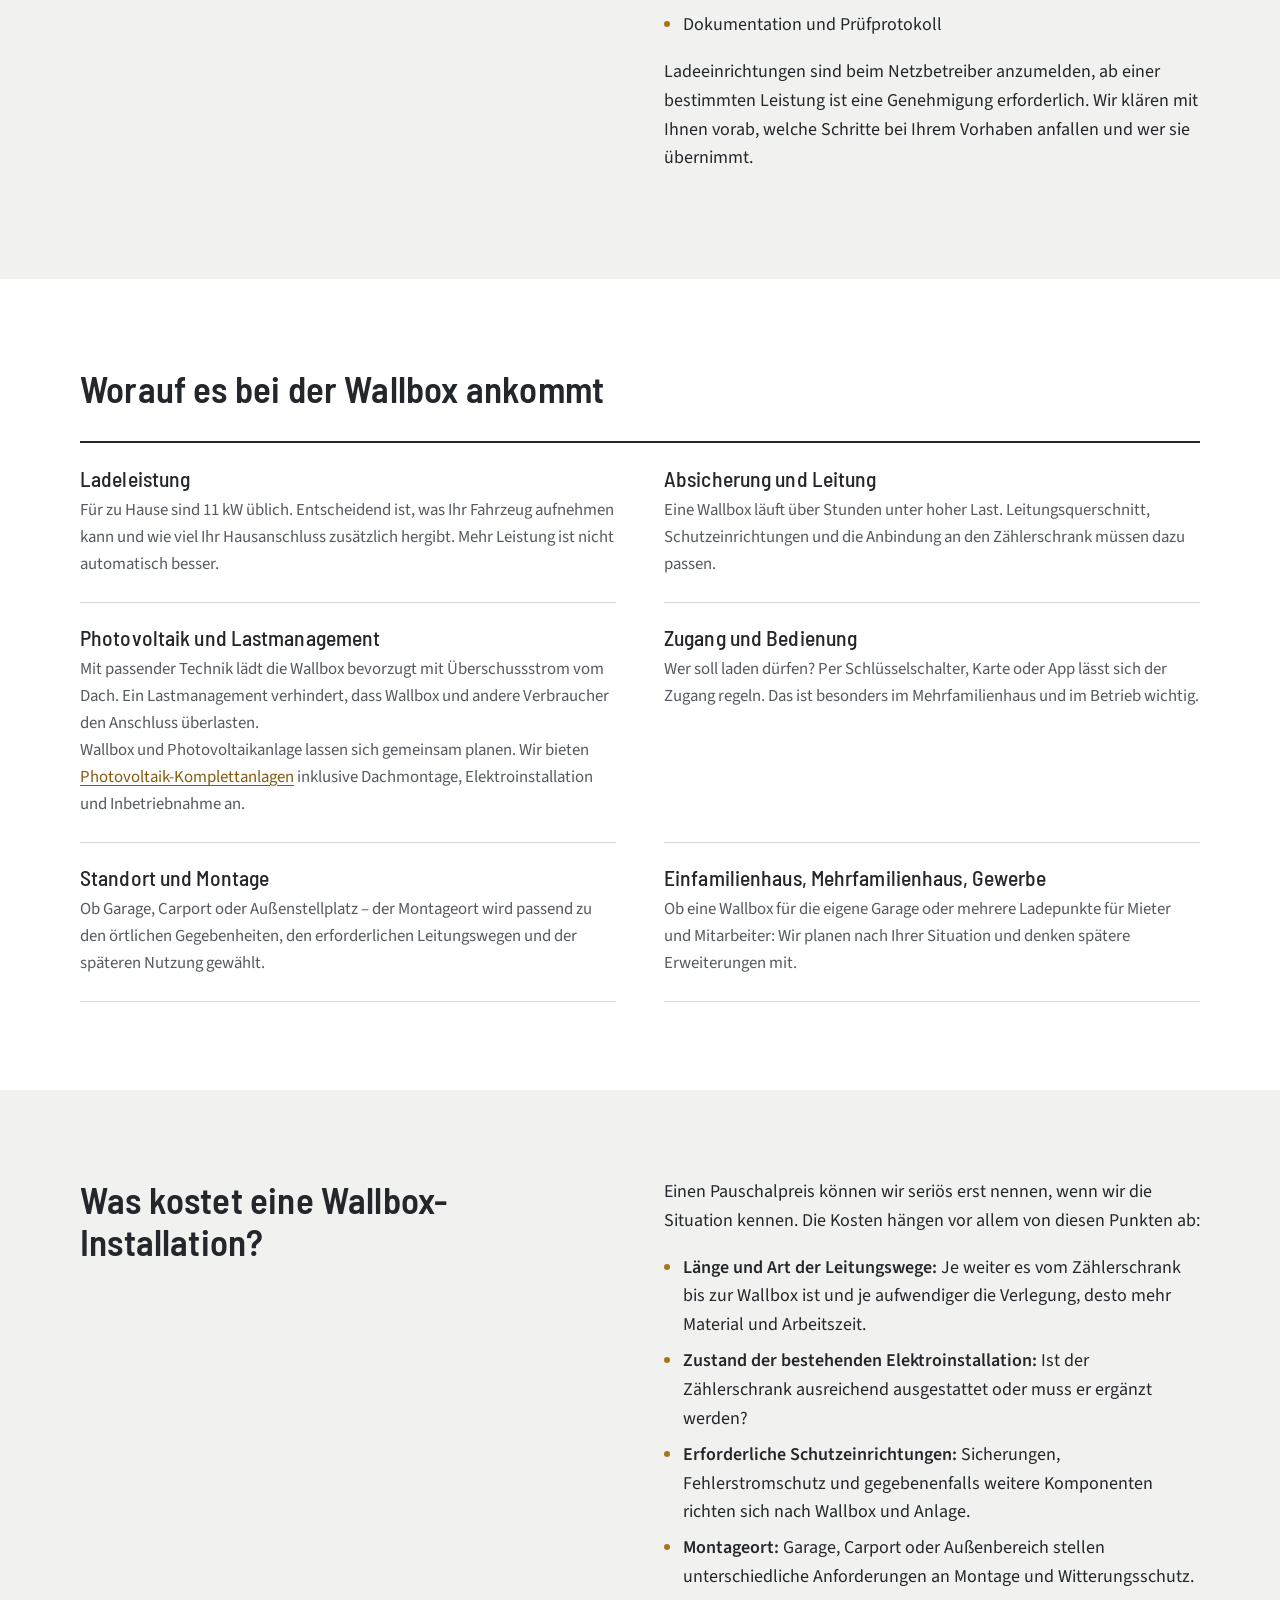
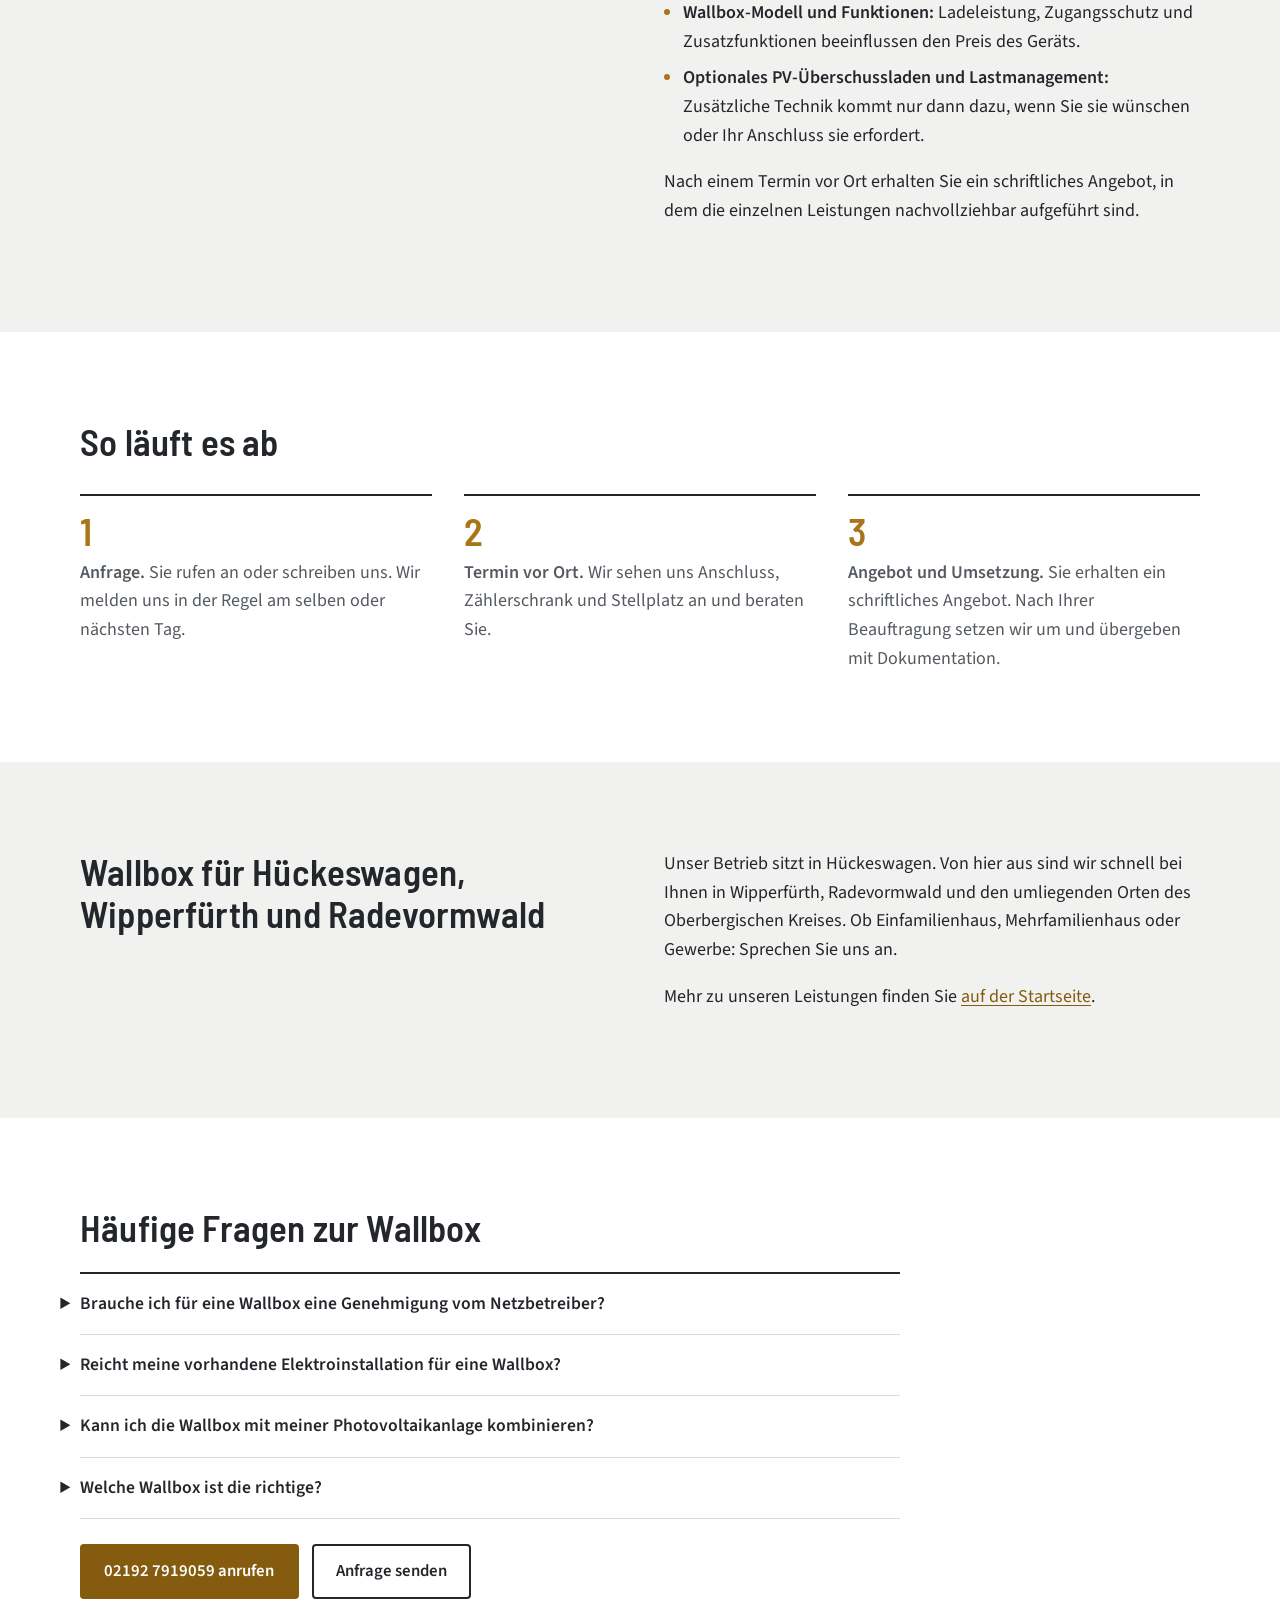
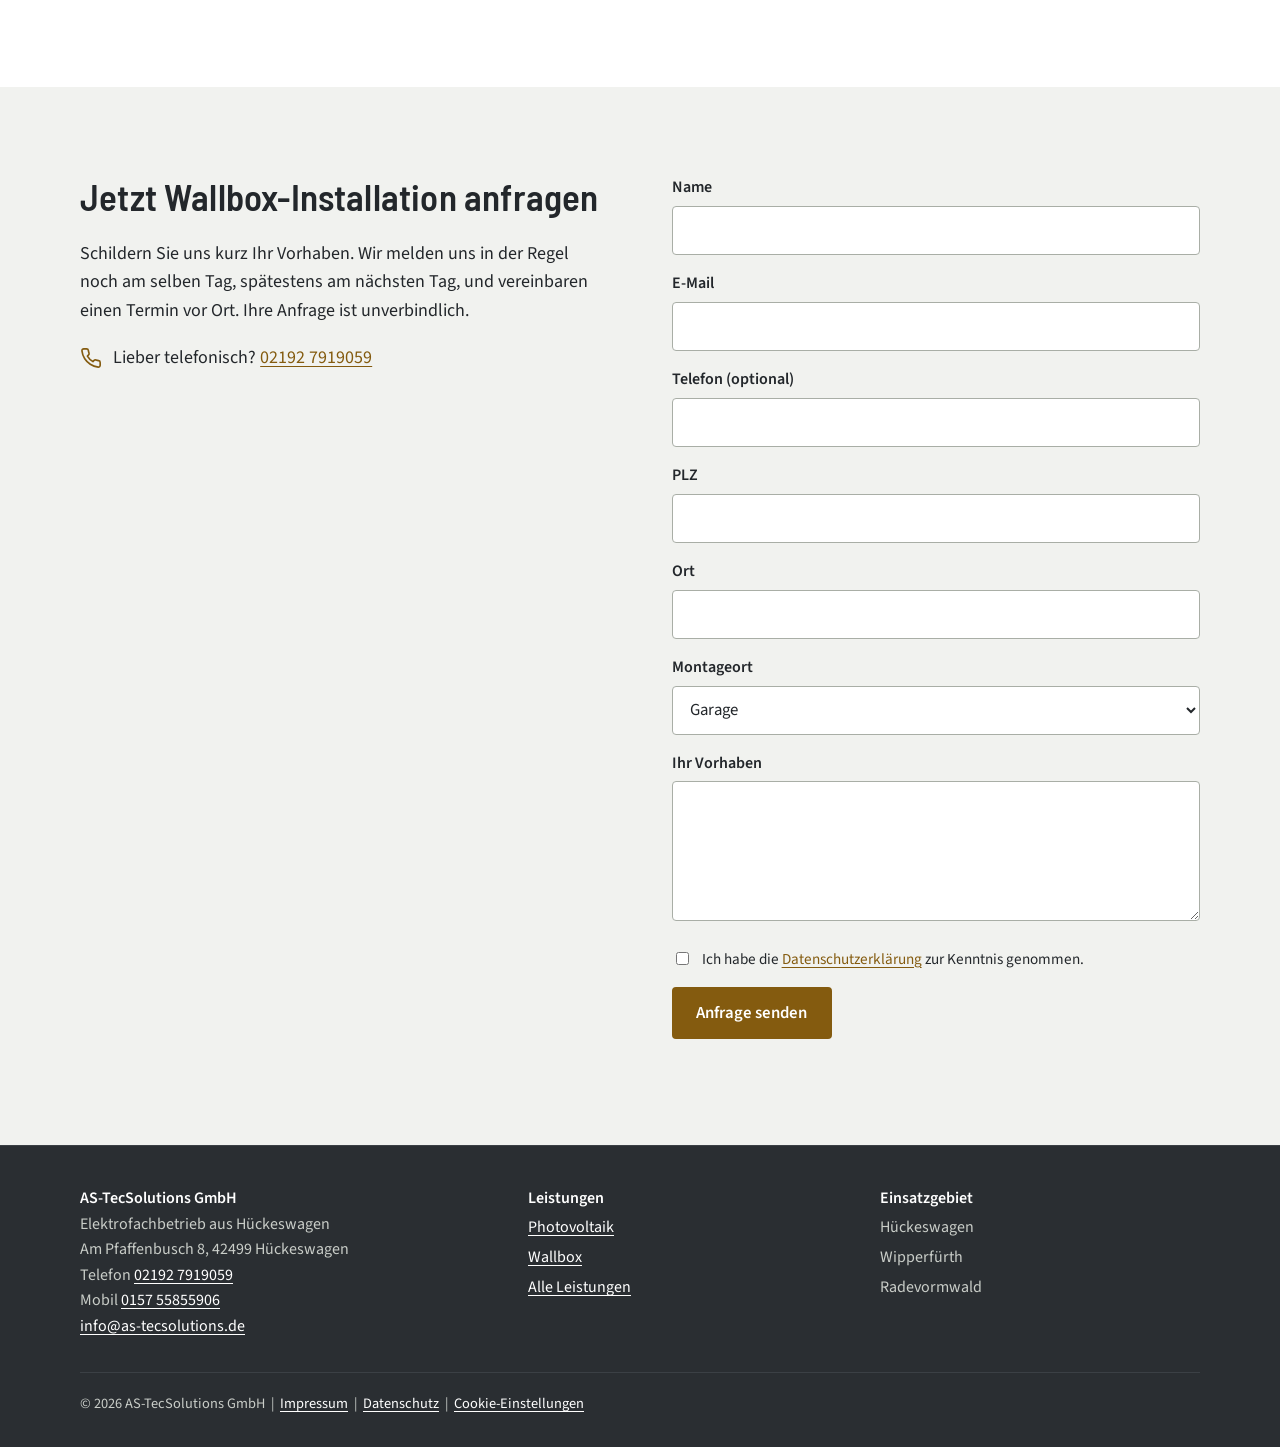
<file: wallbox-hueckeswagen/index.html>
<!DOCTYPE html>
<html lang="de">
<head>
  <meta charset="UTF-8">
  <meta name="viewport" content="width=device-width, initial-scale=1, viewport-fit=cover">
  <title>Wallbox installieren Hückeswagen | AS-TecSolutions</title>
  <meta name="description" content="Wallbox installieren lassen in Hückeswagen, Wipperfürth und Radevormwald. Beratung, fachgerechter Anschluss und Inbetriebnahme. Jetzt Angebot anfragen!">
  <link rel="canonical" href="https://www.as-tecsolutions.de/wallbox-hueckeswagen/">
  <meta name="theme-color" content="#FFFFFF">
  <link rel="icon" href="/favicon.ico" sizes="48x48">
  <link rel="icon" type="image/png" sizes="32x32" href="/assets/icons/favicon-32.png">
  <link rel="icon" type="image/png" sizes="16x16" href="/assets/icons/favicon-16.png">
  <link rel="apple-touch-icon" href="/assets/icons/apple-touch-icon.png">
  <meta property="og:type" content="website">
  <meta property="og:locale" content="de_DE">
  <meta property="og:site_name" content="AS-TecSolutions GmbH">
  <meta property="og:title" content="Wallbox installieren Hückeswagen | AS-TecSolutions">
  <meta property="og:description" content="Wallbox installieren lassen in Hückeswagen, Wipperfürth und Radevormwald. Beratung, fachgerechter Anschluss und Inbetriebnahme. Jetzt Angebot anfragen!">
  <meta property="og:url" content="https://www.as-tecsolutions.de/wallbox-hueckeswagen/">
  <meta property="og:image" content="https://www.as-tecsolutions.de/assets/og-image.png">
  <meta property="og:image:width" content="1200">
  <meta property="og:image:height" content="630">
  <meta name="twitter:card" content="summary_large_image">
  <link rel="preload" href="/assets/fonts/source-sans-3-400.woff2" as="font" type="font/woff2" crossorigin>
  <link rel="preload" href="/assets/fonts/barlow-semi-condensed-600.woff2" as="font" type="font/woff2" crossorigin>
  <link rel="stylesheet" href="/assets/css/style.css">
  <link rel="stylesheet" href="/assets/css/consent.css">
  <script type="application/ld+json">
{
 "@context": "https://schema.org",
 "@graph": [
  {
   "@type": "Service",
   "name": "Wallbox installieren",
   "serviceType": "Wallbox, Ladeinfrastruktur für Elektrofahrzeuge",
   "provider": {
    "@id": "https://www.as-tecsolutions.de/#betrieb"
   },
   "areaServed": [
    "Hückeswagen",
    "Wipperfürth",
    "Radevormwald",
    "Oberbergischer Kreis"
   ],
   "url": "https://www.as-tecsolutions.de/wallbox-hueckeswagen/",
   "description": "Beratung, fachgerechte Installation und Inbetriebnahme von Wallboxen für Elektrofahrzeuge in Hückeswagen, Wipperfürth und Radevormwald."
  },
  {
   "@type": "FAQPage",
   "mainEntity": [
    {
     "@type": "Question",
     "name": "Brauche ich für eine Wallbox eine Genehmigung vom Netzbetreiber?",
     "acceptedAnswer": {
      "@type": "Answer",
      "text": "Ladeeinrichtungen müssen beim zuständigen Netzbetreiber angemeldet werden, ab einer bestimmten Leistung ist zusätzlich eine Genehmigung nötig. Welche Schritte bei Ihrem Vorhaben anfallen und wer sie übernimmt, klären wir vorab im Gespräch und halten es im Angebot fest."
     }
    },
    {
     "@type": "Question",
     "name": "Reicht meine vorhandene Elektroinstallation für eine Wallbox?",
     "acceptedAnswer": {
      "@type": "Answer",
      "text": "Das hängt von Hausanschluss, Zählerschrank, Leitungswegen und Ihrem sonstigen Verbrauch ab. Wir prüfen das vor Ort und sagen Ihnen offen, ob und was ergänzt werden muss."
     }
    },
    {
     "@type": "Question",
     "name": "Kann ich die Wallbox mit meiner Photovoltaikanlage kombinieren?",
     "acceptedAnswer": {
      "@type": "Answer",
      "text": "Ja, viele Wallboxen können Überschussstrom aus einer PV-Anlage nutzen. Ob das zu Ihrer Anlage und Ihrem Fahrprofil passt, besprechen wir in der Beratung."
     }
    },
    {
     "@type": "Question",
     "name": "Welche Wallbox ist die richtige?",
     "acceptedAnswer": {
      "@type": "Answer",
      "text": "Das richtige Modell richtet sich nach Fahrzeug, Stellplatz, gewünschter Ladeleistung und Ihren Anforderungen an Bedienung und Abrechnung. Wir beraten herstellerunabhängig und erklären Ihnen die Unterschiede verständlich."
     }
    }
   ]
  },
  {
   "@type": "BreadcrumbList",
   "itemListElement": [
    {
     "@type": "ListItem",
     "position": 1,
     "name": "Startseite",
     "item": "https://www.as-tecsolutions.de/"
    },
    {
     "@type": "ListItem",
     "position": 2,
     "name": "Wallbox",
     "item": "https://www.as-tecsolutions.de/wallbox-hueckeswagen/"
    }
   ]
  }
 ]
}
  </script>
</head>
<body>
  <a class="skip-link" href="#inhalt">Zum Inhalt springen</a>
  <header class="topbar">
    <div class="wrap">
      <a class="brand" href="/"><span>AS-Tec</span>Solutions<small>GmbH</small></a>
      <button class="menu-btn" type="button" aria-expanded="false" aria-controls="hauptnavigation">Menü</button>
      <nav class="nav" id="hauptnavigation" aria-label="Hauptnavigation">
        <a href="/#leistungen">Leistungen</a>
        <a href="/#ueber-uns">Über uns</a>
        <a href="/#kontakt">Kontakt</a>
        <a class="tel" href="tel:+4921927919059">02192 7919059</a>
      </nav>
    </div>
  </header>

  <main id="inhalt" tabindex="-1">
    <section class="page-head">
      <div class="wrap">
        <p class="crumbs"><a href="/">Startseite</a> / <a href="/#leistungen">Leistungen</a> / Wallbox</p>
        <h1>Wallbox installieren in Hückeswagen und Umgebung</h1>
        <div class="cols">
          <div>
            <p class="lead">Laden Sie Ihr Elektroauto bequem zu Hause oder am Arbeitsplatz. AS-TecSolutions unterstützt Sie bei der Auswahl der passenden Wallbox und übernimmt die fachgerechte Installation.</p>
            <div class="actions">
              <a class="btn" href="tel:+4921927919059">02192 7919059 anrufen</a>
              <a class="btn btn--plain" href="#wallbox-anfrage">Anfrage senden</a>
            </div>
          </div>
          <figure class="figure"><img src="/assets/img/wallbox.jpg" width="1200" height="1500" alt="Wallbox an einer Hauswand mit eingehängtem Ladekabel" fetchpriority="high" style="aspect-ratio:4/5;max-height:480px"></figure>
        </div>
      </div>
    </section>

    <section class="section" aria-labelledby="w-beratung">
      <div class="wrap cols">
        <div>
          <h2 id="w-beratung">Beratung und Planung vor Ort</h2>
        </div>
        <div>
          <p>Eine Wallbox ist mehr als ein Gerät an der Wand. Entscheidend sind Hausanschluss, Zählerschrank, Leitungswege und der Stellplatz. Deshalb schauen wir uns die Situation bei Ihnen an, besprechen Ihr Fahrzeug und Ihren Alltag und erklären verständlich, was sinnvoll ist.</p>
          <p>Auf dieser Grundlage erstellen wir Ihnen ein individuelles und transparentes Angebot, das alle erforderlichen Arbeiten berücksichtigt.</p>
        </div>
      </div>
    </section>

    <section class="section section--stone" aria-labelledby="w-leistung">
      <div class="wrap cols">
        <div>
          <h2 id="w-leistung">Wallbox-Installation vom Fachbetrieb – unsere Leistungen</h2>
        </div>
        <div>
          <ul class="ticks">
            <li>Beratung zu Wallbox-Modellen und Ladeleistung, herstellerunabhängig</li>
            <li>Prüfung der vorhandenen Elektroinstallation</li>
            <li>Planung der Leitungswege und der Absicherung</li>
            <li>Installation und Inbetriebnahme nach den geltenden VDE-Bestimmungen</li>
            <li>Auf Wunsch: Laden mit Überschussstrom aus Ihrer Photovoltaikanlage</li>
            <li>Dokumentation und Prüfprotokoll</li>
          </ul>
          <p>Ladeeinrichtungen sind beim Netzbetreiber anzumelden, ab einer bestimmten Leistung ist eine Genehmigung erforderlich. Wir klären mit Ihnen vorab, welche Schritte bei Ihrem Vorhaben anfallen und wer sie übernimmt.</p>
        </div>
      </div>
    </section>

    <section class="section" aria-labelledby="w-worauf">
      <div class="wrap">
        <h2 id="w-worauf">Worauf es bei der Wallbox ankommt</h2>
        <div class="services">
          <article class="service">
            <h3>Ladeleistung</h3>
            <p>Für zu Hause sind 11 kW üblich. Entscheidend ist, was Ihr Fahrzeug aufnehmen kann und wie viel Ihr Hausanschluss zusätzlich hergibt. Mehr Leistung ist nicht automatisch besser.</p>
          </article>
          <article class="service">
            <h3>Absicherung und Leitung</h3>
            <p>Eine Wallbox läuft über Stunden unter hoher Last. Leitungsquerschnitt, Schutzeinrichtungen und die Anbindung an den Zählerschrank müssen dazu passen.</p>
          </article>
          <article class="service">
            <h3>Photovoltaik und Lastmanagement</h3>
            <p>Mit passender Technik lädt die Wallbox bevorzugt mit Überschussstrom vom Dach. Ein Lastmanagement verhindert, dass Wallbox und andere Verbraucher den Anschluss überlasten.</p>
            <p>Wallbox und Photovoltaikanlage lassen sich gemeinsam planen. Wir bieten <a href="/photovoltaik-hueckeswagen/">Photovoltaik-Komplettanlagen</a> inklusive Dachmontage, Elektroinstallation und Inbetriebnahme an.</p>
          </article>
          <article class="service">
            <h3>Zugang und Bedienung</h3>
            <p>Wer soll laden dürfen? Per Schlüsselschalter, Karte oder App lässt sich der Zugang regeln. Das ist besonders im Mehrfamilienhaus und im Betrieb wichtig.</p>
          </article>
          <article class="service">
            <h3>Standort und Montage</h3>
            <p>Ob Garage, Carport oder Außenstellplatz – der Montageort wird passend zu den örtlichen Gegebenheiten, den erforderlichen Leitungswegen und der späteren Nutzung gewählt.</p>
          </article>
          <article class="service">
            <h3>Einfamilienhaus, Mehrfamilienhaus, Gewerbe</h3>
            <p>Ob eine Wallbox für die eigene Garage oder mehrere Ladepunkte für Mieter und Mitarbeiter: Wir planen nach Ihrer Situation und denken spätere Erweiterungen mit.</p>
          </article>
        </div>
      </div>
    </section>

    <section class="section section--stone" aria-labelledby="w-kosten">
      <div class="wrap cols">
        <div>
          <h2 id="w-kosten">Was kostet eine Wallbox-Installation?</h2>
        </div>
        <div>
          <p>Einen Pauschalpreis können wir seriös erst nennen, wenn wir die Situation kennen. Die Kosten hängen vor allem von diesen Punkten ab:</p>
          <ul class="ticks">
            <li><strong>Länge und Art der Leitungswege:</strong> Je weiter es vom Zählerschrank bis zur Wallbox ist und je aufwendiger die Verlegung, desto mehr Material und Arbeitszeit.</li>
            <li><strong>Zustand der bestehenden Elektroinstallation:</strong> Ist der Zählerschrank ausreichend ausgestattet oder muss er ergänzt werden?</li>
            <li><strong>Erforderliche Schutzeinrichtungen:</strong> Sicherungen, Fehlerstromschutz und gegebenenfalls weitere Komponenten richten sich nach Wallbox und Anlage.</li>
            <li><strong>Montageort:</strong> Garage, Carport oder Außenbereich stellen unterschiedliche Anforderungen an Montage und Witterungsschutz.</li>
            <li><strong>Wallbox-Modell und Funktionen:</strong> Ladeleistung, Zugangsschutz und Zusatzfunktionen beeinflussen den Preis des Geräts.</li>
            <li><strong>Optionales PV-Überschussladen und Lastmanagement:</strong> Zusätzliche Technik kommt nur dann dazu, wenn Sie sie wünschen oder Ihr Anschluss sie erfordert.</li>
          </ul>
          <p>Nach einem Termin vor Ort erhalten Sie ein schriftliches Angebot, in dem die einzelnen Leistungen nachvollziehbar aufgeführt sind.</p>
        </div>
      </div>
    </section>

    <section class="section" aria-labelledby="w-ablauf">
      <div class="wrap">
        <h2 id="w-ablauf">So läuft es ab</h2>
        <ol class="steps">
          <li><p><strong>Anfrage.</strong> Sie rufen an oder schreiben uns. Wir melden uns in der Regel am selben oder nächsten Tag.</p></li>
          <li><p><strong>Termin vor Ort.</strong> Wir sehen uns Anschluss, Zählerschrank und Stellplatz an und beraten Sie.</p></li>
          <li><p><strong>Angebot und Umsetzung.</strong> Sie erhalten ein schriftliches Angebot. Nach Ihrer Beauftragung setzen wir um und übergeben mit Dokumentation.</p></li>
        </ol>
      </div>
    </section>

    <section class="section section--stone" aria-labelledby="w-gebiet">
      <div class="wrap cols">
        <div>
          <h2 id="w-gebiet">Wallbox für Hückeswagen, Wipperfürth und Radevormwald</h2>
        </div>
        <div>
          <p>Unser Betrieb sitzt in Hückeswagen. Von hier aus sind wir schnell bei Ihnen in Wipperfürth, Radevormwald und den umliegenden Orten des Oberbergischen Kreises. Ob Einfamilienhaus, Mehrfamilienhaus oder Gewerbe: Sprechen Sie uns an.</p>
          <p>Mehr zu unseren Leistungen finden Sie <a href="/#leistungen">auf der Startseite</a>.</p>
        </div>
      </div>
    </section>

    <section class="section" aria-labelledby="w-faq">
      <div class="wrap">
        <h2 id="w-faq">Häufige Fragen zur Wallbox</h2>
        <div class="faq">
        <details>
          <summary>Brauche ich für eine Wallbox eine Genehmigung vom Netzbetreiber?</summary>
          <p>Ladeeinrichtungen müssen beim zuständigen Netzbetreiber angemeldet werden, ab einer bestimmten Leistung ist zusätzlich eine Genehmigung nötig. Welche Schritte bei Ihrem Vorhaben anfallen und wer sie übernimmt, klären wir vorab im Gespräch und halten es im Angebot fest.</p>
        </details>
        <details>
          <summary>Reicht meine vorhandene Elektroinstallation für eine Wallbox?</summary>
          <p>Das hängt von Hausanschluss, Zählerschrank, Leitungswegen und Ihrem sonstigen Verbrauch ab. Wir prüfen das vor Ort und sagen Ihnen offen, ob und was ergänzt werden muss.</p>
        </details>
        <details>
          <summary>Kann ich die Wallbox mit meiner Photovoltaikanlage kombinieren?</summary>
          <p>Ja, viele Wallboxen können Überschussstrom aus einer PV-Anlage nutzen. Ob das zu Ihrer Anlage und Ihrem Fahrprofil passt, besprechen wir in der Beratung.</p>
        </details>
        <details>
          <summary>Welche Wallbox ist die richtige?</summary>
          <p>Das richtige Modell richtet sich nach Fahrzeug, Stellplatz, gewünschter Ladeleistung und Ihren Anforderungen an Bedienung und Abrechnung. Wir beraten herstellerunabhängig und erklären Ihnen die Unterschiede verständlich.</p>
        </details>
        </div>
        <div class="actions">
          <a class="btn" href="tel:+4921927919059">02192 7919059 anrufen</a>
          <a class="btn btn--plain" href="#wallbox-anfrage">Anfrage senden</a>
        </div>
      </div>
    </section>

    <section class="section section--stone" id="wallbox-anfrage" style="scroll-margin-top:84px" aria-labelledby="w-anfrage">
      <div class="wrap contact">
        <div>
          <h2 id="w-anfrage">Jetzt Wallbox-Installation anfragen</h2>
          <p>Schildern Sie uns kurz Ihr Vorhaben. Wir melden uns in der Regel noch am selben Tag, spätestens am nächsten Tag, und vereinbaren einen Termin vor Ort. Ihre Anfrage ist unverbindlich.</p>
          <p class="kontakt-zeile"><svg class="ico" viewBox="0 0 24 24" width="22" height="22" fill="none" stroke="currentColor" stroke-width="1.8" stroke-linecap="round" stroke-linejoin="round" aria-hidden="true" focusable="false"><path d="M22 16.92v3a2 2 0 0 1-2.18 2 19.79 19.79 0 0 1-8.63-3.07 19.5 19.5 0 0 1-6-6 19.79 19.79 0 0 1-3.07-8.67A2 2 0 0 1 4.11 2h3a2 2 0 0 1 2 1.72 12.84 12.84 0 0 0 .7 2.81 2 2 0 0 1-.45 2.11L8.09 9.91a16 16 0 0 0 6 6l1.27-1.27a2 2 0 0 1 2.11-.45 12.84 12.84 0 0 0 2.81.7A2 2 0 0 1 22 16.92z"/></svg><span>Lieber telefonisch? <a href="tel:+4921927919059">02192 7919059</a></span></p>
        </div>
        <form data-contact action="https://forms.formward.eu/f/a05fb51e-1374-4657-b35d-89173b840ce8" method="post">
          <input type="hidden" name="anliegen" value="Wallbox (Anfrage über die Wallbox-Seite)">
          <div class="field"><label for="wb-name">Name</label><input id="wb-name" name="name" autocomplete="name" required></div>
          <div class="field"><label for="wb-mail">E-Mail</label><input id="wb-mail" name="email" type="email" autocomplete="email" required></div>
          <div class="field"><label for="wb-tel">Telefon (optional)</label><input id="wb-tel" name="telefon" type="tel" autocomplete="tel"></div>
          <div class="field"><label for="wb-plz">PLZ</label><input id="wb-plz" name="plz" inputmode="numeric" autocomplete="postal-code" required></div>
          <div class="field"><label for="wb-ort">Ort</label><input id="wb-ort" name="ort" autocomplete="address-level2" required></div>
          <div class="field">
            <label for="wb-montage">Montageort</label>
            <select id="wb-montage" name="montageort">
              <option>Garage</option>
              <option>Carport</option>
              <option>Außenbereich</option>
              <option>Sonstiges</option>
            </select>
          </div>
          <div class="field"><label for="wb-text">Ihr Vorhaben</label><textarea id="wb-text" name="nachricht" required></textarea></div>
          <div class="field">
            <label class="check"><input type="checkbox" name="datenschutz" required><span>Ich habe die <a href="/datenschutz/">Datenschutzerklärung</a> zur Kenntnis genommen.</span></label>
          </div>
          <input type="text" name="_gotcha" tabindex="-1" autocomplete="off" style="display:none" aria-hidden="true">
          <button class="btn" type="submit">Anfrage senden</button>
          <p class="form-status" role="status"></p>
        </form>
      </div>
    </section>
  </main>

  <footer>
    <div class="wrap">
      <div>
        <strong>AS-TecSolutions GmbH</strong><br>
        Elektrofachbetrieb aus Hückeswagen<br>
        Am Pfaffenbusch 8, 42499 Hückeswagen<br>
        Telefon <a href="tel:+4921927919059">02192 7919059</a><br>
        Mobil <a href="tel:+4915755855906">0157 55855906</a><br>
        <a href="mailto:info@as-tecsolutions.de">info@as-tecsolutions.de</a>
      </div>
      <div>
        <strong>Leistungen</strong>
        <ul>
          <li><a href="/photovoltaik-hueckeswagen/">Photovoltaik</a></li>
          <li><a href="/wallbox-hueckeswagen/">Wallbox</a></li>
          <li><a href="/#leistungen">Alle Leistungen</a></li>
        </ul>
      </div>
      <div>
        <strong>Einsatzgebiet</strong>
        <ul>
          <li>Hückeswagen</li>
          <li>Wipperfürth</li>
          <li>Radevormwald</li>
        </ul>
      </div>
      <div class="footer-bottom">
        © <span data-year>2026</span> AS-TecSolutions GmbH &nbsp;|&nbsp; <a href="/impressum/">Impressum</a> &nbsp;|&nbsp; <a href="/datenschutz/">Datenschutz</a>
      </div>
    </div>
  </footer>
  <script src="/assets/js/site.js" defer></script>
  <script src="/assets/js/consent.js" defer></script>
</body>
</html>
</file>
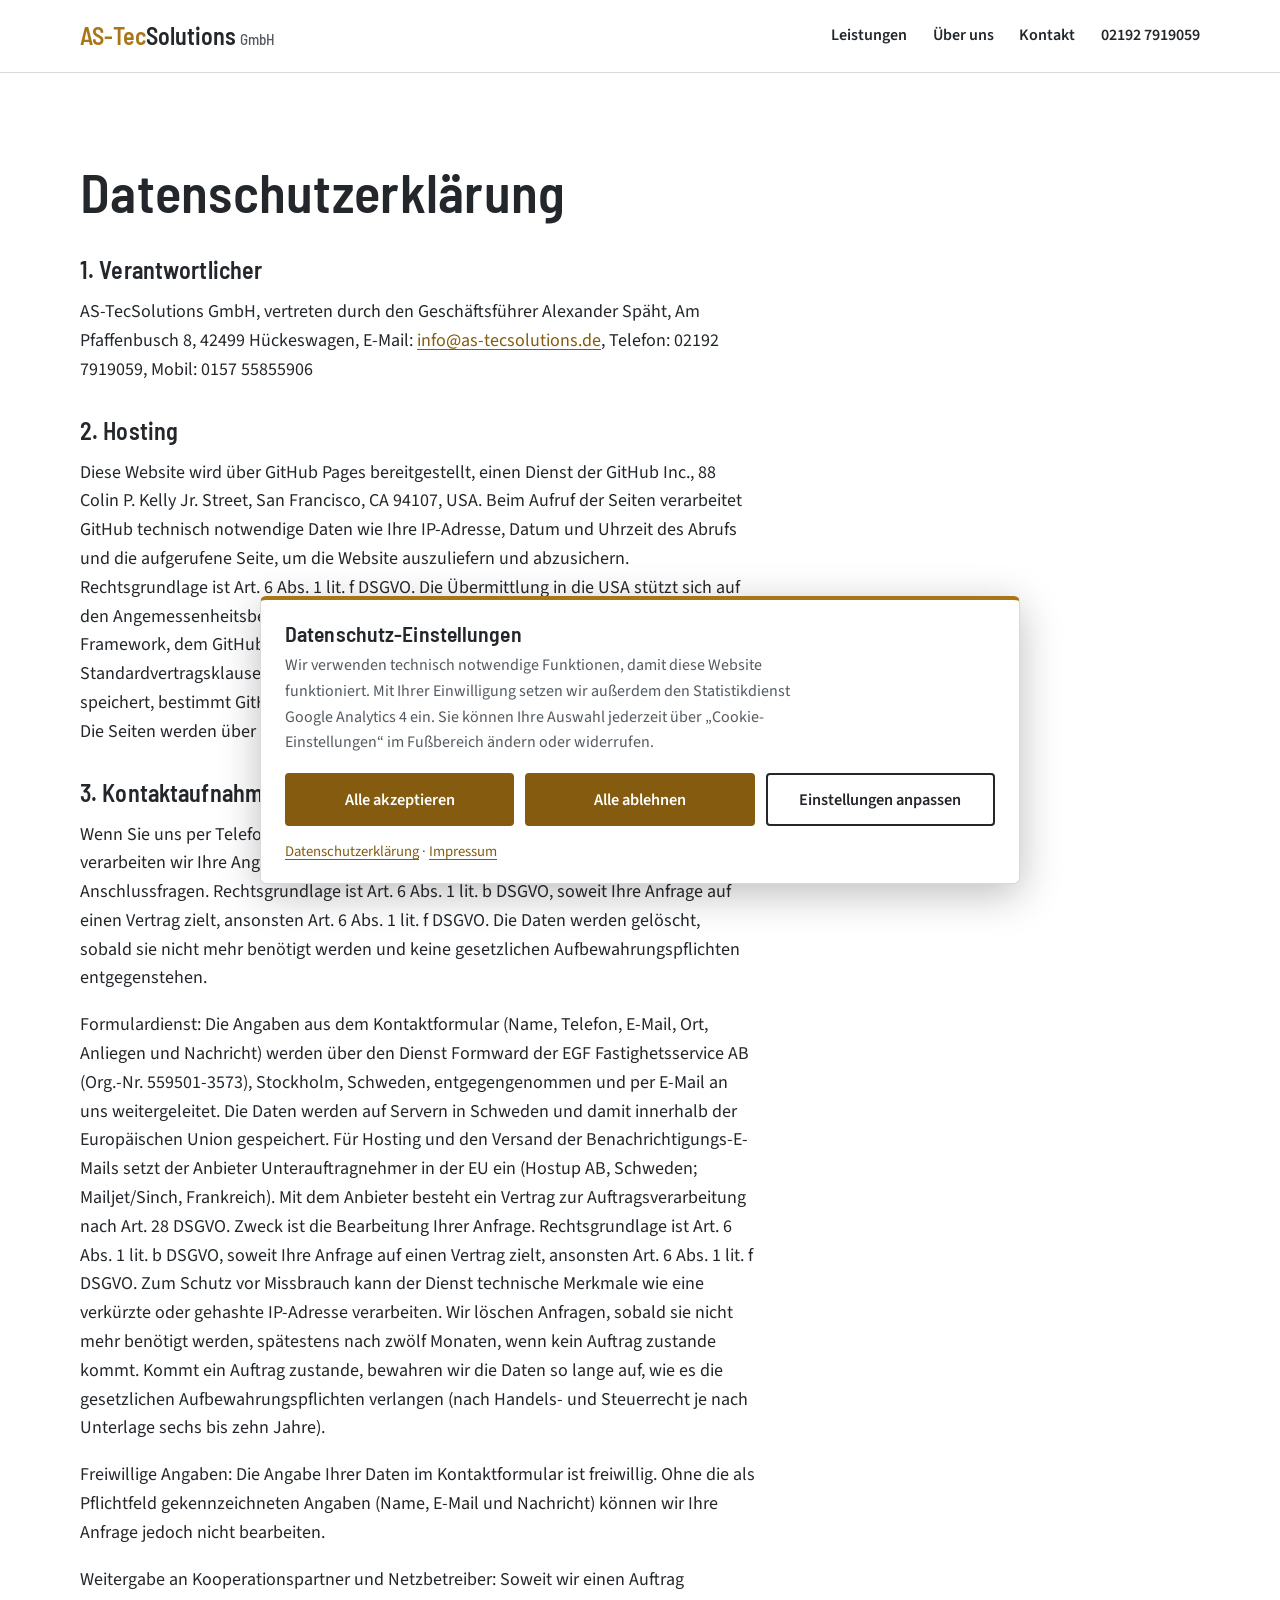
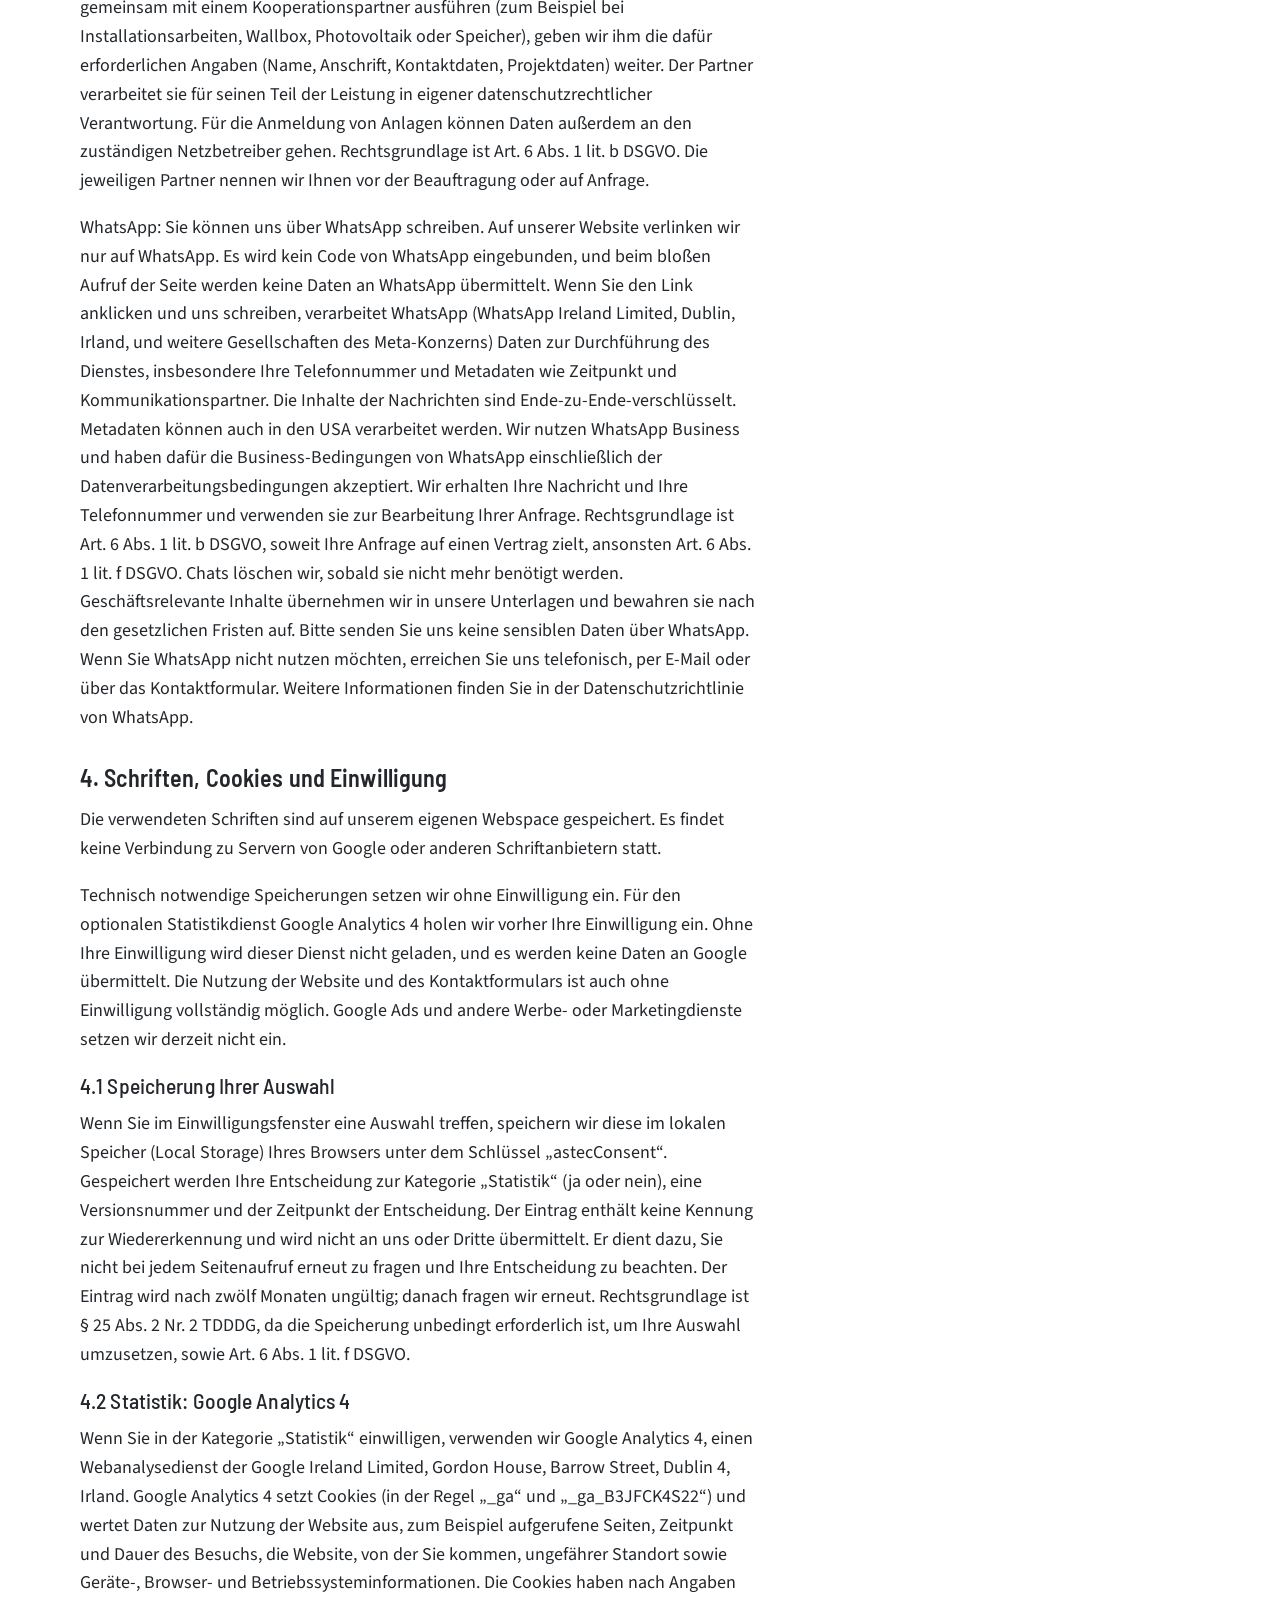
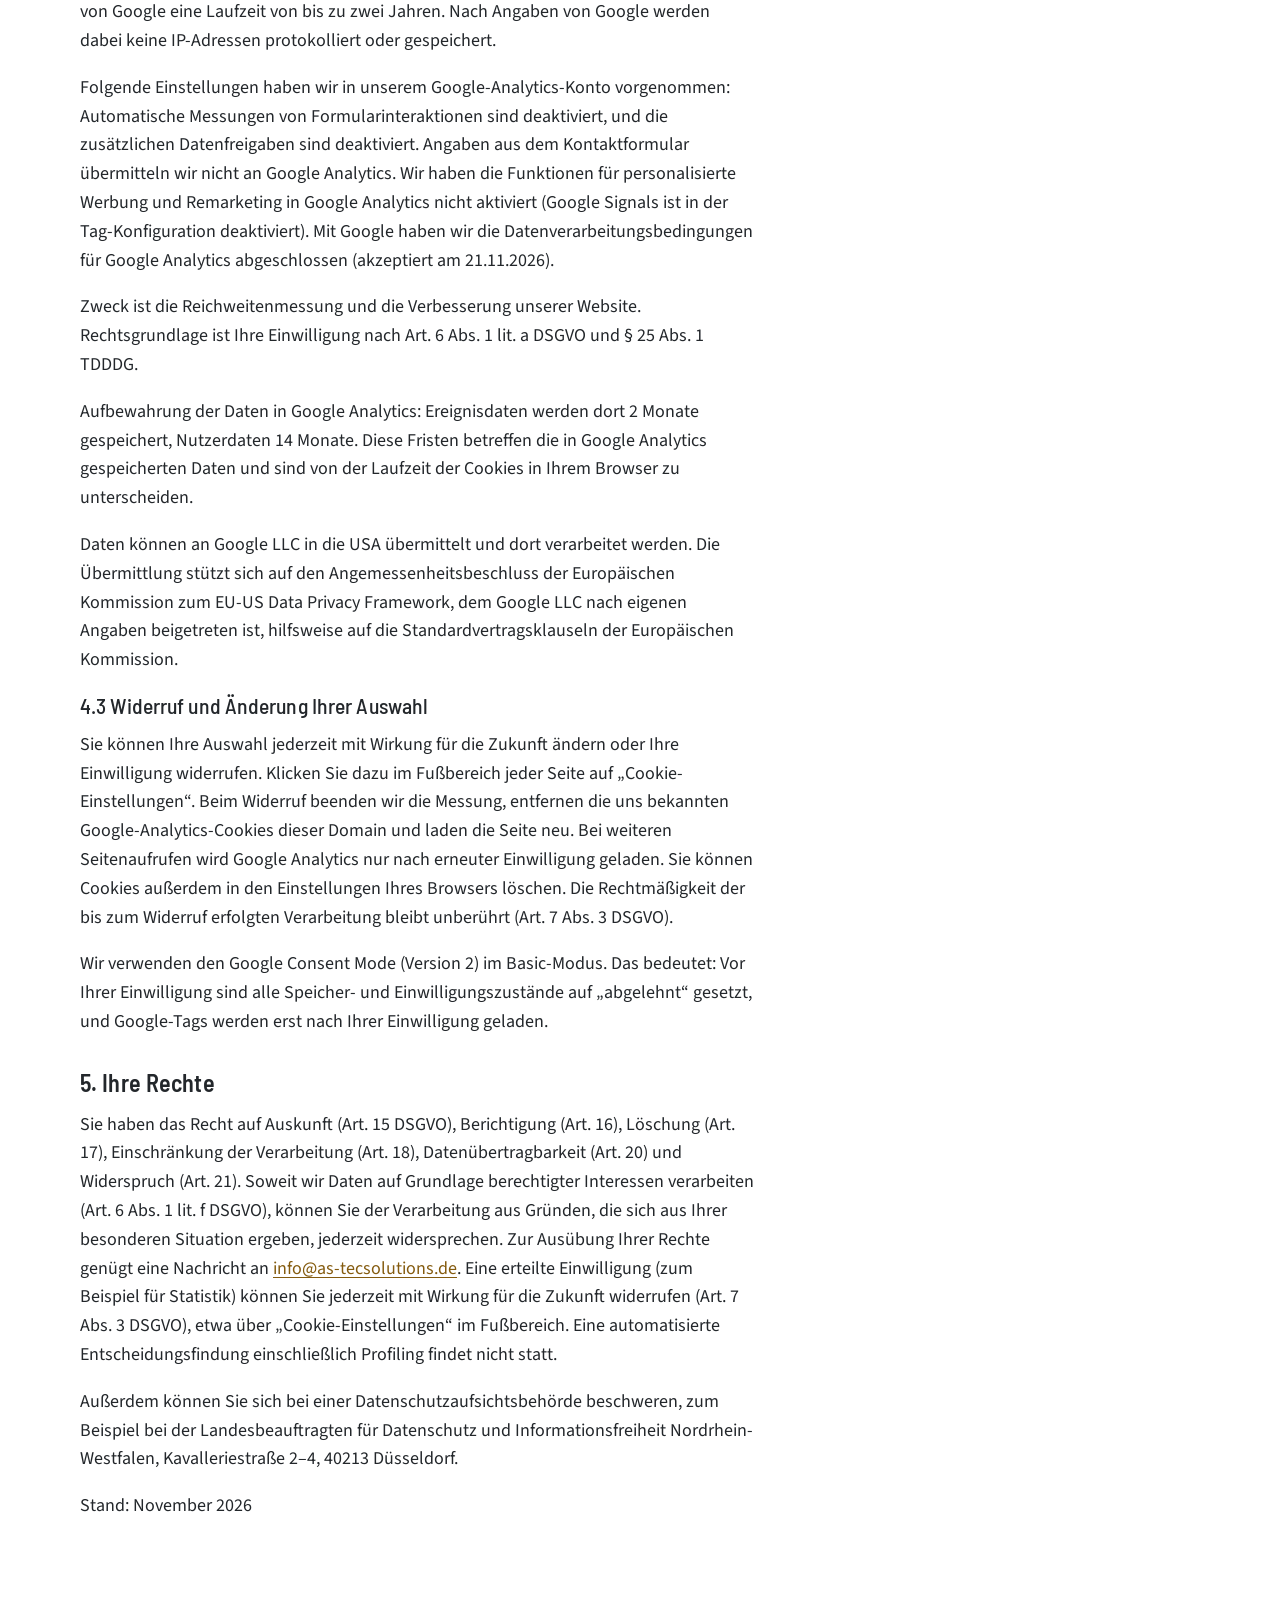
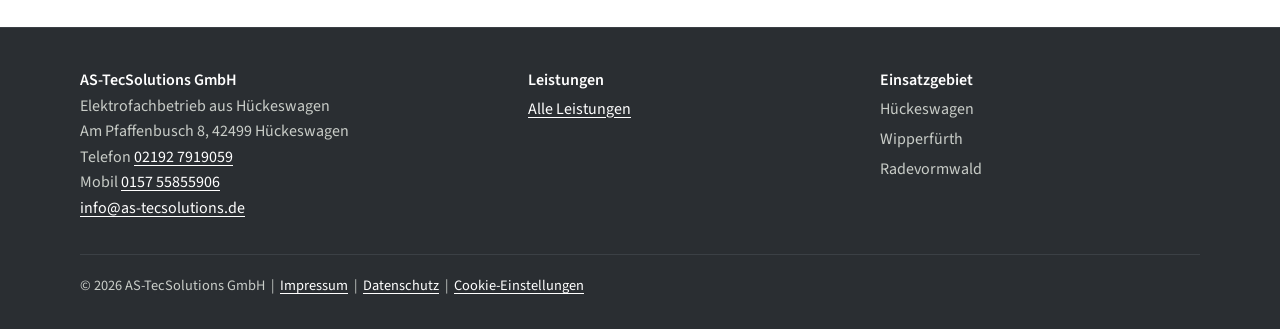
<file: datenschutz.html>
<!doctype html>
<html lang="de">
<head>
  <meta charset="utf-8">
  <meta name="viewport" content="width=device-width, initial-scale=1">
  <title>Datenschutzerklärung | AS-TecSolutions GmbH</title>
  <link rel="canonical" href="https://www.as-tecsolutions.de/datenschutz/">
  <meta http-equiv="refresh" content="0; url=/datenschutz/">
  <script>location.replace("/datenschutz/" + location.search + location.hash);</script>
</head>
<body>
  <p>Diese Seite ist umgezogen. Weiter zu: <a href="/datenschutz/">Datenschutzerklärung</a>.</p>
</body>
</html>
</file>
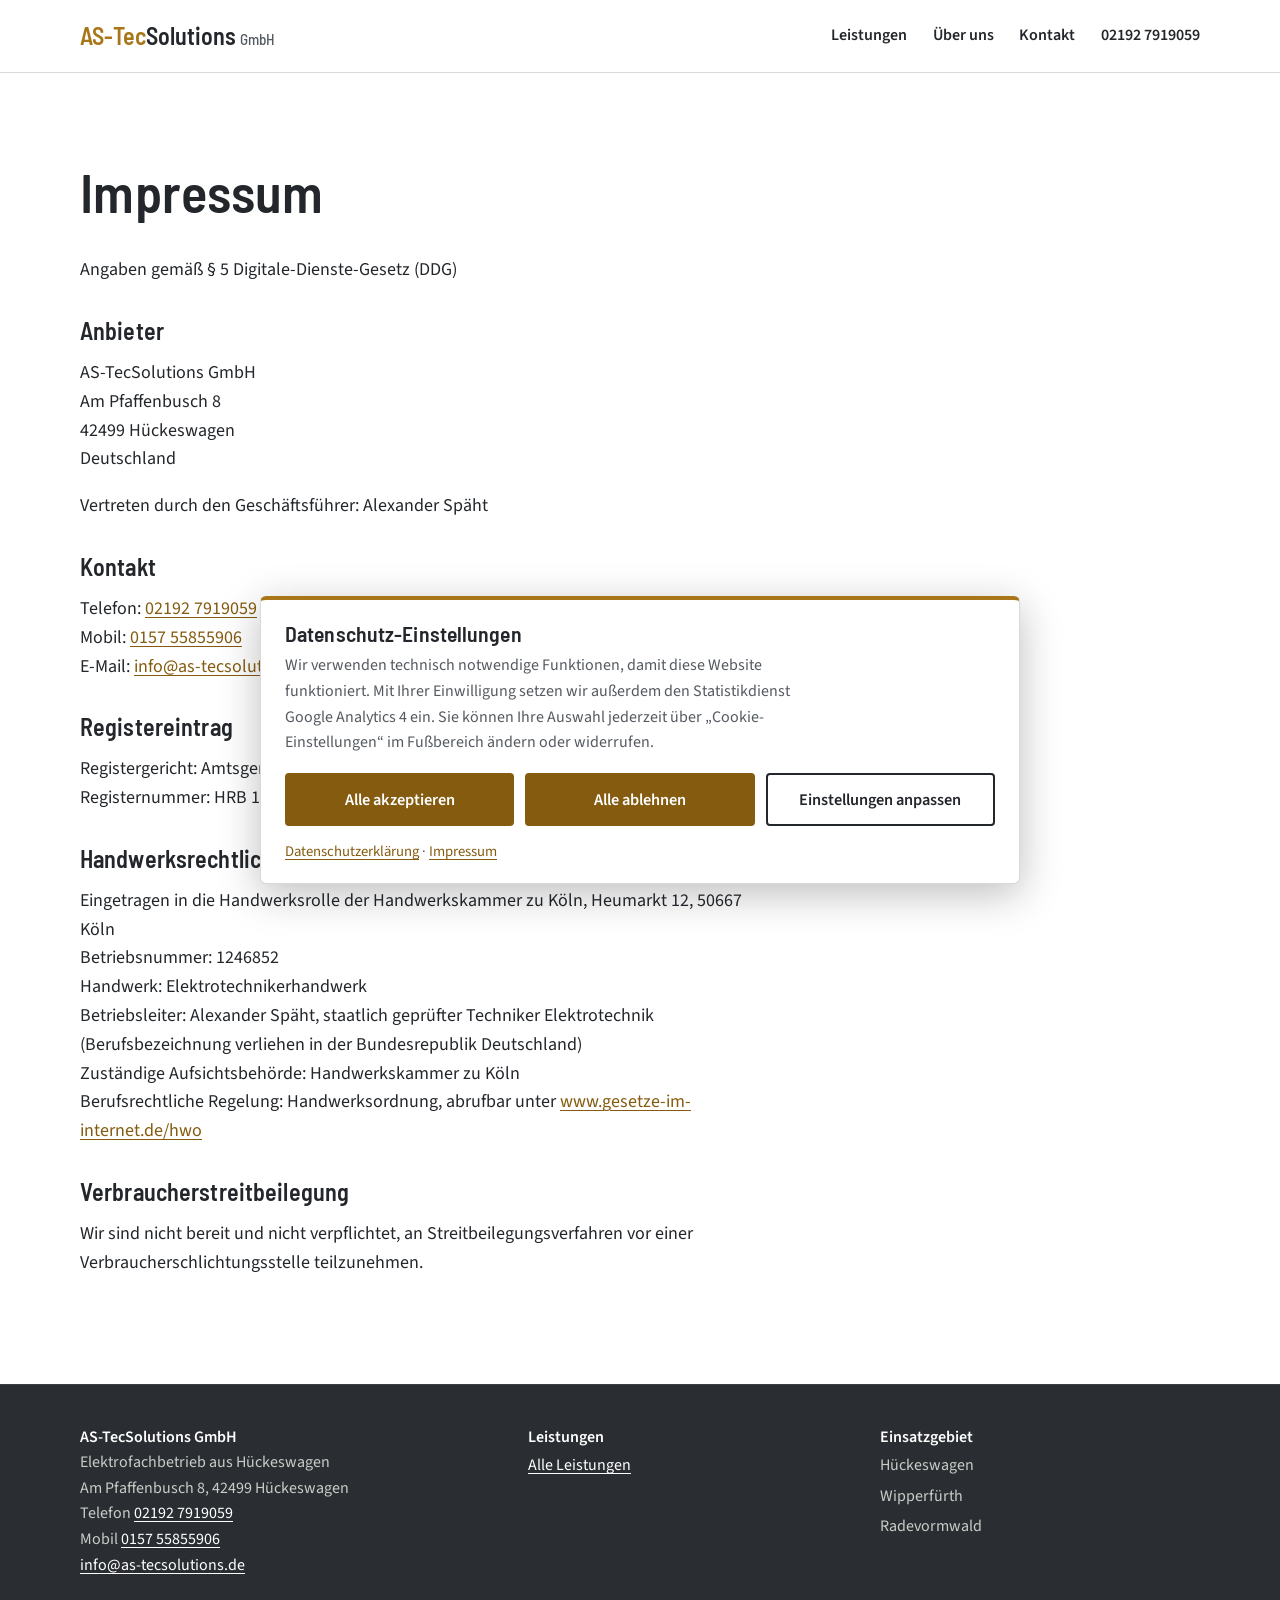
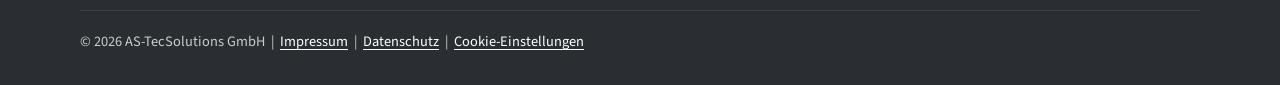
<file: impressum.html>
<!doctype html>
<html lang="de">
<head>
  <meta charset="utf-8">
  <meta name="viewport" content="width=device-width, initial-scale=1">
  <title>Impressum | AS-TecSolutions GmbH</title>
  <link rel="canonical" href="https://www.as-tecsolutions.de/impressum/">
  <meta http-equiv="refresh" content="0; url=/impressum/">
  <script>location.replace("/impressum/" + location.search + location.hash);</script>
</head>
<body>
  <p>Diese Seite ist umgezogen. Weiter zu: <a href="/impressum/">Impressum</a>.</p>
</body>
</html>
</file>
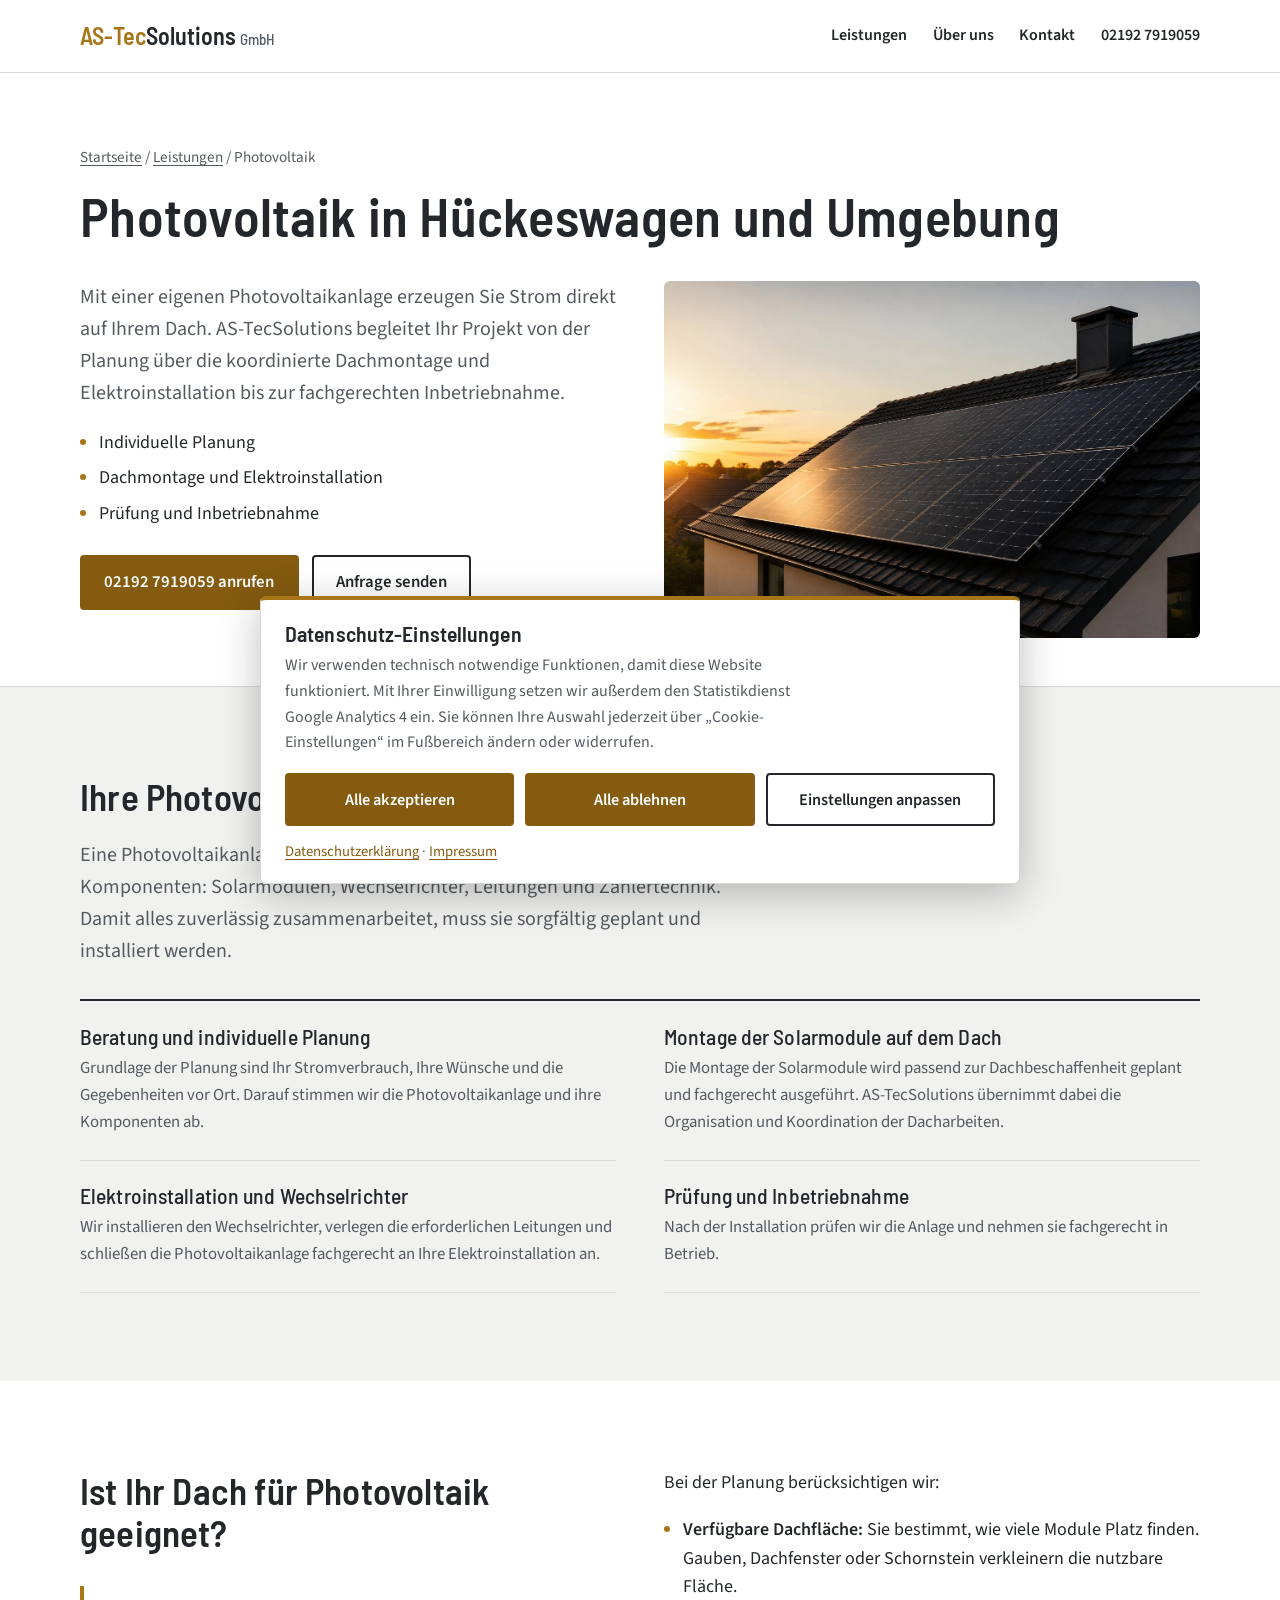
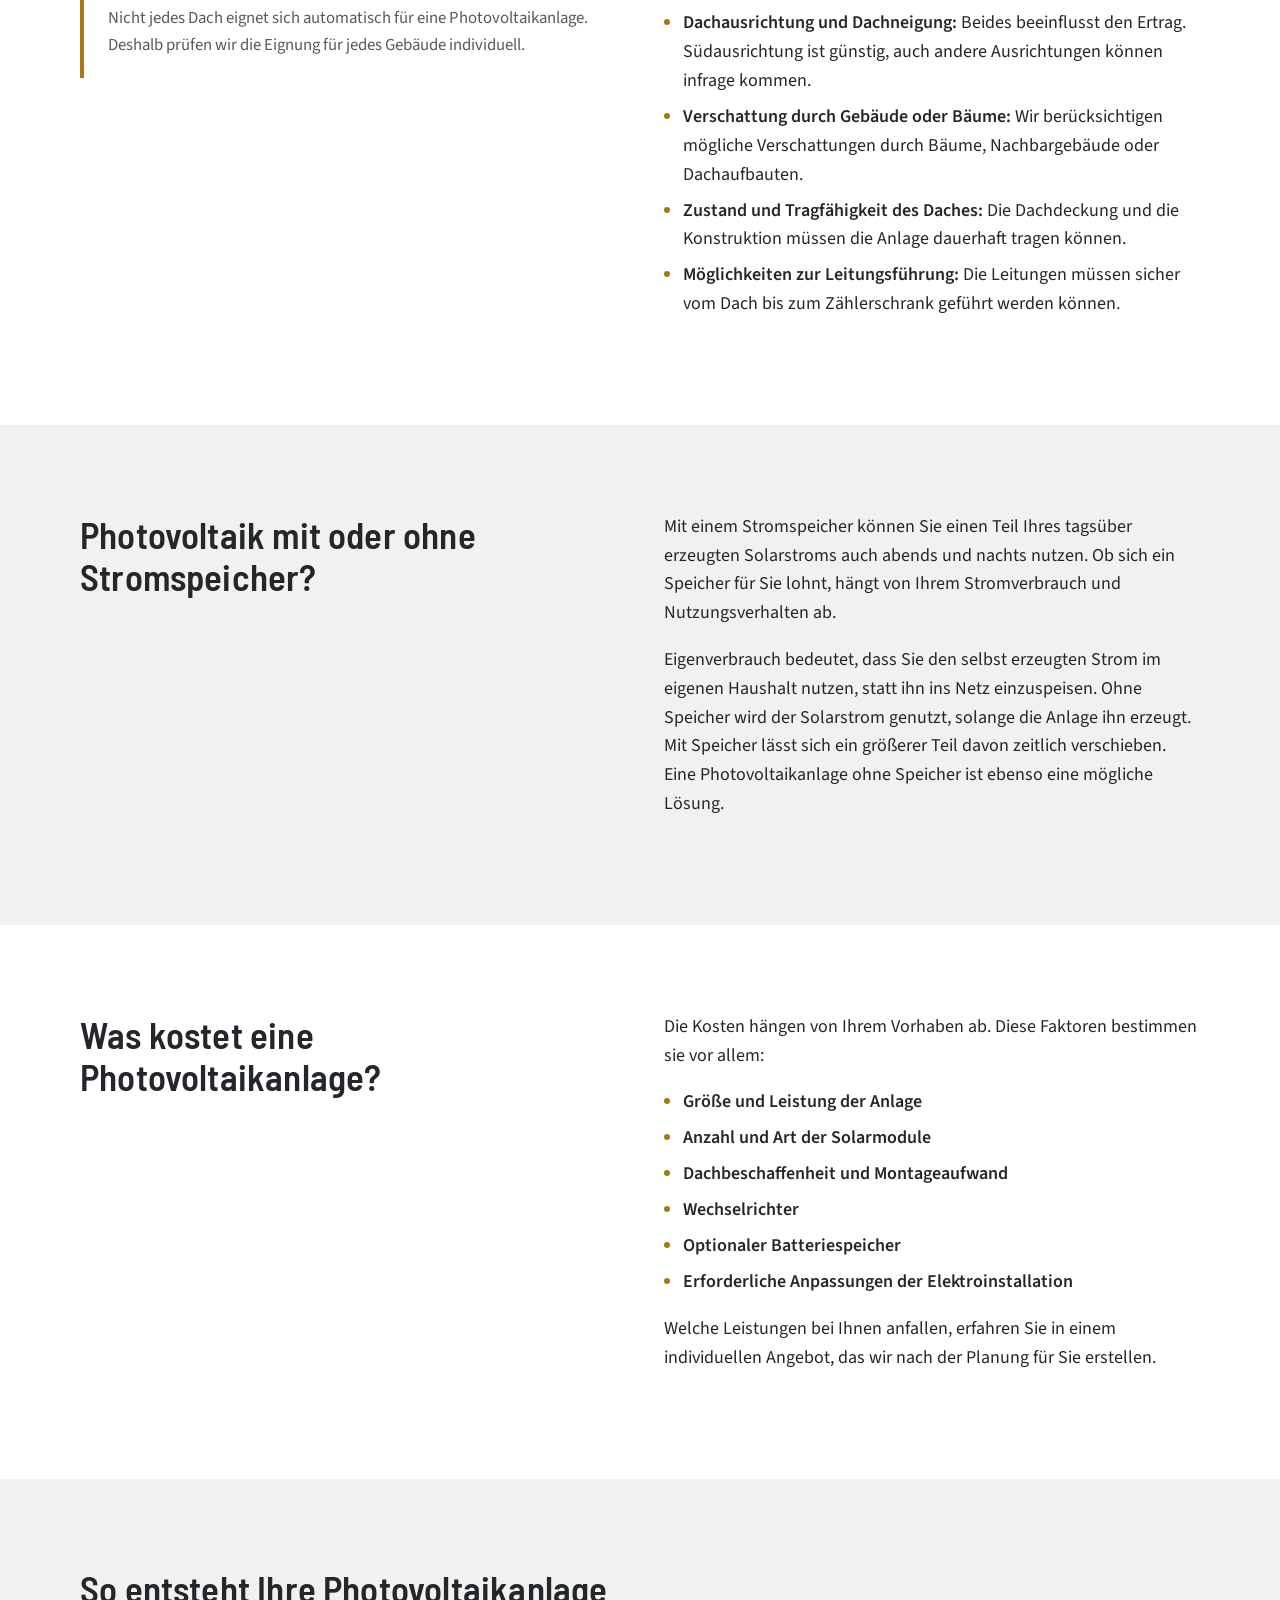
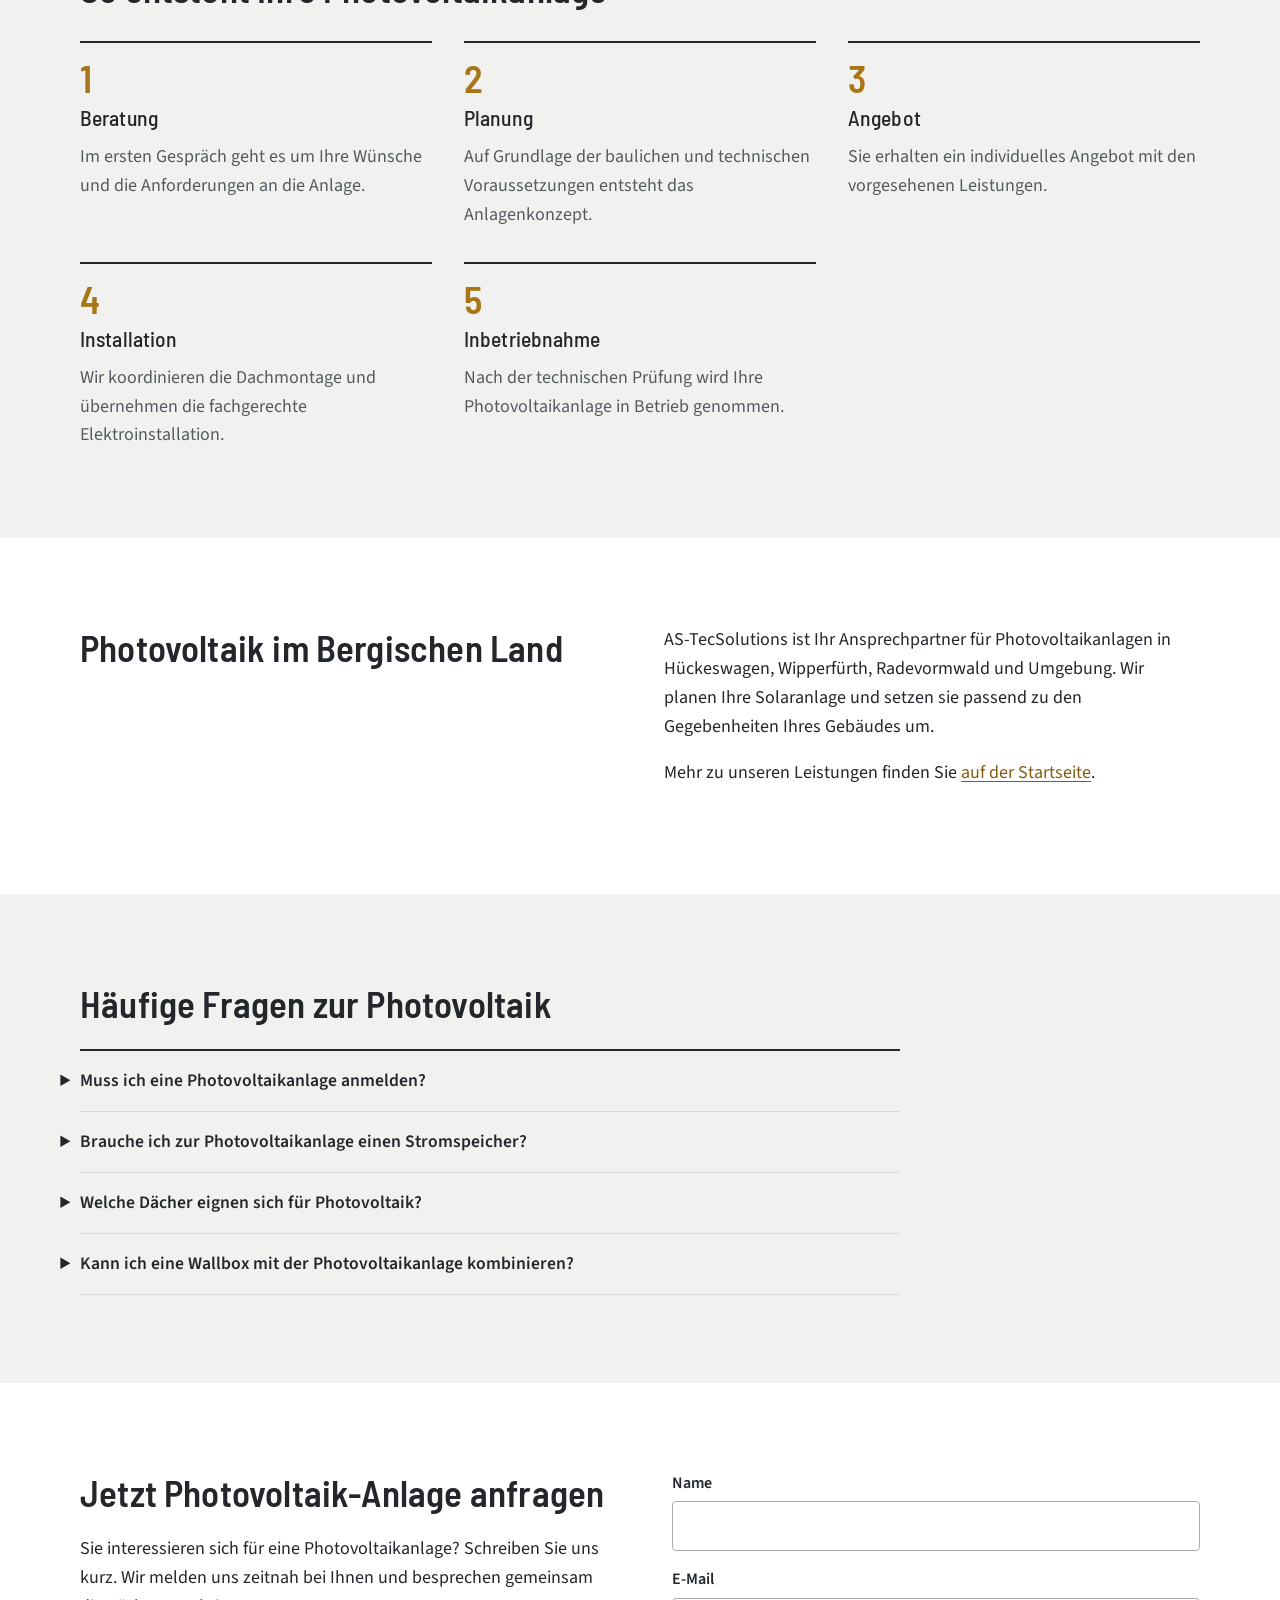
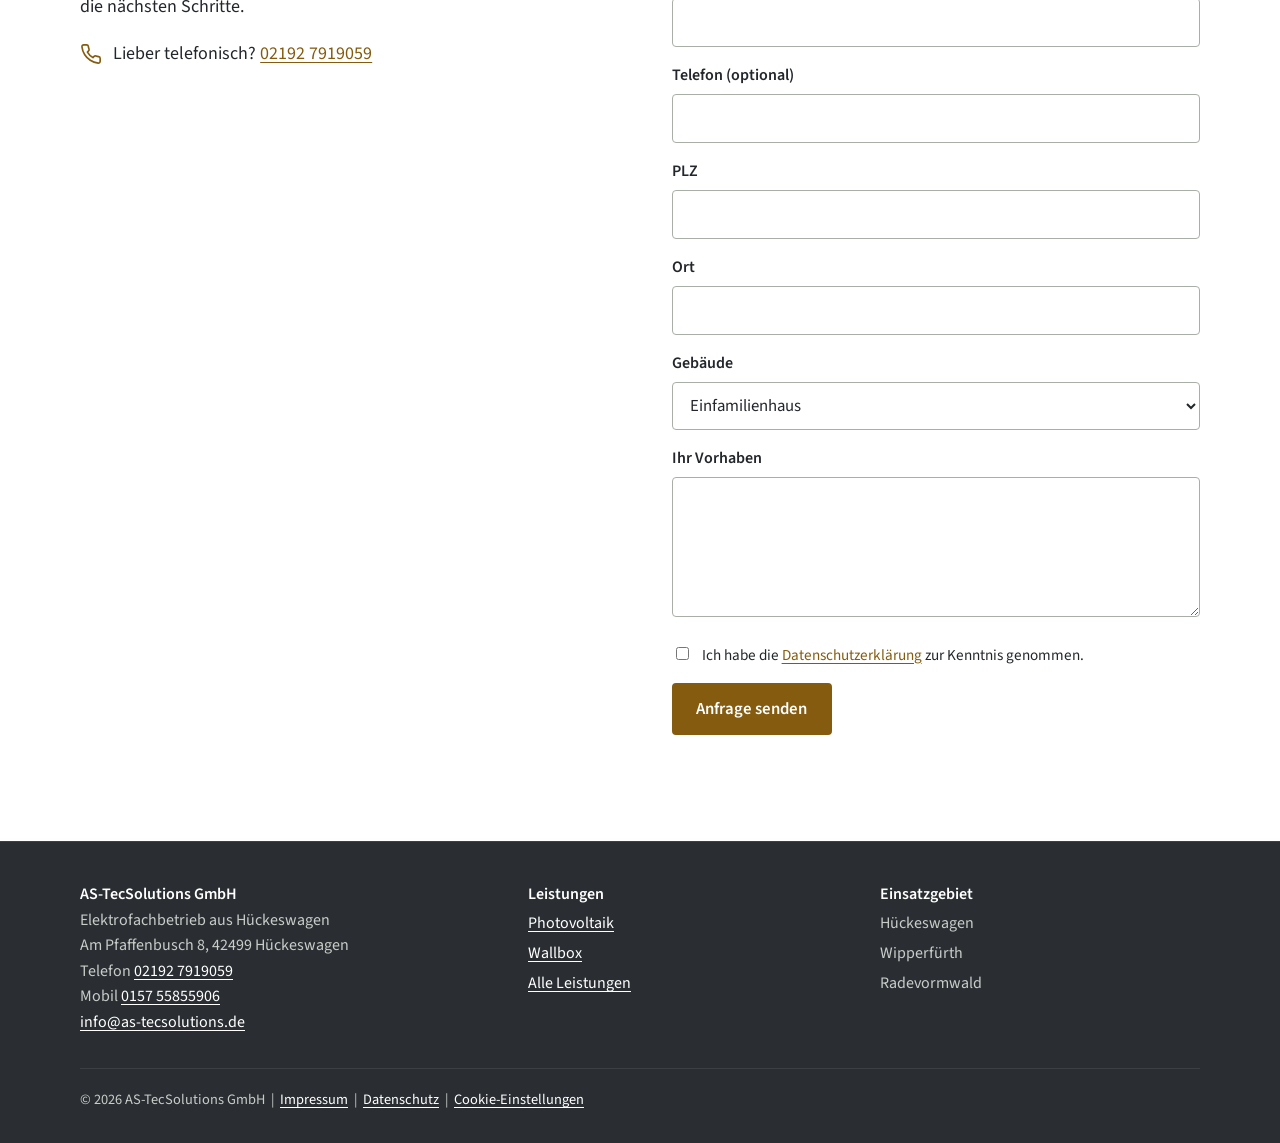
<file: photovoltaik.html>
<!doctype html>
<html lang="de">
<head>
  <meta charset="utf-8">
  <meta name="viewport" content="width=device-width, initial-scale=1">
  <title>Photovoltaik | AS-TecSolutions GmbH</title>
  <link rel="canonical" href="https://www.as-tecsolutions.de/photovoltaik-hueckeswagen/">
  <meta http-equiv="refresh" content="0; url=/photovoltaik-hueckeswagen/">
  <script>location.replace("/photovoltaik-hueckeswagen/" + location.search + location.hash);</script>
</head>
<body>
  <p>Diese Seite ist umgezogen. Weiter zu: <a href="/photovoltaik-hueckeswagen/">Photovoltaik</a>.</p>
</body>
</html>
</file>
<file: assets/css/style.css>
/* AS-TecSolutions GmbH: schlichtes Stylesheet
   Schriften liegen lokal unter /assets/fonts (kein Abruf bei Google, DSGVO-freundlich). */

@font-face { font-family: "Source Sans 3"; font-weight: 400; font-style: normal; font-display: swap; src: url("/assets/fonts/source-sans-3-400.woff2") format("woff2"); }
@font-face { font-family: "Source Sans 3"; font-weight: 400; font-style: italic; font-display: swap; src: url("/assets/fonts/source-sans-3-400-italic.woff2") format("woff2"); }
@font-face { font-family: "Source Sans 3"; font-weight: 600; font-style: normal; font-display: swap; src: url("/assets/fonts/source-sans-3-600.woff2") format("woff2"); }
@font-face { font-family: "Barlow Semi Condensed"; font-weight: 500; font-style: normal; font-display: swap; src: url("/assets/fonts/barlow-semi-condensed-500.woff2") format("woff2"); }
@font-face { font-family: "Barlow Semi Condensed"; font-weight: 600; font-style: normal; font-display: swap; src: url("/assets/fonts/barlow-semi-condensed-600.woff2") format("woff2"); }

:root {
  --paper: #FFFFFF;
  --stone: #F1F2EF;
  --ink: #23272B;
  --muted: #545A60;
  --line: #D8DBD5;
  --gold: #A87618;
  --gold-dark: #845B0F;
  --dark: #2A2E32;
  --plate: #E7E9E4;
  --font-body: "Source Sans 3", "Segoe UI", Arial, sans-serif;
  --font-head: "Barlow Semi Condensed", "Arial Narrow", Arial, sans-serif;
  --wrap: 1120px;
}

*, *::before, *::after { box-sizing: border-box; }
html { scroll-behavior: smooth; -webkit-text-size-adjust: 100%; }
@media (prefers-reduced-motion: reduce) { html { scroll-behavior: auto; } }

body {
  margin: 0;
  background: var(--paper);
  color: var(--ink);
  font-family: var(--font-body);
  font-size: 1.125rem;
  line-height: 1.6;
}

img { max-width: 100%; height: auto; display: block; }
a { color: var(--gold-dark); text-underline-offset: .18em; }
a:hover { color: var(--ink); }
:focus-visible { outline: 3px solid var(--gold); outline-offset: 3px; }

h1, h2, h3 { font-family: var(--font-head); font-weight: 600; line-height: 1.15; margin: 0 0 .6em; letter-spacing: .005em; }
h1 { font-size: clamp(2.2rem, 4.6vw, 3.4rem); }
h2 { font-size: clamp(1.75rem, 3vw, 2.3rem); }
h3 { font-size: 1.35rem; font-weight: 500; }
p { margin: 0 0 1em; max-width: 68ch; }

.wrap { width: min(100% - 2.5rem, var(--wrap)); margin-inline: auto; }
.section { padding: clamp(3.5rem, 7vw, 5.5rem) 0; }
.section--stone { background: var(--stone); }
.lead { font-size: 1.25rem; color: var(--muted); }

.skip-link { position: absolute; left: -999px; top: .5rem; background: var(--ink); color: #fff; padding: .5rem 1rem; z-index: 50; }
.skip-link:focus { left: .5rem; }

.group-title { margin: 2.6rem 0 0; font-size: 1.05rem; font-weight: 600; text-transform: uppercase; letter-spacing: .06em; color: var(--gold-dark); }
.group-title + .services { margin-top: .8rem; }
.group-title + .coop { margin-top: 1rem; }
.coop + .services { margin-top: 1.6rem; }
.coop { margin-top: 2rem; padding: 1.2rem 1.5rem; border-left: 4px solid var(--gold); background: var(--paper); }
.coop h3 { margin-bottom: .3em; }
.coop p { margin: 0; color: var(--muted); font-size: 1.05rem; max-width: 80ch; }

@media (min-width: 901px) { .profile .plate { position: sticky; top: 96px; align-self: start; } }

.kontakt-zeile { display: flex; align-items: center; gap: .7rem; }
.kontakt-zeile .ico { flex: none; color: var(--gold-dark); }
.nap .kontakt-zeile { margin-top: .2rem; }

.wa-link { display: inline-flex; align-items: center; gap: .7rem; color: inherit; text-decoration: none; }
.wa-link span { color: var(--gold-dark); text-decoration: underline; text-underline-offset: .18em; }
.wa-link:hover span { color: var(--ink); }

/* Kopfzeile */
.topbar { border-bottom: 1px solid var(--line); background: var(--paper); position: sticky; top: 0; z-index: 20; }
.topbar .wrap { display: flex; align-items: center; justify-content: space-between; gap: 1.5rem; min-height: 72px; }
.brand { font-family: var(--font-head); font-size: 1.5rem; font-weight: 600; text-decoration: none; color: var(--ink); white-space: nowrap; }
.brand span { color: var(--gold); }
.brand small { font-size: .95rem; font-weight: 500; color: var(--muted); margin-left: .25rem; }
.nav { display: flex; align-items: center; gap: 1.6rem; }
.nav a { color: var(--ink); text-decoration: none; font-weight: 600; font-size: 1rem; }
.nav a:hover { color: var(--gold-dark); }
.nav a[aria-current="page"] { color: var(--gold-dark); }
.nav .tel { white-space: nowrap; }
.menu-btn { display: none; background: none; border: 1px solid var(--line); border-radius: 4px; padding: .45rem .8rem; font: inherit; font-size: 1rem; color: var(--ink); cursor: pointer; }

@media (max-width: 900px) {
  .menu-btn { display: block; }
  .nav { display: none; position: absolute; left: 0; right: 0; top: 100%; flex-direction: column; align-items: flex-start; gap: 0; background: var(--paper); border-bottom: 1px solid var(--line); padding: .5rem 1.25rem 1rem; }
  .nav.open { display: flex; }
  .nav a { padding: .6rem 0; width: 100%; }
}

/* Knöpfe */
.btn { display: inline-block; background: var(--gold-dark); color: #fff; border: 2px solid var(--gold-dark); padding: .75rem 1.4rem; border-radius: 4px; font-weight: 600; text-decoration: none; font-size: 1.05rem; cursor: pointer; font-family: inherit; }
.btn:hover { background: var(--ink); border-color: var(--ink); color: #fff; }
.btn--plain { background: transparent; color: var(--ink); border-color: var(--ink); }
.btn--plain:hover { background: var(--ink); color: #fff; }
.actions { display: flex; flex-wrap: wrap; gap: .8rem; margin-top: 1.6rem; }

/* Startbereich */
.hero .wrap { display: grid; grid-template-columns: 1.15fr .85fr; gap: clamp(2rem, 5vw, 4rem); align-items: center; }
.hero-photo { border-radius: 6px; overflow: hidden; aspect-ratio: 4 / 5; background: var(--stone); }
.hero-photo img { width: 100%; height: 100%; object-fit: cover; }
.area-line { margin-top: 1.8rem; padding-top: 1.1rem; border-top: 1px solid var(--line); color: var(--muted); font-size: 1rem; }
@media (max-width: 820px) { .hero .wrap { grid-template-columns: 1fr; } .hero-photo { aspect-ratio: 16 / 10; } }

/* Unterseiten-Kopf */
.page-head { padding: clamp(2.8rem, 6vw, 4.5rem) 0 clamp(2rem, 4vw, 3rem); border-bottom: 1px solid var(--line); }
.crumbs { font-size: .95rem; color: var(--muted); margin-bottom: 1rem; }
.crumbs a { color: var(--muted); }

/* Leistungen */
.services { display: grid; grid-template-columns: repeat(2, 1fr); gap: 0 3rem; margin-top: 2rem; border-top: 2px solid var(--ink); }
.service { padding: 1.4rem 0 1.5rem; border-bottom: 1px solid var(--line); }
.service h3 { margin-bottom: .3em; }
.service p { margin: 0; color: var(--muted); font-size: 1.05rem; }
.service .more { display: inline-block; margin-top: .5rem; font-weight: 600; font-size: 1rem; }
@media (max-width: 760px) { .services { grid-template-columns: 1fr; } }

/* Profil und Typenschild */
.profile { display: grid; grid-template-columns: 1.2fr .8fr; gap: clamp(2rem, 5vw, 4rem); align-items: start; }
@media (max-width: 860px) { .profile { grid-template-columns: 1fr; } }

.plate {
  position: relative;
  background: linear-gradient(180deg, #EDEFEA 0%, var(--plate) 100%);
  border: 2px solid #9EA39B;
  border-radius: 6px;
  padding: 1.8rem 1.8rem 1.5rem;
  box-shadow: inset 0 1px 0 #fff;
}
.plate::before, .plate::after, .plate .screw-b::before, .plate .screw-b::after {
  content: ""; position: absolute; width: 11px; height: 11px; border-radius: 50%;
  background: radial-gradient(circle at 35% 35%, #fff 0 15%, #A5AAA2 60%, #7D8279 100%);
}
.plate::before { top: 9px; left: 9px; }
.plate::after { top: 9px; right: 9px; }
.plate .screw-b::before { bottom: 9px; left: 9px; }
.plate .screw-b::after { bottom: 9px; right: 9px; }
.plate-title { font-family: var(--font-head); font-size: 1.3rem; font-weight: 600; margin: 0 0 1rem; padding-bottom: .7rem; border-bottom: 1px solid #A9AEA6; }
.plate dl { margin: 0; display: grid; grid-template-columns: auto 1fr; gap: .55rem 1rem; font-size: 1rem; }
.plate dt { color: var(--muted); }
.plate dd { margin: 0; font-weight: 600; }
@media (max-width: 480px) { .plate dl { grid-template-columns: 1fr; gap: 0; } .plate dd { margin-bottom: .6rem; } }

/* Ablauf */
.steps { list-style: none; padding: 0; margin: 2rem 0 0; display: grid; grid-template-columns: repeat(3, 1fr); gap: 2rem; counter-reset: step; }
.steps li { counter-increment: step; border-top: 2px solid var(--ink); padding-top: 1rem; }
.steps li::before { content: counter(step); font-family: var(--font-head); font-size: 2.4rem; font-weight: 600; color: var(--gold); display: block; line-height: 1; margin-bottom: .5rem; }
.steps p { margin: 0; color: var(--muted); }
@media (max-width: 760px) { .steps { grid-template-columns: 1fr; } }

/* Bewertungen */
.reviews { display: grid; grid-template-columns: repeat(3, 1fr); gap: 2rem; margin-top: 2rem; }
.review { margin: 0; }
.review blockquote { margin: 0 0 .8rem; font-style: italic; font-size: 1.1rem; }
.review figcaption { font-size: .95rem; color: var(--muted); }
.stars { color: var(--gold); letter-spacing: .1em; font-size: 1.1rem; margin-bottom: .4rem; }
.placeholder-note { background: #FFF6DA; border: 1px dashed var(--gold); padding: .6rem 1rem; font-size: .95rem; border-radius: 4px; display: inline-block; }
@media (max-width: 860px) { .reviews { grid-template-columns: 1fr; } }

/* Fließtext-Abschnitte auf Unterseiten */
.cols { display: grid; grid-template-columns: 1fr 1fr; gap: 1rem 3rem; }
@media (max-width: 760px) { .cols { grid-template-columns: 1fr; } }
.ticks { padding-left: 1.2rem; margin: 0 0 1em; }
.ticks li { margin-bottom: .45rem; }
.ticks li::marker { color: var(--gold); }
.figure { border-radius: 6px; overflow: hidden; margin: 0; }
.figure img { width: 100%; aspect-ratio: 3 / 2; object-fit: cover; }

/* FAQ */
.faq { margin-top: 1.5rem; border-top: 2px solid var(--ink); max-width: 820px; }
.faq details { border-bottom: 1px solid var(--line); padding: 1rem 0; }
.faq summary { cursor: pointer; font-weight: 600; font-size: 1.1rem; list-style-position: outside; }
.faq details p { margin: .7rem 0 0; color: var(--muted); }

/* Kontakt */
.contact { display: grid; grid-template-columns: 1fr 1fr; gap: clamp(2rem, 5vw, 4rem); }
@media (max-width: 860px) { .contact { grid-template-columns: 1fr; } }
.nap { font-style: normal; line-height: 1.8; }
.nap strong { font-family: var(--font-head); font-size: 1.3rem; font-weight: 600; }
.big-tel { font-family: var(--font-head); font-size: 2rem; font-weight: 600; color: var(--ink); text-decoration: none; display: inline-block; margin: .4rem 0 1rem; }
form .field { margin-bottom: 1rem; }
form label { display: block; font-weight: 600; font-size: 1rem; margin-bottom: .3rem; }
form input, form select, form textarea { width: 100%; font: inherit; font-size: 1.05rem; padding: .65rem .8rem; border: 1px solid #A9AEA6; border-radius: 4px; background: #fff; color: var(--ink); }
form textarea { min-height: 140px; resize: vertical; }
form .check { display: flex; gap: .6rem; align-items: flex-start; font-size: .95rem; font-weight: 400; }
form .check input { width: auto; margin-top: .3rem; }
.form-status { margin-top: .8rem; font-weight: 600; }

/* Abschlussband */
.cta-band { background: var(--dark); color: #fff; padding: 2.8rem 0; }
.cta-band .wrap { display: flex; flex-wrap: wrap; align-items: center; justify-content: space-between; gap: 1.5rem; }
.cta-band h2 { margin: 0 0 .3rem; }
.cta-band p { margin: 0; color: #C9CDC8; }
.cta-band .btn--plain { color: #fff; border-color: #fff; }
.cta-band .btn--plain:hover { background: #fff; color: var(--ink); }
.cta-band .actions { margin-top: 0; }

/* Rechtstexte */
.legal h2 { font-size: 1.5rem; margin-top: 2rem; }
.legal p, .legal li { max-width: 75ch; }

/* Fußzeile */
footer { background: var(--dark); color: #C9CDC8; font-size: 1rem; padding: 2.5rem 0 2rem; border-top: 1px solid #3B4045; }
footer .wrap { display: grid; grid-template-columns: 1.3fr 1fr 1fr; gap: 2rem; }
footer a { color: #fff; }
footer strong { color: #fff; }
footer ul { list-style: none; padding: 0; margin: 0; line-height: 1.9; }
.footer-bottom { grid-column: 1 / -1; border-top: 1px solid #3B4045; padding-top: 1.2rem; font-size: .9rem; }
@media (max-width: 760px) { footer .wrap { grid-template-columns: 1fr; } }

/* Platzhalter sichtbar markieren (vor Livegang entfernen) */
.ph { background: #FFF1B8; padding: 0 .2em; border-radius: 2px; }

/* Fotoplatzhalter bis zum echten Bild */
.photo-slot { display: flex; align-items: center; justify-content: center; text-align: center; border: 2px dashed #A9AEA6; color: var(--muted); font-weight: 600; padding: 1.5rem; }
.photo-slot small { font-weight: 400; }

/* Bildslider im Startbereich */
.slider { position: relative; border-radius: 6px; overflow: hidden; aspect-ratio: 4 / 5; background: var(--stone); }
.slider-track { display: flex; height: 100%; overflow-x: auto; scroll-snap-type: x mandatory; scroll-behavior: smooth; scrollbar-width: none; }
.slider-track::-webkit-scrollbar { display: none; }
.slider-track:focus-visible { outline: 3px solid var(--gold, #A87618); outline-offset: -3px; }
.slide { flex: 0 0 100%; height: 100%; margin: 0; position: relative; scroll-snap-align: start; }
.slide img { width: 100%; height: 100%; object-fit: cover; display: block; }
.slide figcaption { position: absolute; left: 0; right: 0; bottom: 0; padding: 2.5rem 1.25rem 2.6rem; background: linear-gradient(to top, rgba(20,22,24,.72), rgba(20,22,24,0)); }
.slide figcaption a { color: #fff; text-decoration: none; font-family: "Barlow Semi Condensed", sans-serif; font-weight: 600; font-size: 1.25rem; letter-spacing: .01em; }
.slide figcaption a:hover { text-decoration: underline; text-underline-offset: 3px; }
.slider-btn { position: absolute; top: 50%; transform: translateY(-50%); width: 2.6rem; height: 2.6rem; border: 0; border-radius: 50%; background: rgba(255,255,255,.88); color: #23272B; font-size: 1.7rem; line-height: 1; cursor: pointer; display: flex; align-items: center; justify-content: center; padding-bottom: .2rem; box-shadow: 0 1px 4px rgba(0,0,0,.18); }
.slider-btn:hover { background: #fff; }
.slider-btn--prev { left: .75rem; }
.slider-btn--next { right: .75rem; }
.slider-dots { position: absolute; left: 0; right: 0; bottom: .9rem; display: flex; justify-content: center; gap: .5rem; }
.slider-dots button { width: .65rem; height: .65rem; border-radius: 50%; border: 1.5px solid #fff; background: transparent; padding: 0; cursor: pointer; }
.slider-dots button[aria-current="true"] { background: #fff; }
@media (max-width: 820px) { .slider { aspect-ratio: 4 / 4.2; } .slider-btn { display: none; } }
@media (prefers-reduced-motion: reduce) { .slider-track { scroll-behavior: auto; } }
</file>
<file: assets/css/consent.css>
/* Einwilligungsfenster. Wird nur wirksam, wenn assets/js/consent.js aktiviert ist. */
.cc[hidden] { display: none; }
.cc { position: fixed; left: 1rem; right: 1rem; bottom: 1rem; z-index: 100; display: flex; justify-content: center; pointer-events: none; }
.cc:focus { outline: none; }
.cc-panel { pointer-events: auto; width: min(100%, 760px); max-height: calc(100vh - 2rem); max-height: calc(100dvh - 2rem); overflow-y: auto; background: var(--paper, #fff); color: var(--ink, #23272B); border: 1px solid var(--line, #D8DBD5); border-top: 4px solid var(--gold, #A87618); border-radius: 6px; box-shadow: 0 10px 40px rgba(20, 22, 24, .28); padding: 1.3rem 1.5rem 1.2rem; }
.cc-title { font-family: var(--font-head, Arial, sans-serif); font-size: 1.35rem; font-weight: 600; margin: 0 0 .5rem; }
.cc-title:focus { outline: none; }
.cc-panel p { margin: 0 0 1rem; font-size: 1rem; color: var(--muted, #545A60); }
.cc-actions { display: flex; flex-wrap: wrap; gap: .7rem; margin: 1.1rem 0 .9rem; }
.cc-btn { flex: 1 1 11rem; background: var(--gold-dark, #845B0F); color: #fff; border: 2px solid var(--gold-dark, #845B0F); padding: .7rem 1rem; border-radius: 4px; font: inherit; font-weight: 600; font-size: 1.02rem; cursor: pointer; text-align: center; }
.cc-btn:hover { background: var(--ink, #23272B); border-color: var(--ink, #23272B); }
.cc-btn--plain { background: transparent; color: var(--ink, #23272B); border-color: var(--ink, #23272B); }
.cc-btn--plain:hover { background: var(--ink, #23272B); color: #fff; }
.cc-btn:focus-visible, .cc-panel a:focus-visible, .cc-cat input:focus-visible { outline: 3px solid var(--gold, #A87618); outline-offset: 2px; }
.cc-cats { margin-top: .6rem; border-top: 1px solid var(--line, #D8DBD5); }
.cc-cat { padding: .85rem 0 .2rem; border-bottom: 1px solid var(--line, #D8DBD5); }
.cc-cat label { display: flex; align-items: center; gap: .65rem; cursor: pointer; font-size: 1.05rem; }
.cc-cat input { width: 1.3rem; height: 1.3rem; margin: 0; accent-color: var(--gold-dark, #845B0F); flex: none; }
.cc-cat input:disabled { cursor: not-allowed; }
.cc-cat p { margin: .35rem 0 .8rem 1.95rem; font-size: .95rem; }
.cc-links { margin: 0 !important; font-size: .92rem !important; }
.cc-open { cursor: pointer; }
@media (max-width: 560px) {
  .cc { left: .5rem; right: .5rem; bottom: .5rem; }
  .cc-panel { padding: 1.1rem 1rem 1rem; }
  .cc-btn { flex-basis: 100%; }
}
@media (prefers-reduced-motion: reduce) { .cc * { transition: none !important; animation: none !important; } }
</file>
